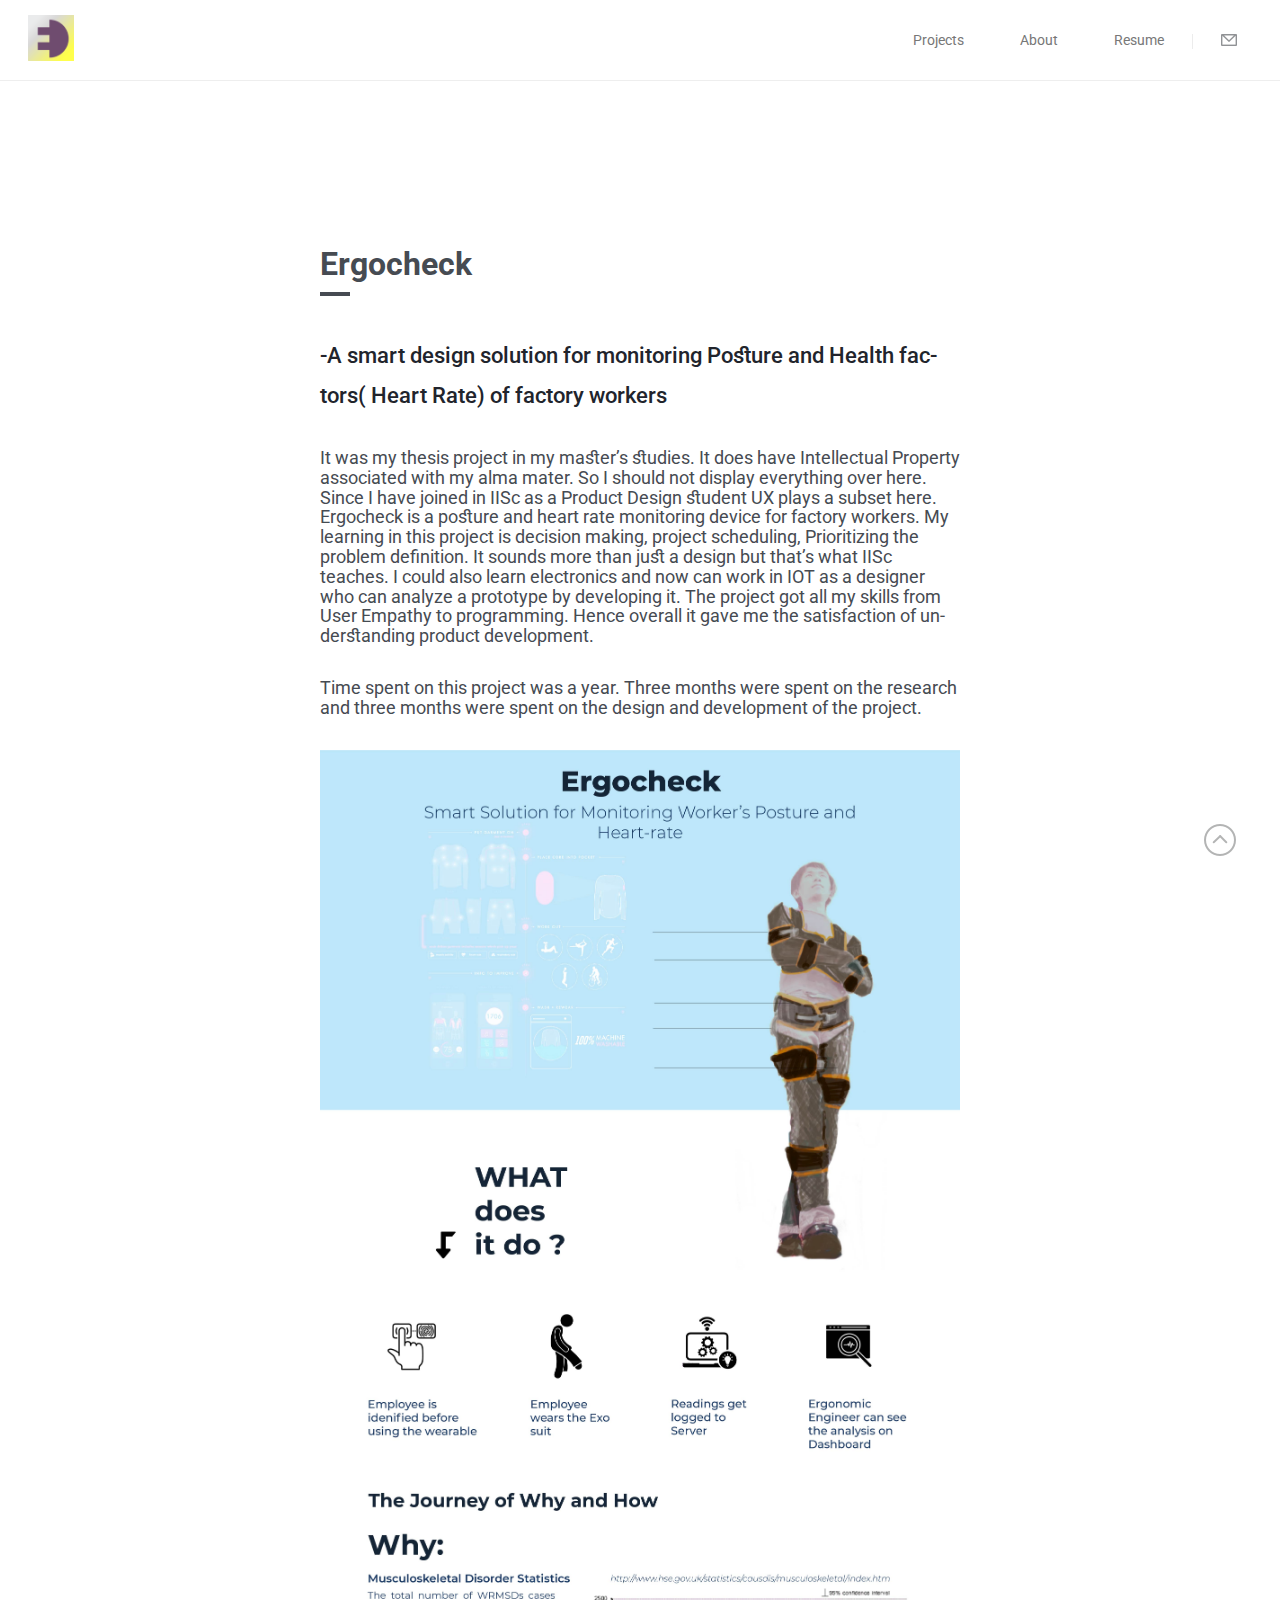
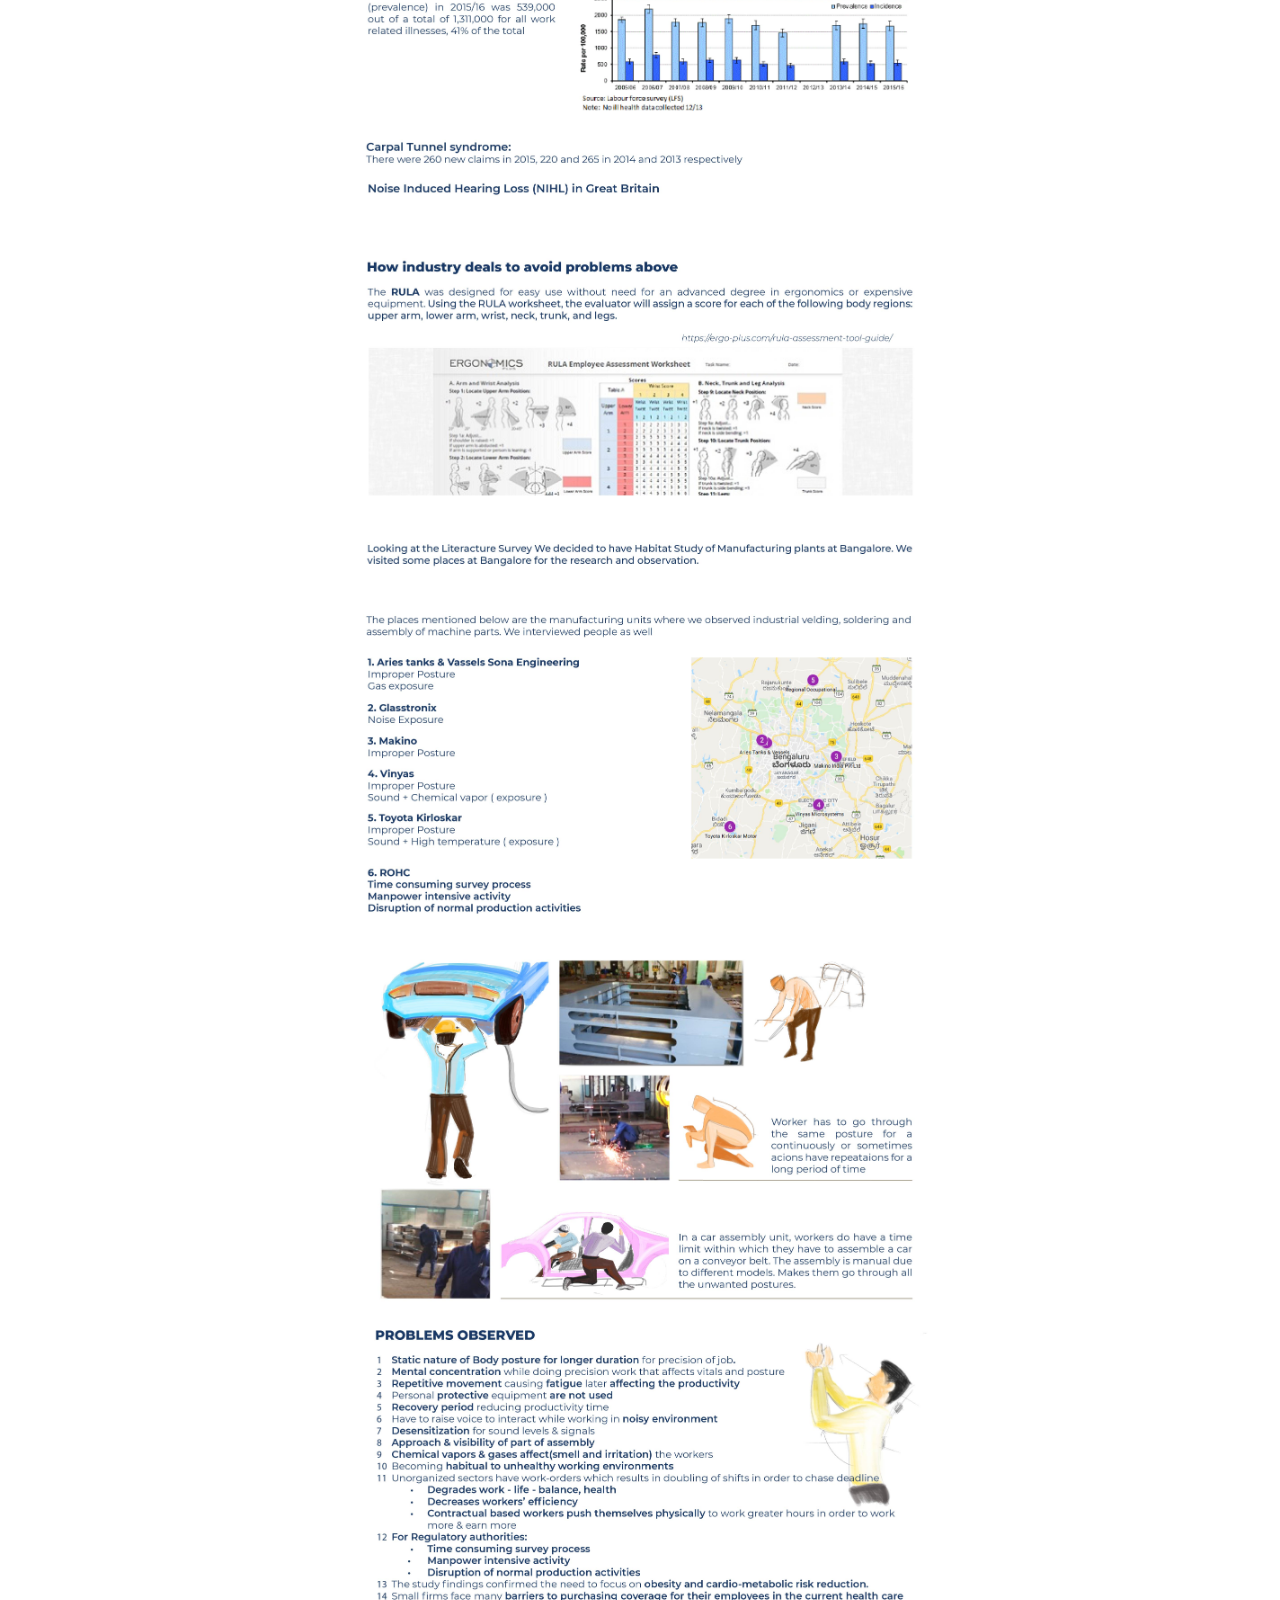
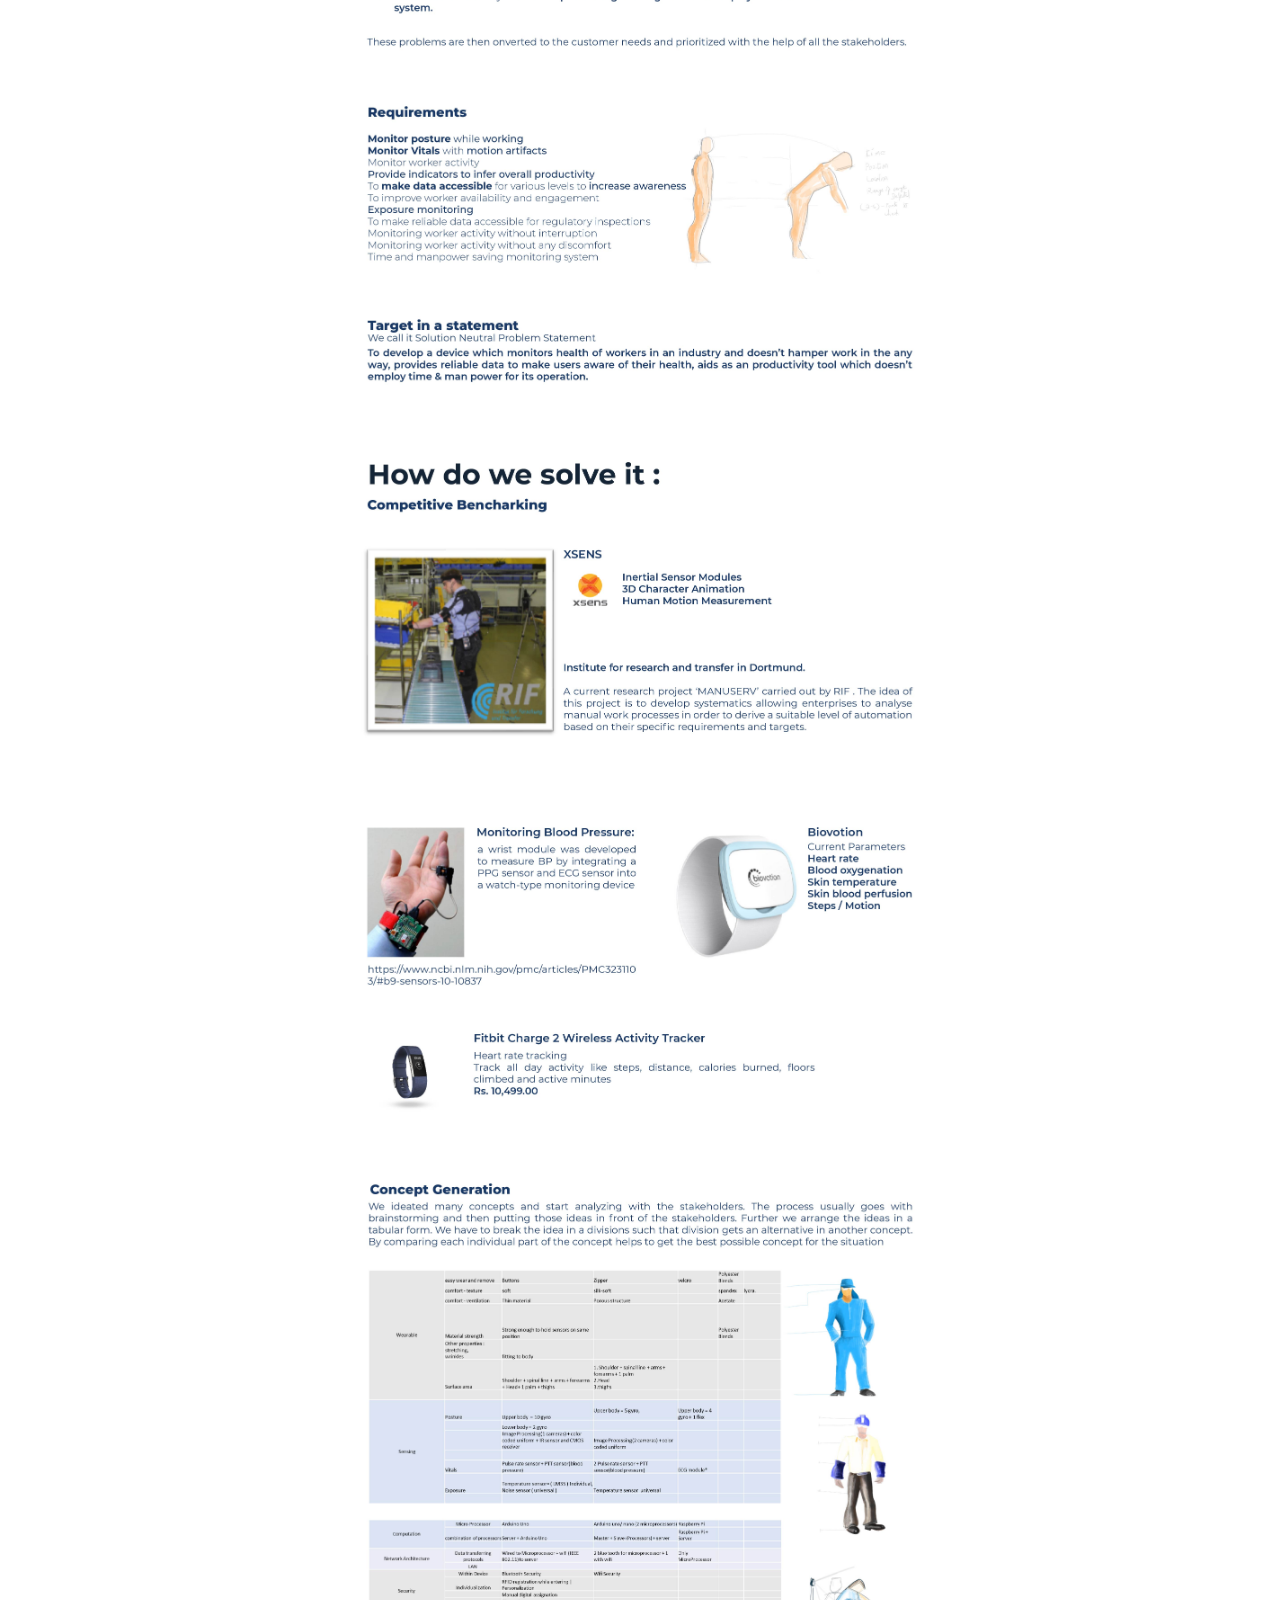
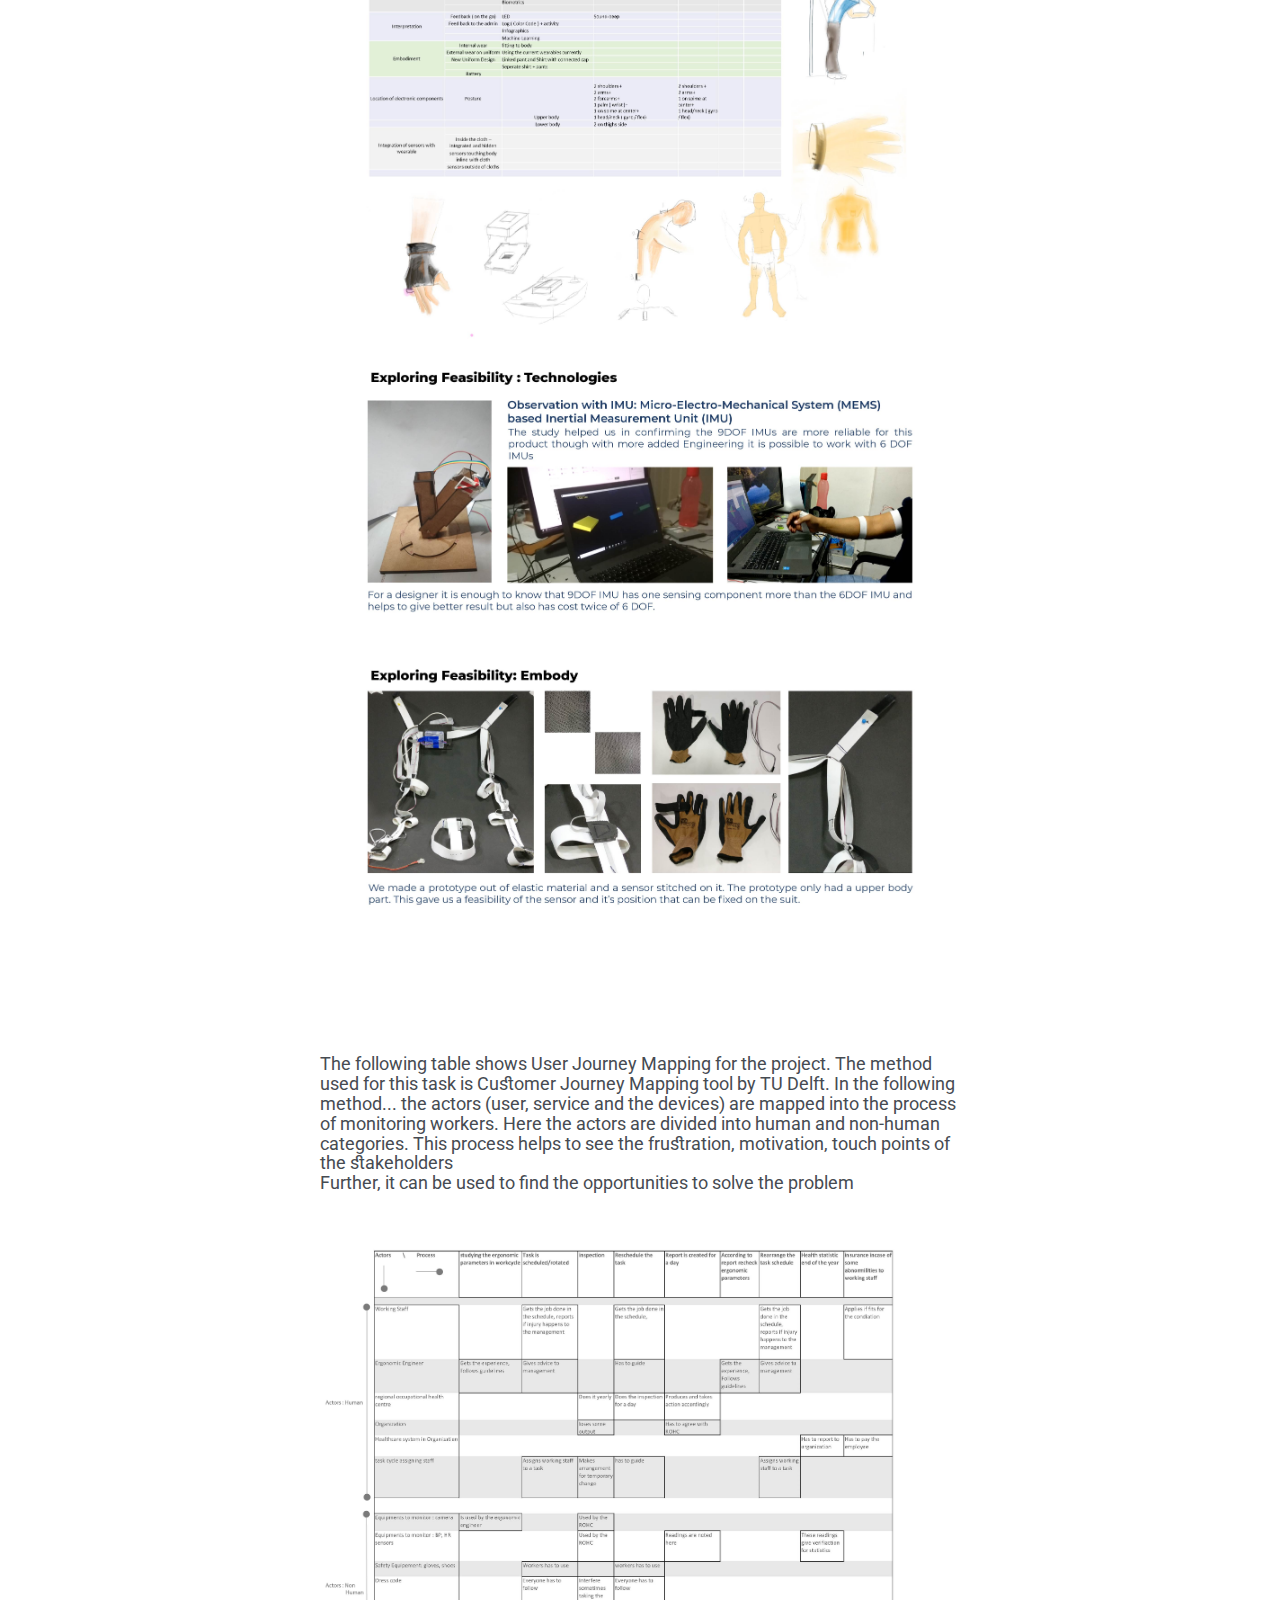
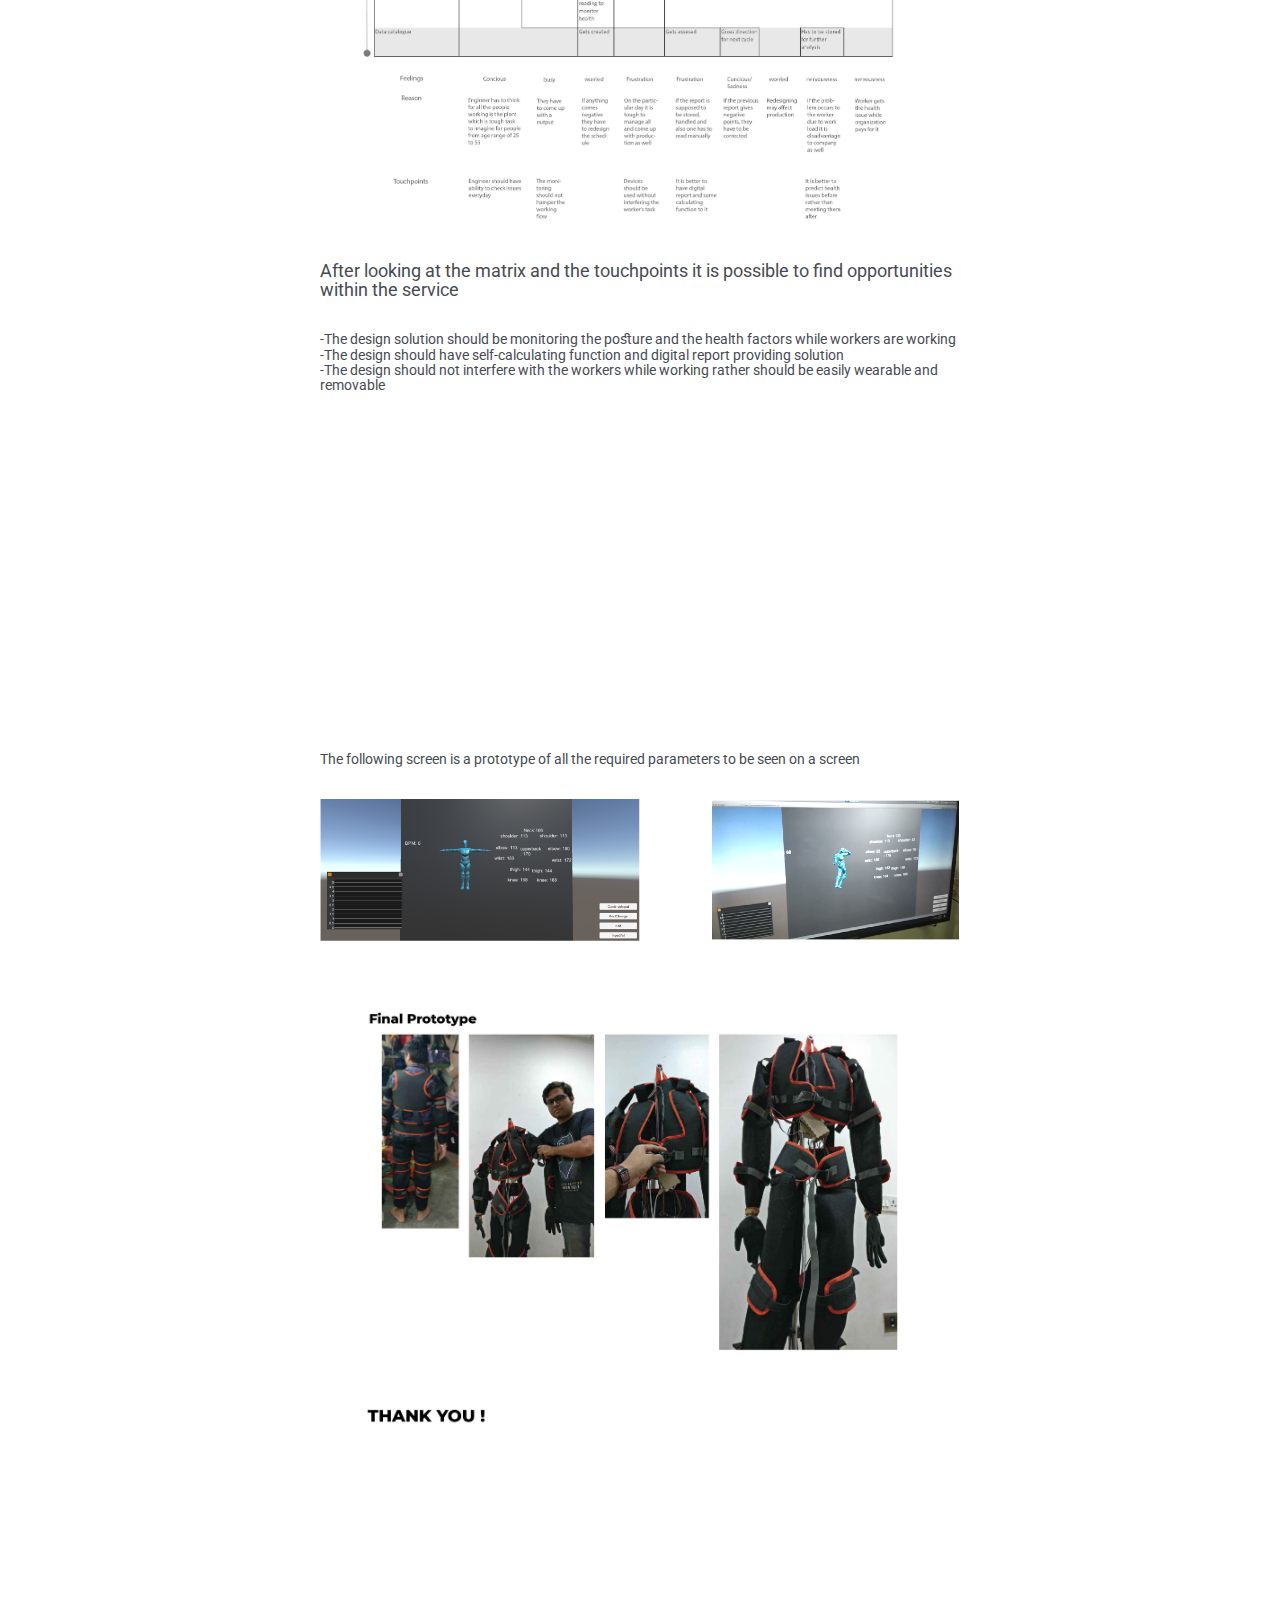
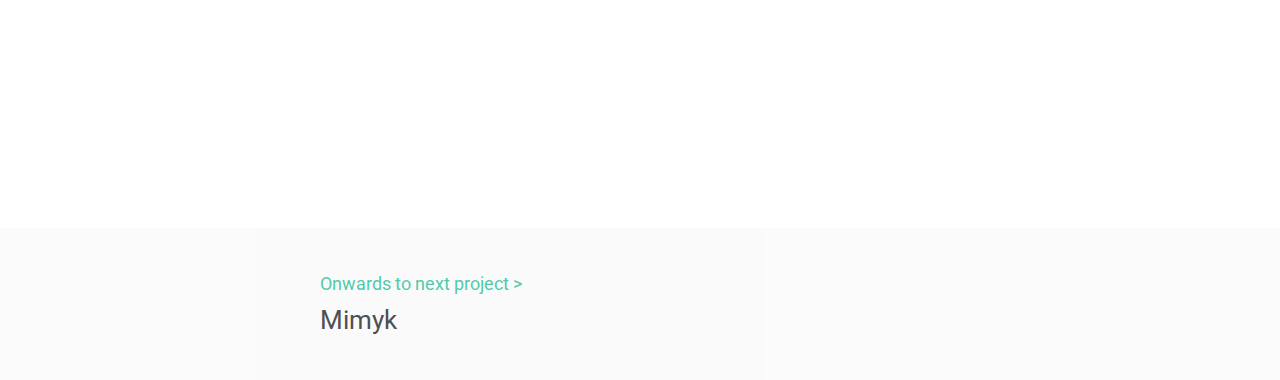
<file: acads.html>
<!DOCTYPE html>
<!--[if lt IE 7]>      
<html class="no-js lt-ie9 lt-ie8 lt-ie7">
   <![endif]-->
<!--[if IE 7]>         
   <html class="no-js lt-ie9 lt-ie8">
      <![endif]-->
<!--[if IE 8]>         
      <html class="no-js lt-ie9">
         <![endif]-->
<html lang="en">

<head>
    <meta charset="utf-8">
    <meta name="viewport" content="width=device-width, initial-scale=1">
    <meta name="description" content="">
    <meta name="author" content="">
     
    <title>Kamble Sanket· Ergocheck</title>
    <style type="text/css"> * {margin:0; padding:0; text-indent:0; }
 .s1 { color: #7C7C7C; font-family:Calibri, sans-serif; font-style: normal; font-weight: bold; text-decoration: none; font-size: 10pt; }
 .s2 { color: #7C7C7C; font-family:Calibri, sans-serif; font-style: normal; font-weight: normal; text-decoration: none; font-size: 10pt; }
</style>
    <!-- Bootstrap core CSS -->
    <link href="css/bootstrap.min.css" rel="stylesheet">
    <!-- Bootstrap core CSS -->
    <link href="css/animate.css" rel="stylesheet">
    <link href="css/flexslider.css" type="text/css" rel="stylesheet">
    <link href="css/font-awesome.min.css" rel="stylesheet">
    <link href="css/owl.carousel.css" rel="stylesheet">
    <link href="css/owl.theme.css" rel="stylesheet">
    <link href="css/magnific-popup.css" rel="stylesheet">
    <!-- Custom styles for this template -->
    <link href="css/style.css" rel="stylesheet">
    <link href="https://fonts.googleapis.com/css?family=Arvo:400,400i|Roboto:400,500,700" rel="stylesheet">
    <link rel="icon" href="images/favicon.png" type="image/png"/>
    
     <link rel="shortcut icon" type="image/png" href="images/logo.png" />
    <!--[if lt IE 9]>
               <script src="https://oss.maxcdn.com/libs/html5shiv/3.7.0/html5shiv.js"></script>
               <script src="https://oss.maxcdn.com/libs/respond.js/1.4.2/respond.min.js"></script>
               <![endif]-->


</head>

<body>
    <div class='wrapper'>

        <header id="header">
        <div class="navbar-wrap">
            <nav class="navbar navbar-default navbar-fixed-top" role="navigation">
                <div class="container">
                    <!-- Brand and toggle get grouped for better mobile display -->
                    <div class="navbar-header">
                        <button type="button" class="navbar-toggle" data-toggle="collapse" data-target="#navigation">
                            <span class="sr-only">Toggle navigation</span>
                            <span class="icon-bar"></span>
                            <span class="icon-bar"></span>
                            <span class="icon-bar"></span>
                        </button>
                    </div>
                    <!-- Collect the nav links, forms, and other content for toggling -->
                    <div class="collapse navbar-collapse" id="navigation">
                    	<div class="left-side">
                              <ul class="nav navbar-nav" id="top-nav-2">
                              
                              <li class="contact-icon email"><a href="https://psycho360.github.io/sanketux/" target="_blank"><img src="images/logo.png" alt="logo"></a></li>
                             
                            </ul>

                        </div>

                        <div class="righ-side">
                              <ul class="nav navbar-nav"><li><a href="index.html">Projects</a></li>
                                <li><a href="aboutme.html">About</a></li>  
                                <li><a href="Resume_SANKET KAMBLE.pdf" target="_blank">Resume</a></li>
                              <li class="vertical-separator"></li>
                              <li class="contact-icon email"><a href="mailto:sanketkamble@iisc.ac.in" target="_blank"><img src="images/email.png" alt="email icon"></a></li>
                              </li>
                            </ul>

                        </div>
                    </div>
                    <!-- /.navbar-collapse -->
                </div>
                <!-- /.container-fluid -->
            </nav>
        </div>

</header>        <!-- /.Navigation -->
        <div class="clearfix"></div>

        <div class="container">
            <div class="project-desc-wrap" style="padding-top:160px">
                <div class="row">
                    <div class="col-sm-8 col-sm-offset-2">
                        <h2>Ergocheck </h2>
                        <h3>-A smart design solution for monitoring Posture and Health factors( Heart Rate) of factory workers</h3><br>
                        <h4>It was my thesis project in my master’s studies. It does have Intellectual Property associated with my alma mater. So I should not display everything over here. Since I have joined in IISc as a Product Design student UX plays a subset here. Ergocheck is a posture and heart rate monitoring device for factory workers. My learning in this project is decision making, project scheduling, Prioritizing the problem definition. It sounds more than just a design but that’s what IISc teaches. I could also learn electronics and now can work in IOT as a designer who can analyze a prototype by developing it. The project got all my skills from User Empathy to programming. Hence overall it gave me the satisfaction of understanding product development.</h4><br>
                        <h4>Time spent on this project was a year. Three months were spent on the research and three months were spent on the design and development of the project.</h4><br>
                        <img src="images/ErgoPofo.jpg" alt="" class="img-responsive"><br><br>

                        <h4>The following table shows User Journey Mapping for the project. The method used for this task is Customer Journey Mapping tool by TU Delft.
                        In the following method... the actors (user, service and the devices) are mapped into the process of monitoring workers. Here the actors are divided into human and non-human categories. This process helps to see the frustration, motivation, touch points of the stakeholders</h4>
                        <h4>Further, it can be used to find the opportunities to solve the problem</h4>
                        
                        <img src="images/Book111.jpg" alt="" class="img-responsive"><br>

                        <h4> After looking at the matrix and the touchpoints it is possible to find opportunities within the service</h4><br>

                        <h5> -The design solution should be monitoring the posture and the health factors while workers are working </h5>

                        <h5> -The design should have self-calculating function and digital report providing solution</h5>

                        <h5> -The design should not interfere with the workers while working rather should be easily wearable and removable</h5>
                        <br>
                        <iframe width="560" height="315" src="https://www.youtube.com/embed/GYFceLei3kU" frameborder="0" allow="accelerometer; autoplay; encrypted-media; gyroscope; picture-in-picture" allowfullscreen></iframe>
                        <br>



                        <h5>The following screen is a prototype of all the required parameters to be seen on a screen</h5><br>
                        <img src="images/Major1.png" alt="" class="img-responsive"><br><br>
                        <img src="images/ErgoPofo2.jpg" alt="" class="img-responsive"><br><br>
                        


                        
                    </div>
                    
                </div>
            </div>
            <!-- .project description wrap -->
        </div>
        <!-- .container -->

    </div>


        <div class="footer-nav">
        <a href="#0" class="cd-top cd-is-visible cd-fade-out">Top</a>
       <!--  <div class="container" style="margin-bottom: 70px;">
            <div class="row actions">
                <div class="col-sm-offset-10 col-sm-1 prev-next" style="text-align:right; float: right;">
                    <span><a class="prev" href="">PREV</a></span>
                    /
                    <span><a class="next" href="">NEXT</a></span>
                </div>
            </div>

            <div class="row" style="border-top: 1px #DEDEDE solid; border-bottom: 1px #DEDEDE solid; padding-top: 20px; padding-bottom: 20px;">
                <a href="#0" class="cd-top cd-is-visible cd-fade-out">Top</a>
                <div class="col-sm-1">
                    <a href="myfab5.php">
                        <div class="pj-name">MYFAB5</div>
                        <div class="desc">website redesign</div>
                    </a>
                </div>
                <div class="col-sm-1">
                    <a href="whirlpool.php">
                        <div class="pj-name">WHIRLPOOL</div>
                        <div class="desc">internship</div>
                    </a>
                </div>
                <div class="col-sm-1">
                    <a href="wecollabrify.php">
                        <div class="pj-name">WECOLLABRIFY</div>
                        <div class="desc">app redesign</div>
                    </a>
                </div>
                <div class="col-sm-1">
                    <a href="daya.php">
                        <div class="pj-name">DAYA</div>
                        <div class="desc">CHI SDC</div>
                    </a>
                </div>
                <div class="col-sm-1">
                    <a href="snowferret.php">
                        <div class="pj-name">SNOWFERRET</div>
                        <div class="desc">app design</div>
                    </a>
                </div>
                <div class="col-sm-1">
                    <a href="sportspal.php">
                        <div class="pj-name">SPORTSPAL</div>
                        <div class="desc">app design</div>
                    </a>
                </div>
                <div class="col-sm-1">
                    <a href="mcrunch.php">
                        <div class="pj-name">TECH CRUNCH</div>
                        <div class="desc">info vis</div>
                    </a>
                </div>
                <div class="col-sm-1">
                    <a href="tenki.php">
                        <div class="pj-name">TENKI</div>
                        <div class="desc">ambient</div>
                    </a>
                </div>
                <div class="col-sm-1">
                    <a href="old/sns.php">
                        <div class="pj-name">RENREN.COM</div>
                        <div class="desc">user research</div>
                    </a>
                </div>
            </div>
        </div> -->
    </div>


    <!-- Js Files -->
    <script src="js/jquery.min.js"></script>
    <script src="js/bootstrap.min.js"></script>
    <script src="js/owl.carousel.min.js"></script>
    <script src="js/pace.min.js"></script>
    <script src="js/smoothscroll.js"></script>
    <script src="js/jquery.easing-1.3.pack.js"></script>
    <script src="js/isotope.min.js"></script>
    <script src="js/jquery.sticky.js"></script>
    <script src="js/jquery.nav.js"></script>
    <script src="js/jquery.scrollTo.js"></script>
    <script src="js/jquery.flexslider.js"></script>
    <script src="js/jquery.magnific-popup.min.js"></script>
    <script src="js/jquery.bootstrap-autohidingnavbar.js"></script>
    <script src="js/t-one.js"></script>   <script type="text/javascript">

    var _gaq = _gaq || [];
    _gaq.push(['_setAccount', 'UA-30961274-1']);
    _gaq.push(['_trackPageview']);

    (function() {
      var ga = document.createElement('script'); ga.type = 'text/javascript'; ga.async = true;
      ga.src = ('https:' == document.location.protocol ? 'https://ssl' : 'http://www') + '.google-analytics.com/ga.js';
      var s = document.getElementsByTagName('script')[0]; s.parentNode.insertBefore(ga, s);
    })();

  </script>    <a href="mimyk.html">
        <footer class="footer-myfab5-bg">
            <div class="container">
                <div class="row">
                    <div class="col-sm-8 col-sm-offset-2">
                    <p class="footer-myfab5-onward">Onwards to next project > </p>
                    <p class="footer-myfab5-title">Mimyk</p>
                </div>
            </div>
        </footer>
    </a>

</body>

</html>
</file>
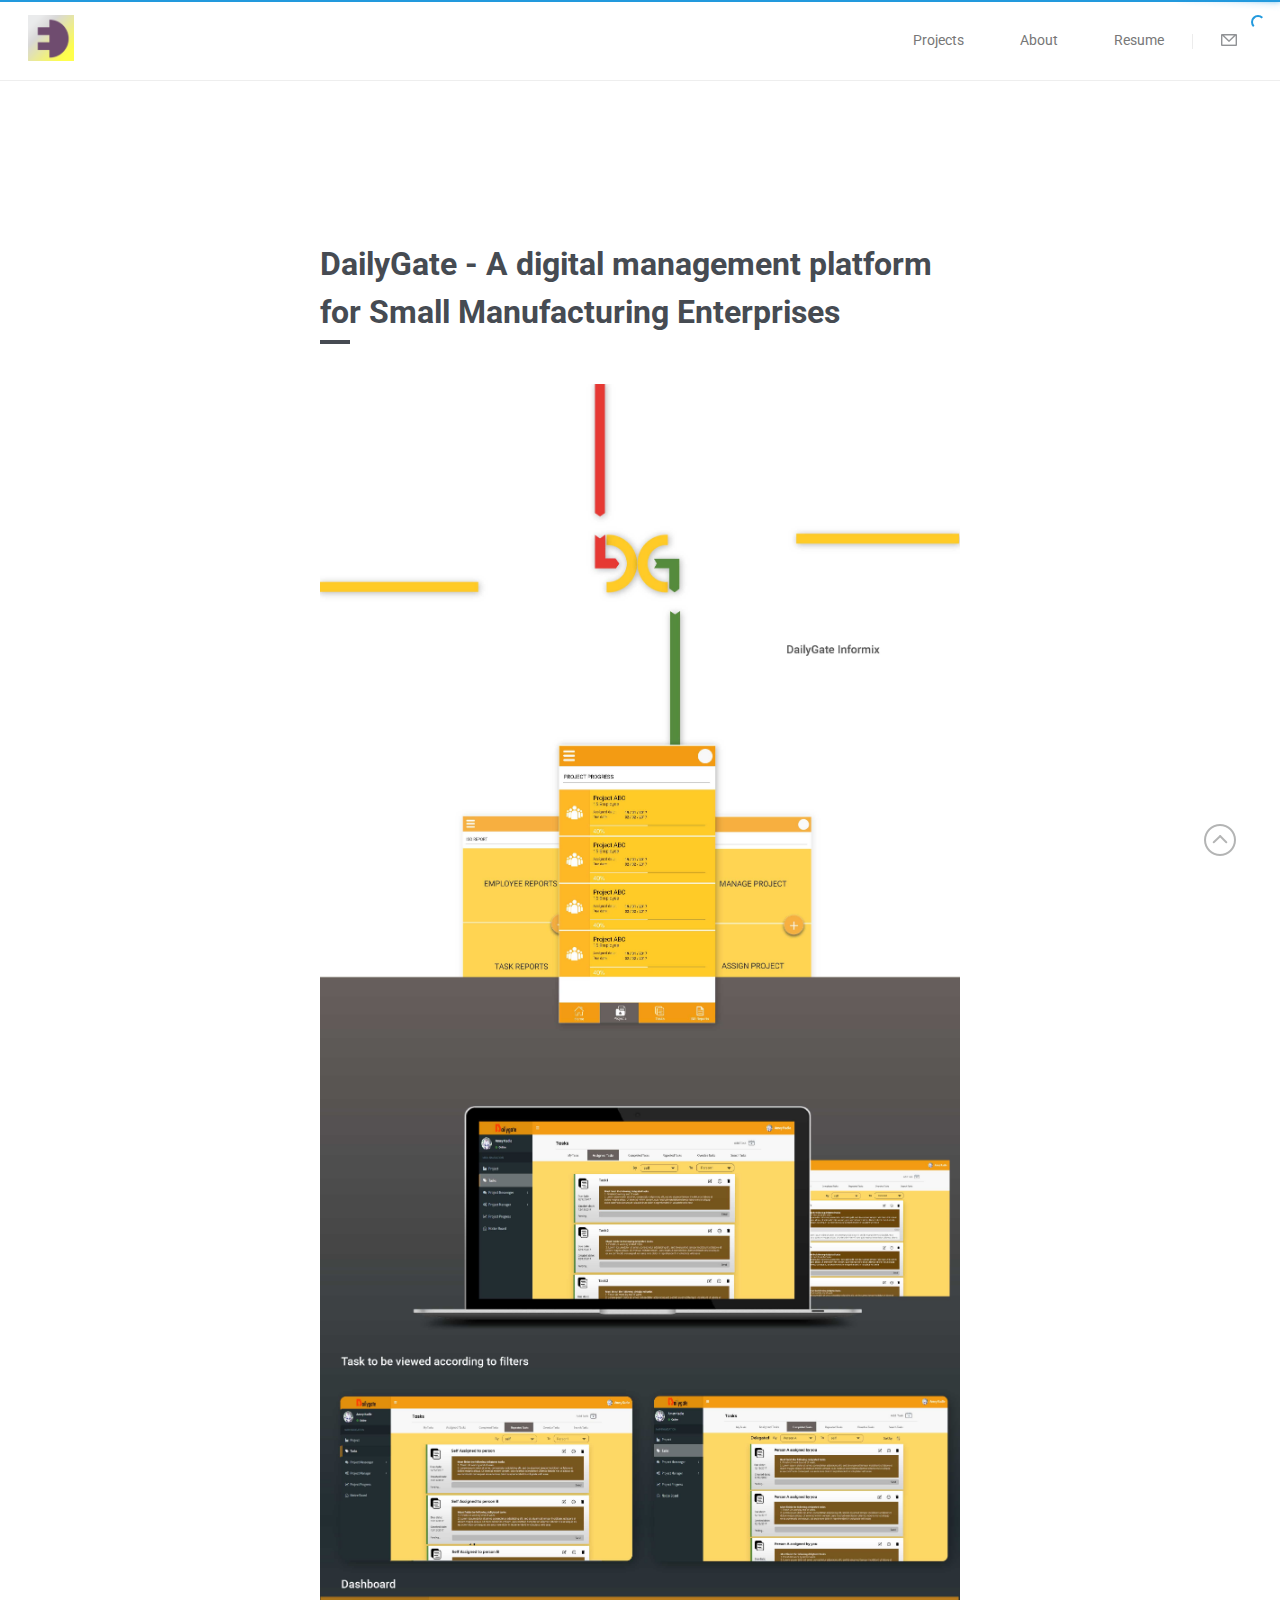
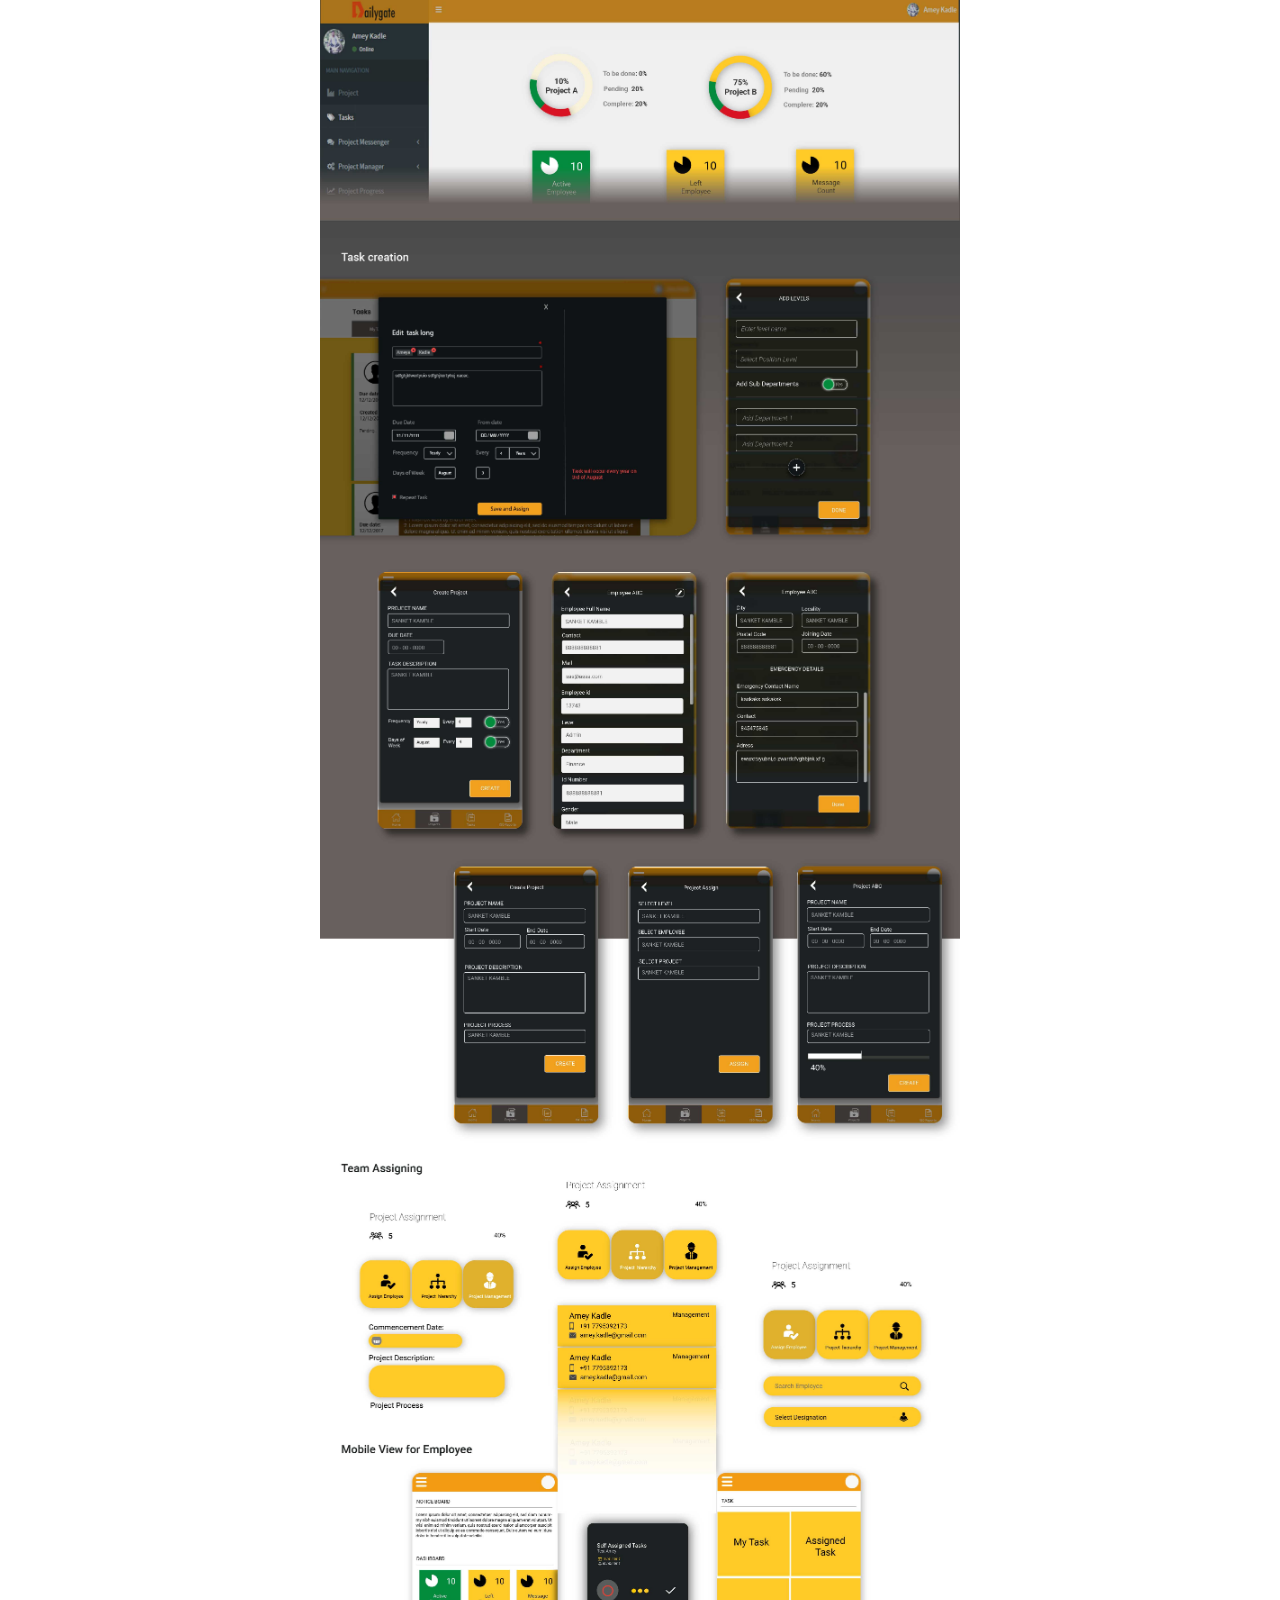
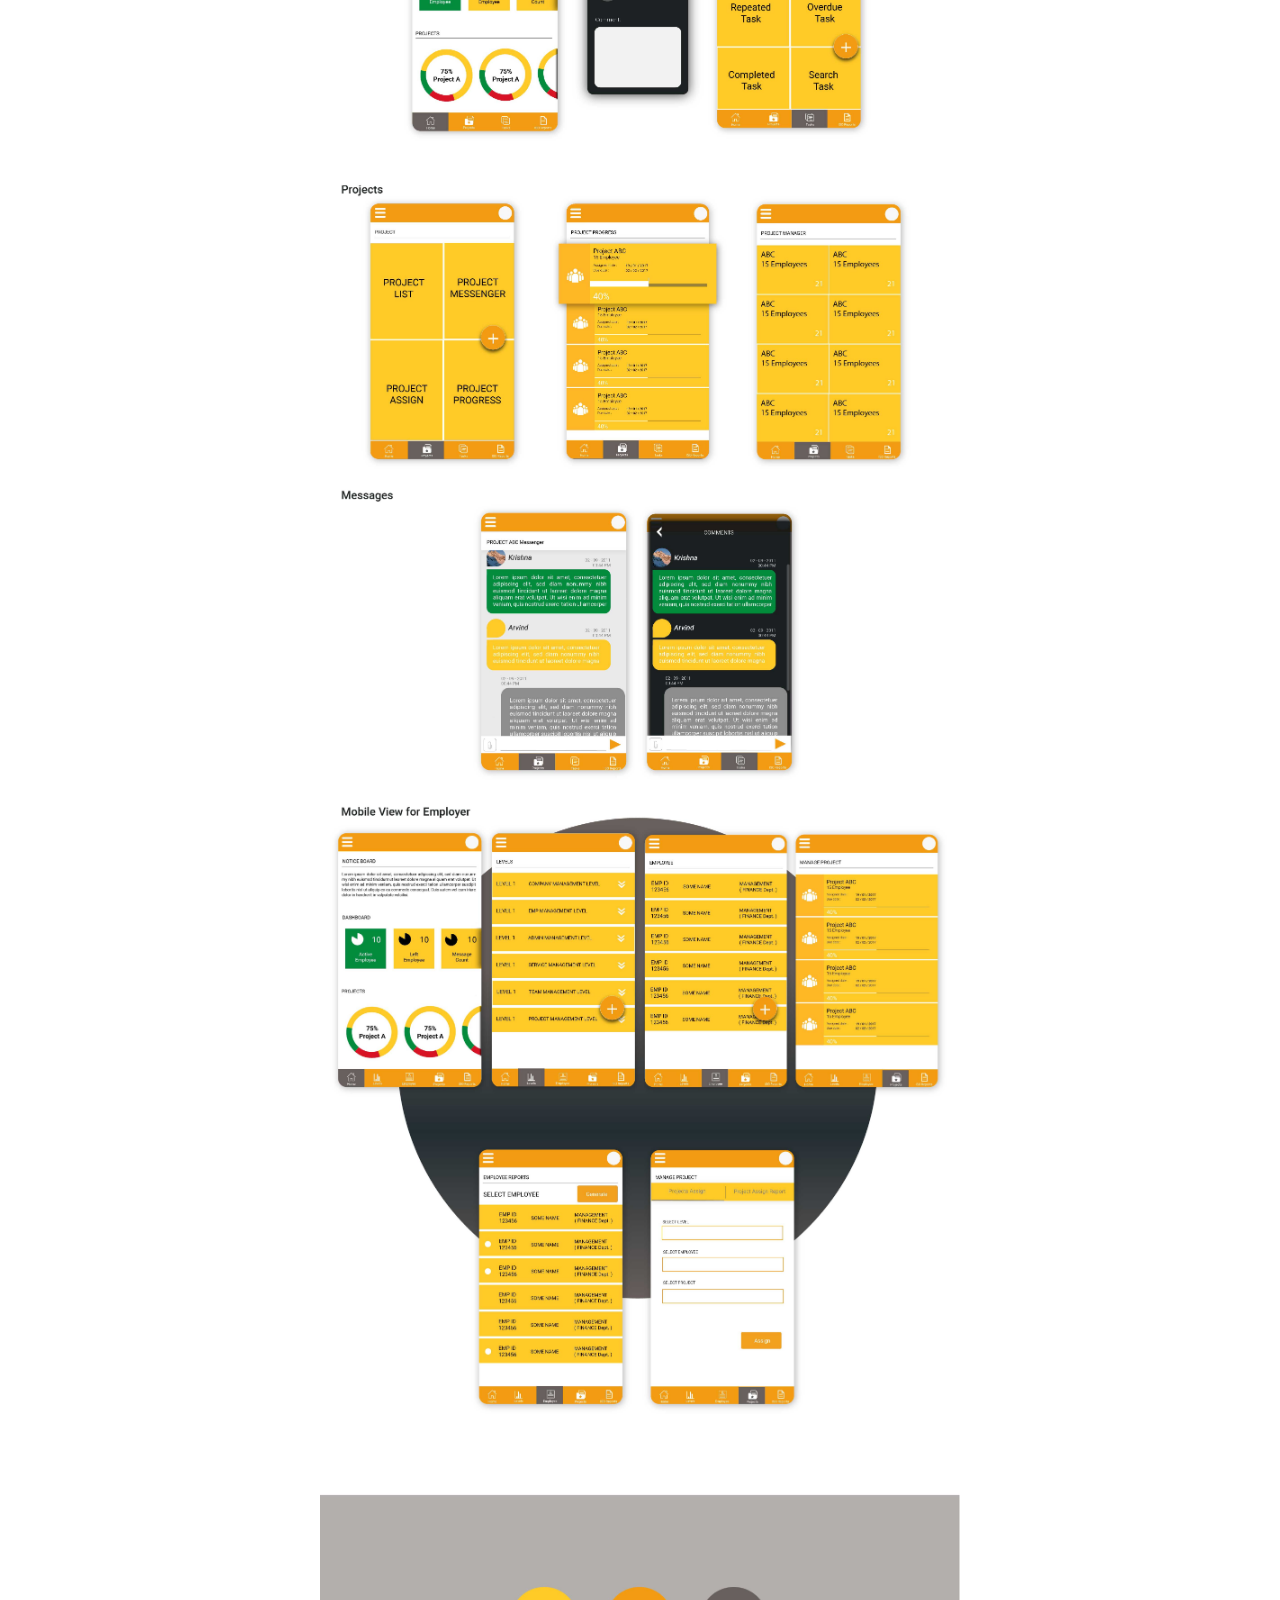
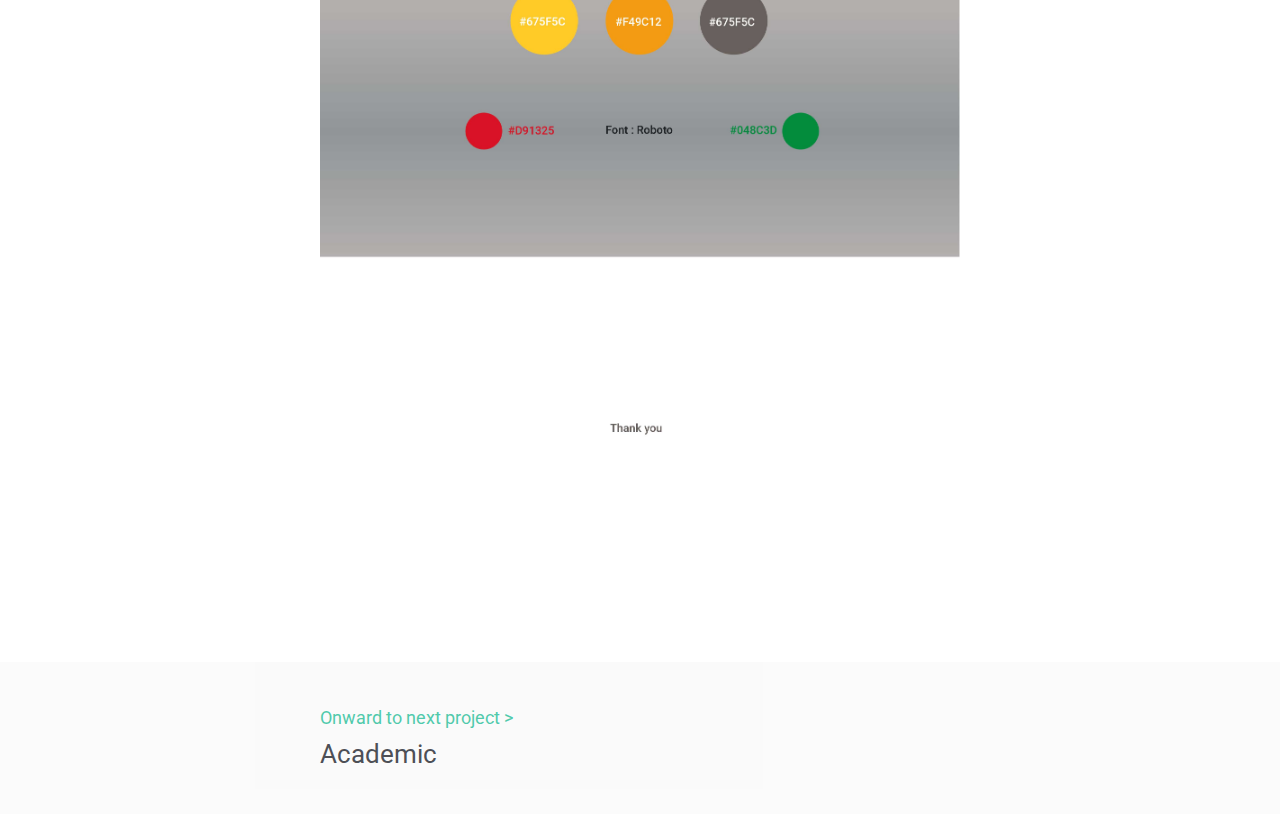
<file: dailygate.html>
<!DOCTYPE html>
<!--[if lt IE 7]>      
<html class="no-js lt-ie9 lt-ie8 lt-ie7">
   <![endif]-->
<!--[if IE 7]>         
   <html class="no-js lt-ie9 lt-ie8">
      <![endif]-->
<!--[if IE 8]>         
      <html class="no-js lt-ie9">
         <![endif]-->
<html lang="en">

<head>
    <meta charset="utf-8">
    <meta name="viewport" content="width=device-width, initial-scale=1">
    <meta name="description" content="">
    <meta name="author" content="">
     
    <title>Kamble Sanket· LegalPad</title>
    <!-- Bootstrap core CSS -->
    <link href="css/bootstrap.min.css" rel="stylesheet">
    <!-- Bootstrap core CSS -->
    <link href="css/animate.css" rel="stylesheet">
    <link href="css/flexslider.css" type="text/css" rel="stylesheet">
    <link href="css/font-awesome.min.css" rel="stylesheet">
    <link href="css/owl.carousel.css" rel="stylesheet">
    <link href="css/owl.theme.css" rel="stylesheet">
    <link href="css/magnific-popup.css" rel="stylesheet">
    <!-- Custom styles for this template -->
    <link href="css/style.css" rel="stylesheet">
    <link href="https://fonts.googleapis.com/css?family=Arvo:400,400i|Roboto:400,500,700" rel="stylesheet">
    <link rel="icon" href="images/favicon.png" type="image/png"/>
    <link rel="shortcut icon" type="image/png" href="images/logo.png" />
    <!--[if lt IE 9]>
               <script src="https://oss.maxcdn.com/libs/html5shiv/3.7.0/html5shiv.js"></script>
               <script src="https://oss.maxcdn.com/libs/respond.js/1.4.2/respond.min.js"></script>
               <![endif]-->
</head>

<body>
    <div class='wrapper'>

        <header id="header">
        <div class="navbar-wrap">
            <nav class="navbar navbar-default navbar-fixed-top" role="navigation">
                <div class="container">
                    <!-- Brand and toggle get grouped for better mobile display -->
                    <div class="navbar-header">
                        <button type="button" class="navbar-toggle" data-toggle="collapse" data-target="#navigation">
                            <span class="sr-only">Toggle navigation</span>
                            <span class="icon-bar"></span>
                            <span class="icon-bar"></span>
                            <span class="icon-bar"></span>
                        </button>
                    </div>
                    <!-- Collect the nav links, forms, and other content for toggling -->
                    <div class="collapse navbar-collapse" id="navigation">
                    	<div class="left-side">
                              <ul class="nav navbar-nav" id="top-nav-2">
                              
                              <li class="contact-icon email"><a href="https://psycho360.github.io/sanketux/" target="_blank"><img src="images/logo.png" alt="logo"></a></li>
                             
                            </ul>

                        </div>

                        <div class="righ-side">
                              <ul class="nav navbar-nav"><li><a href="index.html">Projects</a></li>
                               <li><a href="aboutme.html">About</a></li>  
                                <li><a href="Resume_SANKET KAMBLE.pdf" target="_blank">Resume</a></li>
                              <li class="vertical-separator"></li>
                              <li class="contact-icon email"><a href="mailto:sanketkamble@iisc.ac.in" target="_blank"><img src="images/email.png" alt="email icon"></a></li>
                              </li>
                            </ul>

                        </div>
                    </div>
                    <!-- /.navbar-collapse -->
                </div>
                <!-- /.container-fluid -->
            </nav>
        </div>

</header>        <!-- /.Navigation -->
        <div class="clearfix"></div>

        <div class="container">
            <div class="project-desc-wrap" style="padding-top:160px">
                <div class="row">
                    <div class="col-sm-8 col-sm-offset-2">
                        <h2>DailyGate - A digital management platform for Small Manufacturing Enterprises</h2>
                        <img src="images/DailyGate.jpg" alt="" class="img-responsive">
                        
                    </Div>
                    
                </div>
            </div>
            <!-- .project description wrap -->
        </div>
        <!-- .container -->

    </div>


        <div class="footer-nav">
        <a href="#0" class="cd-top cd-is-visible cd-fade-out">Top</a>
       <!--  <div class="container" style="margin-bottom: 70px;">
            <div class="row actions">
                <div class="col-sm-offset-10 col-sm-1 prev-next" style="text-align:right; float: right;">
                    <span><a class="prev" href="">PREV</a></span>
                    /
                    <span><a class="next" href="">NEXT</a></span>
                </div>
            </div>

            <div class="row" style="border-top: 1px #DEDEDE solid; border-bottom: 1px #DEDEDE solid; padding-top: 20px; padding-bottom: 20px;">
                <a href="#0" class="cd-top cd-is-visible cd-fade-out">Top</a>
                <div class="col-sm-1">
                    <a href="myfab5.php">
                        <div class="pj-name">MYFAB5</div>
                        <div class="desc">website redesign</div>
                    </a>
                </div>
                <div class="col-sm-1">
                    <a href="whirlpool.php">
                        <div class="pj-name">WHIRLPOOL</div>
                        <div class="desc">internship</div>
                    </a>
                </div>
                <div class="col-sm-1">
                    <a href="wecollabrify.php">
                        <div class="pj-name">WECOLLABRIFY</div>
                        <div class="desc">app redesign</div>
                    </a>
                </div>
                <div class="col-sm-1">
                    <a href="daya.php">
                        <div class="pj-name">DAYA</div>
                        <div class="desc">CHI SDC</div>
                    </a>
                </div>
                <div class="col-sm-1">
                    <a href="snowferret.php">
                        <div class="pj-name">SNOWFERRET</div>
                        <div class="desc">app design</div>
                    </a>
                </div>
                <div class="col-sm-1">
                    <a href="sportspal.php">
                        <div class="pj-name">SPORTSPAL</div>
                        <div class="desc">app design</div>
                    </a>
                </div>
                <div class="col-sm-1">
                    <a href="mcrunch.php">
                        <div class="pj-name">TECH CRUNCH</div>
                        <div class="desc">info vis</div>
                    </a>
                </div>
                <div class="col-sm-1">
                    <a href="tenki.php">
                        <div class="pj-name">TENKI</div>
                        <div class="desc">ambient</div>
                    </a>
                </div>
                <div class="col-sm-1">
                    <a href="old/sns.php">
                        <div class="pj-name">RENREN.COM</div>
                        <div class="desc">user research</div>
                    </a>
                </div>
            </div>
        </div> -->
    </div>


    <!-- Js Files -->
    <script src="js/jquery.min.js"></script>
    <script src="js/bootstrap.min.js"></script>
    <script src="js/owl.carousel.min.js"></script>
    <script src="js/pace.min.js"></script>
    <script src="js/smoothscroll.js"></script>
    <script src="js/jquery.easing-1.3.pack.js"></script>
    <script src="js/isotope.min.js"></script>
    <script src="js/jquery.sticky.js"></script>
    <script src="js/jquery.nav.js"></script>
    <script src="js/jquery.scrollTo.js"></script>
    <script src="js/jquery.flexslider.js"></script>
    <script src="js/jquery.magnific-popup.min.js"></script>
    <script src="js/jquery.bootstrap-autohidingnavbar.js"></script>
    <script src="js/t-one.js"></script>   <script type="text/javascript">

    var _gaq = _gaq || [];
    _gaq.push(['_setAccount', 'UA-30961274-1']);
    _gaq.push(['_trackPageview']);

    (function() {
      var ga = document.createElement('script'); ga.type = 'text/javascript'; ga.async = true;
      ga.src = ('https:' == document.location.protocol ? 'https://ssl' : 'http://www') + '.google-analytics.com/ga.js';
      var s = document.getElementsByTagName('script')[0]; s.parentNode.insertBefore(ga, s);
    })();

  </script>    <a href="folio.html">
        <footer class="footer-myfab5-bg">
            <div class="container">
                <div class="row">
                    <div class="col-sm-8 col-sm-offset-2">
                    <p class="footer-myfab5-onward">Onward to next project > </p>
                    <p class="footer-myfab5-title">Academic</p>
                </div>
            </div>
        </footer>
    </a>

</body>

</html>
</file>
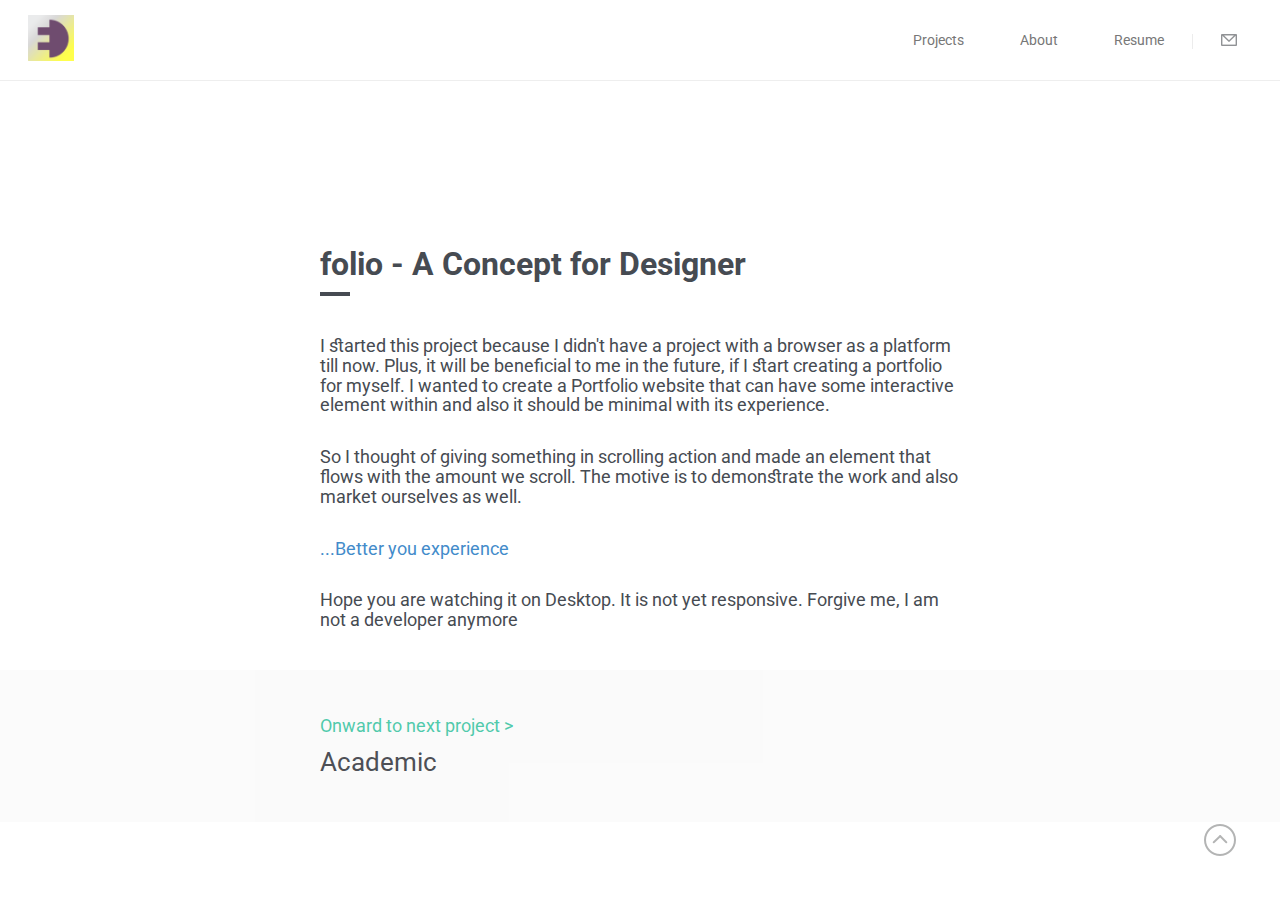
<file: folio.html>
<!DOCTYPE html>
<!--[if lt IE 7]>      
<html class="no-js lt-ie9 lt-ie8 lt-ie7">
   <![endif]-->
<!--[if IE 7]>         
   <html class="no-js lt-ie9 lt-ie8">
      <![endif]-->
<!--[if IE 8]>         
      <html class="no-js lt-ie9">
         <![endif]-->
<html lang="en">

<head>
    <meta charset="utf-8">
    <meta name="viewport" content="width=device-width, initial-scale=1">
    <meta name="description" content="">
    <meta name="author" content="">
     
    <title>Kamble Sanket· folio</title>
    <!-- Bootstrap core CSS -->
    <link href="css/bootstrap.min.css" rel="stylesheet">
    <!-- Bootstrap core CSS -->
    <link href="css/animate.css" rel="stylesheet">
    <link href="css/flexslider.css" type="text/css" rel="stylesheet">
    <link href="css/font-awesome.min.css" rel="stylesheet">
    <link href="css/owl.carousel.css" rel="stylesheet">
    <link href="css/owl.theme.css" rel="stylesheet">
    <link href="css/magnific-popup.css" rel="stylesheet">
    <!-- Custom styles for this template -->
    <link href="css/style.css" rel="stylesheet">
    <link href="https://fonts.googleapis.com/css?family=Arvo:400,400i|Roboto:400,500,700" rel="stylesheet">
    <link rel="icon" href="images/favicon.png" type="image/png"/>
    <link rel="shortcut icon" type="image/png" href="images/logo.png" />
    <!--[if lt IE 9]>
               <script src="https://oss.maxcdn.com/libs/html5shiv/3.7.0/html5shiv.js"></script>
               <script src="https://oss.maxcdn.com/libs/respond.js/1.4.2/respond.min.js"></script>
               <![endif]-->
</head>

<body>
    <div class='wrapper'>

        <header id="header">
        <div class="navbar-wrap">
            <nav class="navbar navbar-default navbar-fixed-top" role="navigation">
                <div class="container">
                    <!-- Brand and toggle get grouped for better mobile display -->
                    <div class="navbar-header">
                        <button type="button" class="navbar-toggle" data-toggle="collapse" data-target="#navigation">
                            <span class="sr-only">Toggle navigation</span>
                            <span class="icon-bar"></span>
                            <span class="icon-bar"></span>
                            <span class="icon-bar"></span>
                        </button>
                    </div>
                    <!-- Collect the nav links, forms, and other content for toggling -->
                    <div class="collapse navbar-collapse" id="navigation">
                    	<div class="left-side">
                              <ul class="nav navbar-nav" id="top-nav-2">
                              
                              <li class="contact-icon email"><a href="https://psycho360.github.io/sanketux/" target="_blank"><img src="images/logo.png" alt="logo"></a></li>
                             
                            </ul>

                        </div>

                        <div class="righ-side">
                              <ul class="nav navbar-nav"><li><a href="index.html">Projects</a></li>
                                <li><a href="aboutme.html">About</a></li>  
                                <li><a href="Resume_SANKET KAMBLE.pdf" target="_blank">Resume</a></li>
                              <li class="vertical-separator"></li>
                              <li class="contact-icon email"><a href="mailto:sanketkamble@iisc.ac.in" target="_blank"><img src="images/email.png" alt="email icon"></a></li>
                              </li>
                            </ul>

                        </div>
                    </div>
                    <!-- /.navbar-collapse -->
                </div>
                <!-- /.container-fluid -->
            </nav>
        </div>

</header>        <!-- /.Navigation -->
        <div class="clearfix"></div>

        <div class="container">
            <div class="project-desc-wrap" style="padding-top:160px">
                <div class="row">
                    <div class="col-sm-8 col-sm-offset-2">
                        <h2>folio - A Concept for Designer</h2>
                        <h4>I started this project because I didn't have a project with a browser as a platform till now. Plus, it will be beneficial to me in the future, if I start creating a portfolio for myself. I wanted to create a Portfolio website that can have some interactive element within and also it should be minimal with its experience.</h4><br>
                        <h4>So I thought of giving something in scrolling action and made an element that flows with the amount we scroll. The motive is to demonstrate the work and also market ourselves as well.</h4><br>
                        <h4><a href="https://psycho360.github.io/experimentfoilio/" target="_blank">...Better you experience</a></h4><br>
                        <h4>Hope you are watching it on Desktop. It is not yet responsive. Forgive me, I am not a developer anymore</a></h4
                    </div>
                    
                </div>
            </div>
            <!-- .project description wrap -->
        </div>
        <!-- .container -->

    </div>


        <div class="footer-nav">
        <a href="#0" class="cd-top cd-is-visible cd-fade-out">Top</a>
       <!--  <div class="container" style="margin-bottom: 70px;">
            <div class="row actions">
                <div class="col-sm-offset-10 col-sm-1 prev-next" style="text-align:right; float: right;">
                    <span><a class="prev" href="">PREV</a></span>
                    /
                    <span><a class="next" href="">NEXT</a></span>
                </div>
            </div>

            <div class="row" style="border-top: 1px #DEDEDE solid; border-bottom: 1px #DEDEDE solid; padding-top: 20px; padding-bottom: 20px;">
                <a href="#0" class="cd-top cd-is-visible cd-fade-out">Top</a>
                <div class="col-sm-1">
                    <a href="myfab5.php">
                        <div class="pj-name">MYFAB5</div>
                        <div class="desc">website redesign</div>
                    </a>
                </div>
                <div class="col-sm-1">
                    <a href="whirlpool.php">
                        <div class="pj-name">WHIRLPOOL</div>
                        <div class="desc">internship</div>
                    </a>
                </div>
                <div class="col-sm-1">
                    <a href="wecollabrify.php">
                        <div class="pj-name">WECOLLABRIFY</div>
                        <div class="desc">app redesign</div>
                    </a>
                </div>
                <div class="col-sm-1">
                    <a href="daya.php">
                        <div class="pj-name">DAYA</div>
                        <div class="desc">CHI SDC</div>
                    </a>
                </div>
                <div class="col-sm-1">
                    <a href="snowferret.php">
                        <div class="pj-name">SNOWFERRET</div>
                        <div class="desc">app design</div>
                    </a>
                </div>
                <div class="col-sm-1">
                    <a href="sportspal.php">
                        <div class="pj-name">SPORTSPAL</div>
                        <div class="desc">app design</div>
                    </a>
                </div>
                <div class="col-sm-1">
                    <a href="mcrunch.php">
                        <div class="pj-name">TECH CRUNCH</div>
                        <div class="desc">info vis</div>
                    </a>
                </div>
                <div class="col-sm-1">
                    <a href="tenki.php">
                        <div class="pj-name">TENKI</div>
                        <div class="desc">ambient</div>
                    </a>
                </div>
                <div class="col-sm-1">
                    <a href="old/sns.php">
                        <div class="pj-name">RENREN.COM</div>
                        <div class="desc">user research</div>
                    </a>
                </div>
            </div>
        </div> -->
    </div>


    <!-- Js Files -->
    <script src="js/jquery.min.js"></script>
    <script src="js/bootstrap.min.js"></script>
    <script src="js/owl.carousel.min.js"></script>
    <script src="js/pace.min.js"></script>
    <script src="js/smoothscroll.js"></script>
    <script src="js/jquery.easing-1.3.pack.js"></script>
    <script src="js/isotope.min.js"></script>
    <script src="js/jquery.sticky.js"></script>
    <script src="js/jquery.nav.js"></script>
    <script src="js/jquery.scrollTo.js"></script>
    <script src="js/jquery.flexslider.js"></script>
    <script src="js/jquery.magnific-popup.min.js"></script>
    <script src="js/jquery.bootstrap-autohidingnavbar.js"></script>
    <script src="js/t-one.js"></script>   <script type="text/javascript">

    var _gaq = _gaq || [];
    _gaq.push(['_setAccount', 'UA-30961274-1']);
    _gaq.push(['_trackPageview']);

    (function() {
      var ga = document.createElement('script'); ga.type = 'text/javascript'; ga.async = true;
      ga.src = ('https:' == document.location.protocol ? 'https://ssl' : 'http://www') + '.google-analytics.com/ga.js';
      var s = document.getElementsByTagName('script')[0]; s.parentNode.insertBefore(ga, s);
    })();

  </script>    <a href="acads.html">
        <footer class="footer-myfab5-bg">
            <div class="container">
                <div class="row">
                    <div class="col-sm-8 col-sm-offset-2">
                    <p class="footer-myfab5-onward">Onward to next project > </p>
                    <p class="footer-myfab5-title">Academic</p>
                </div>
            </div>
        </footer>
    </a>

</body>

</html>
</file>
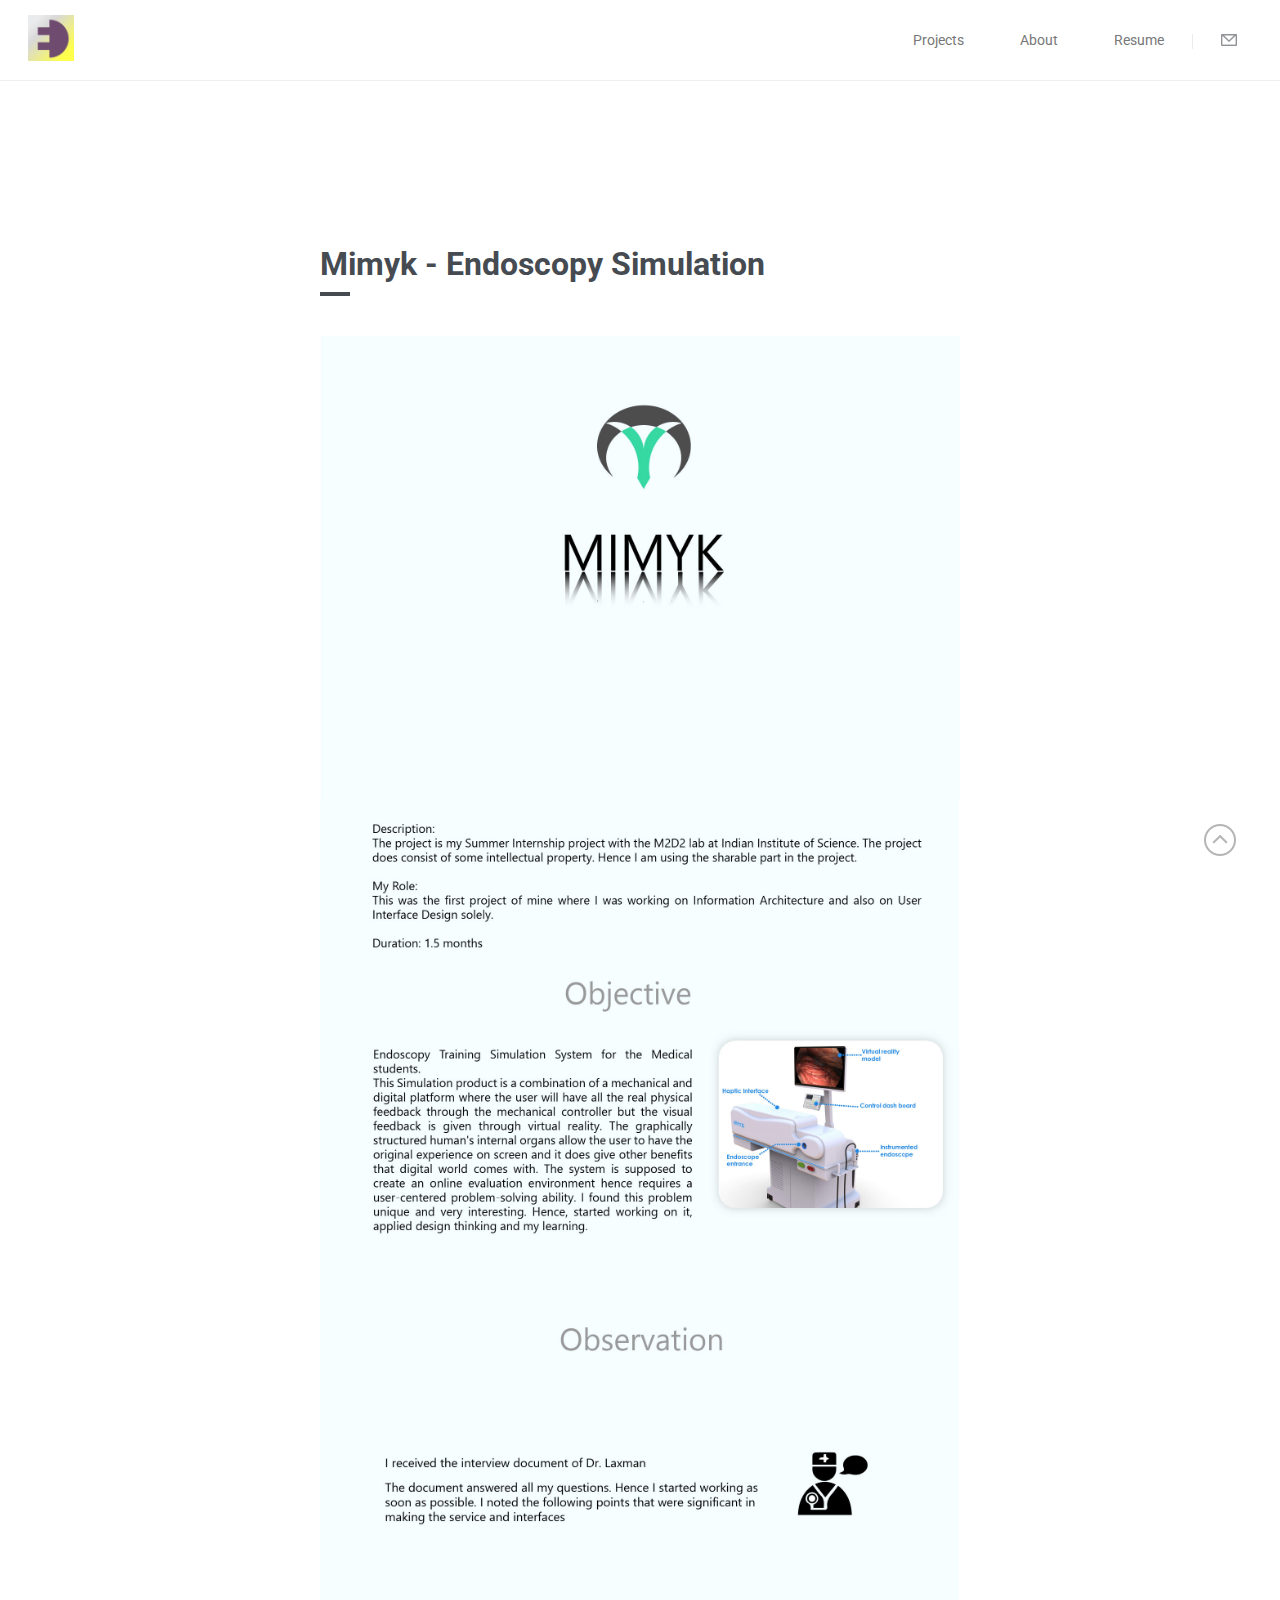
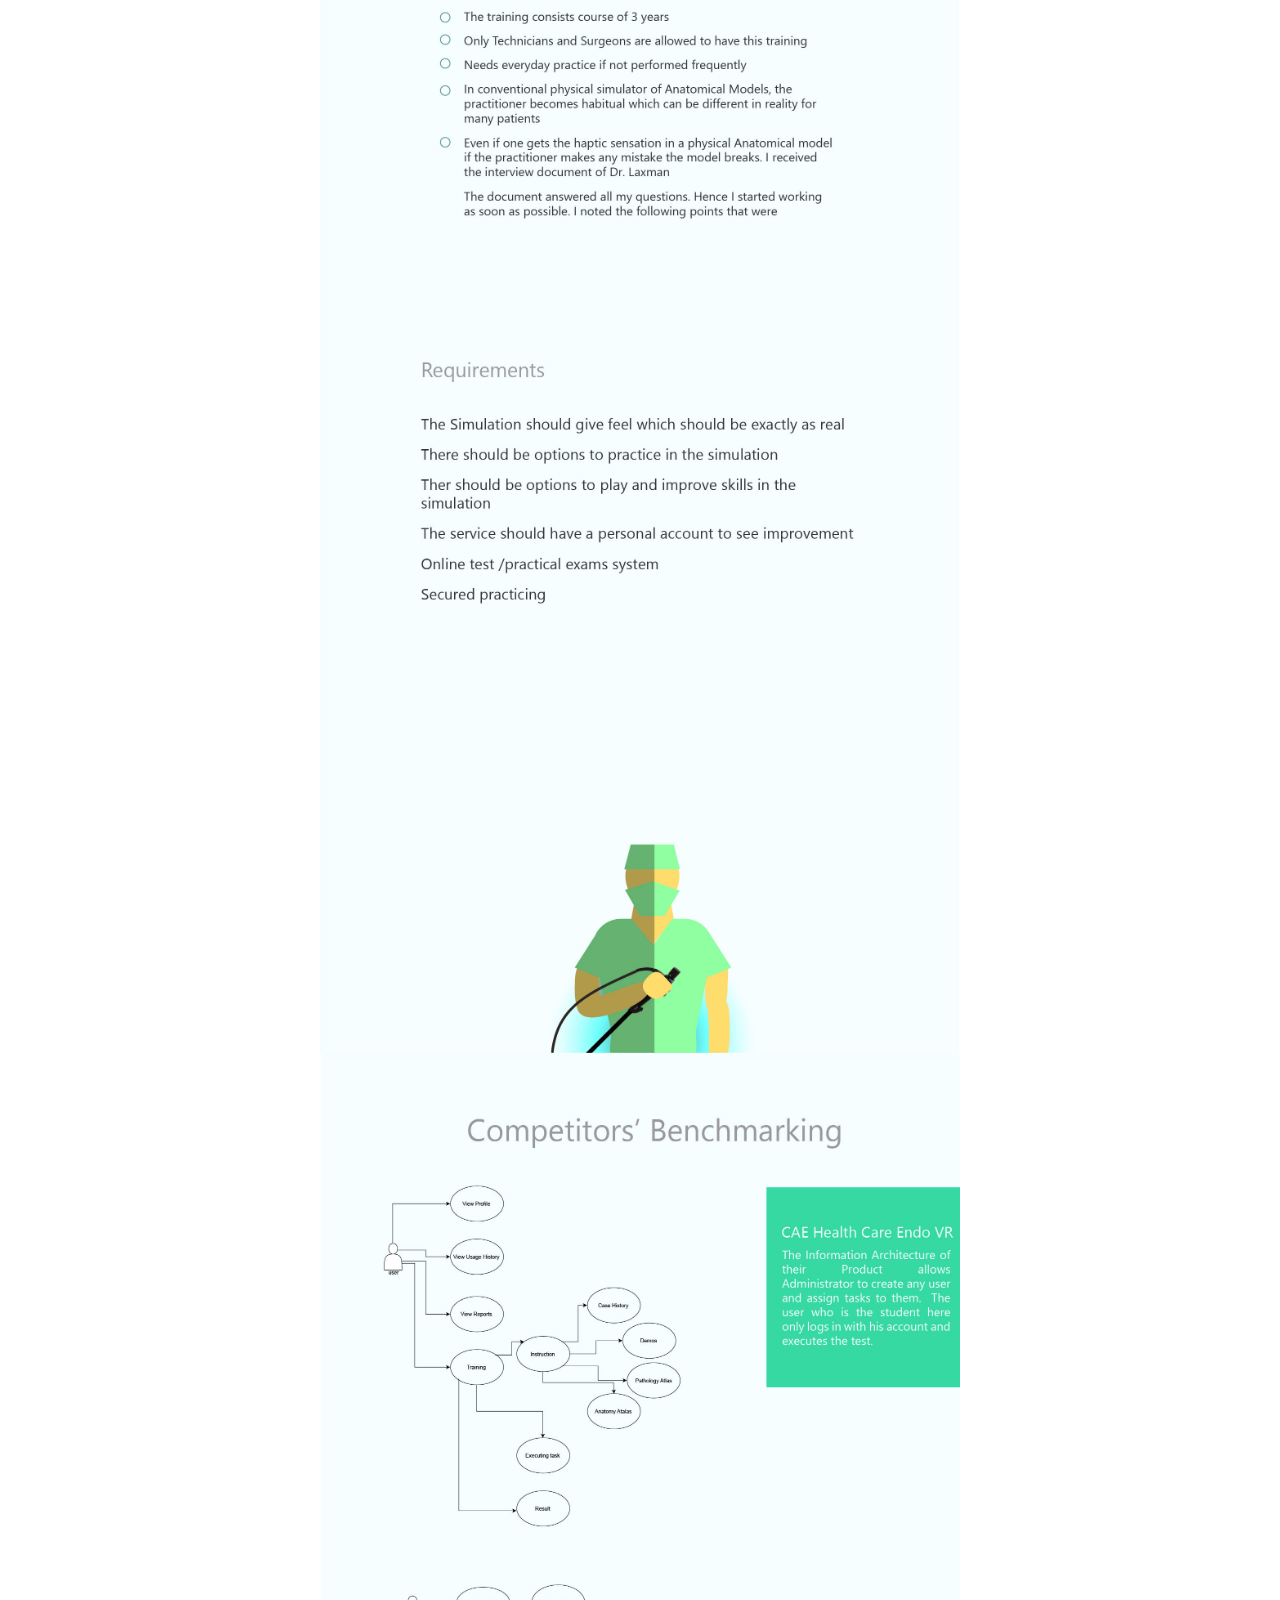
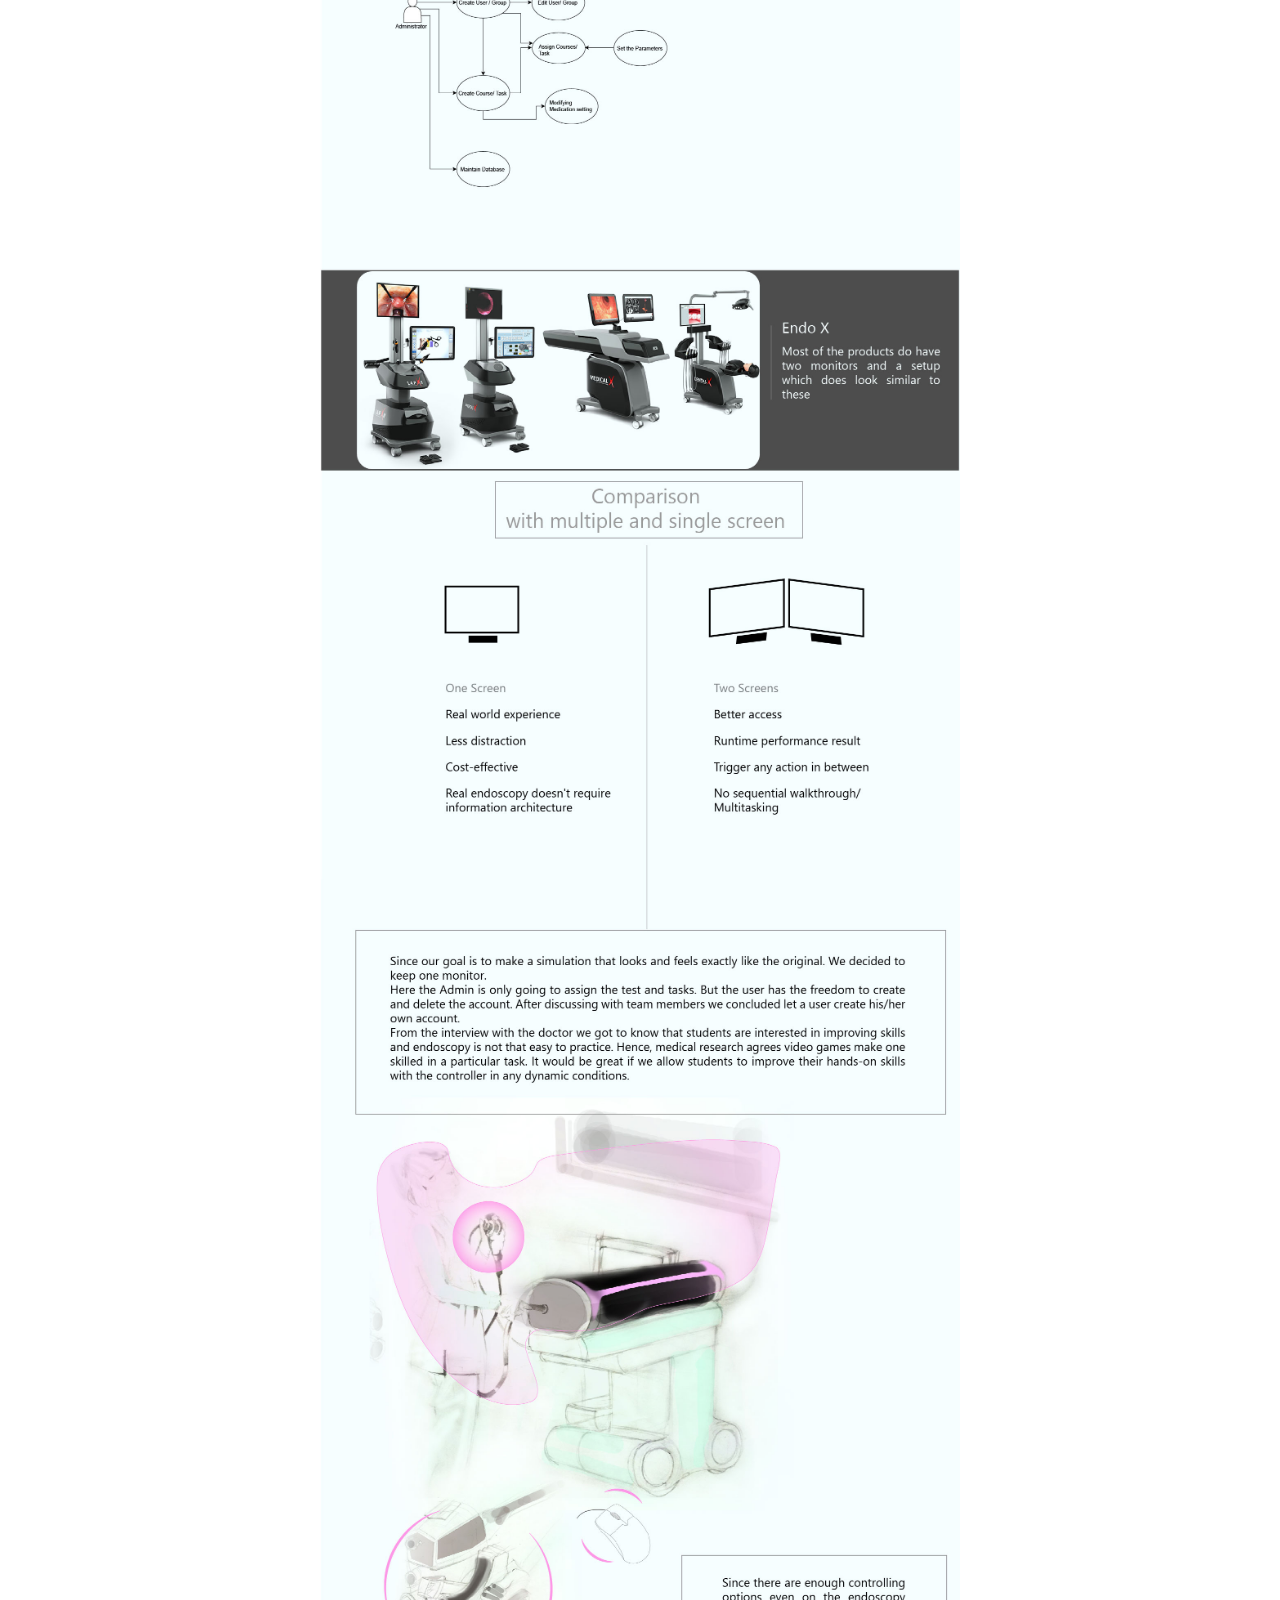
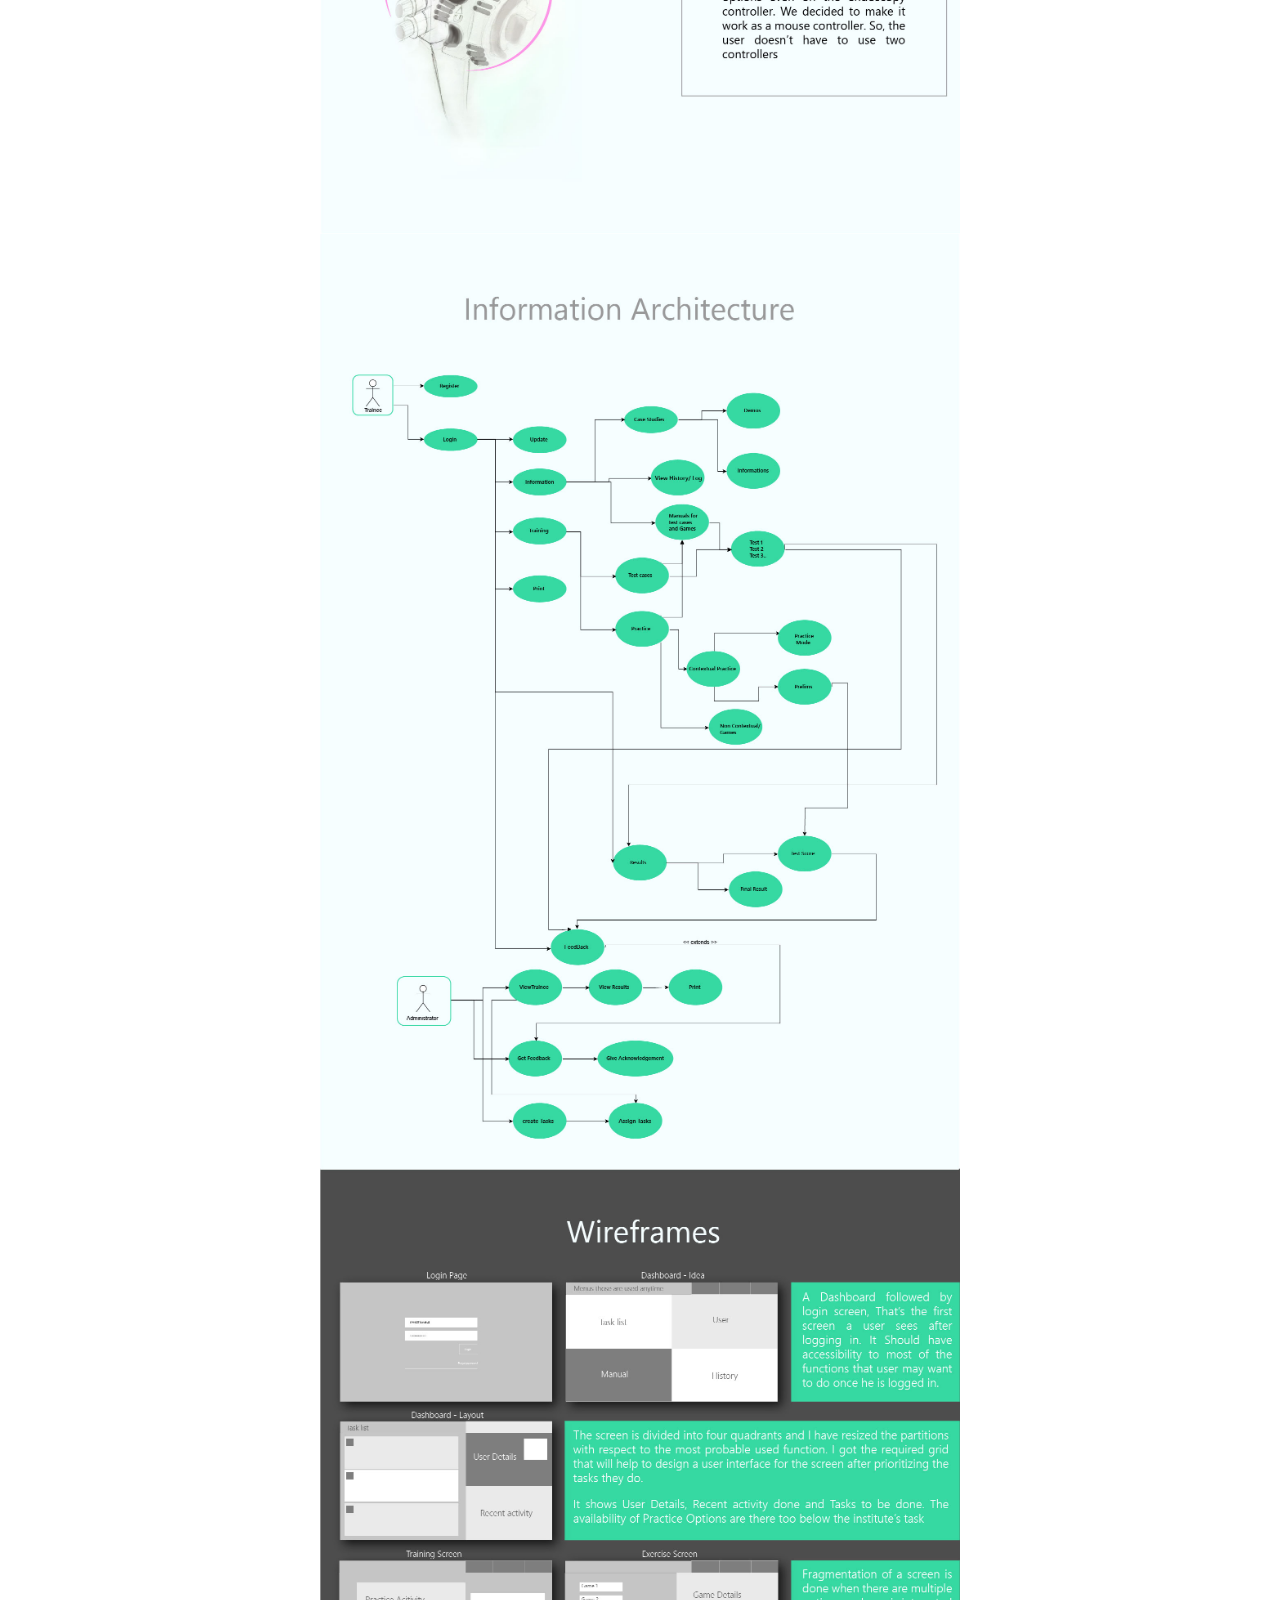
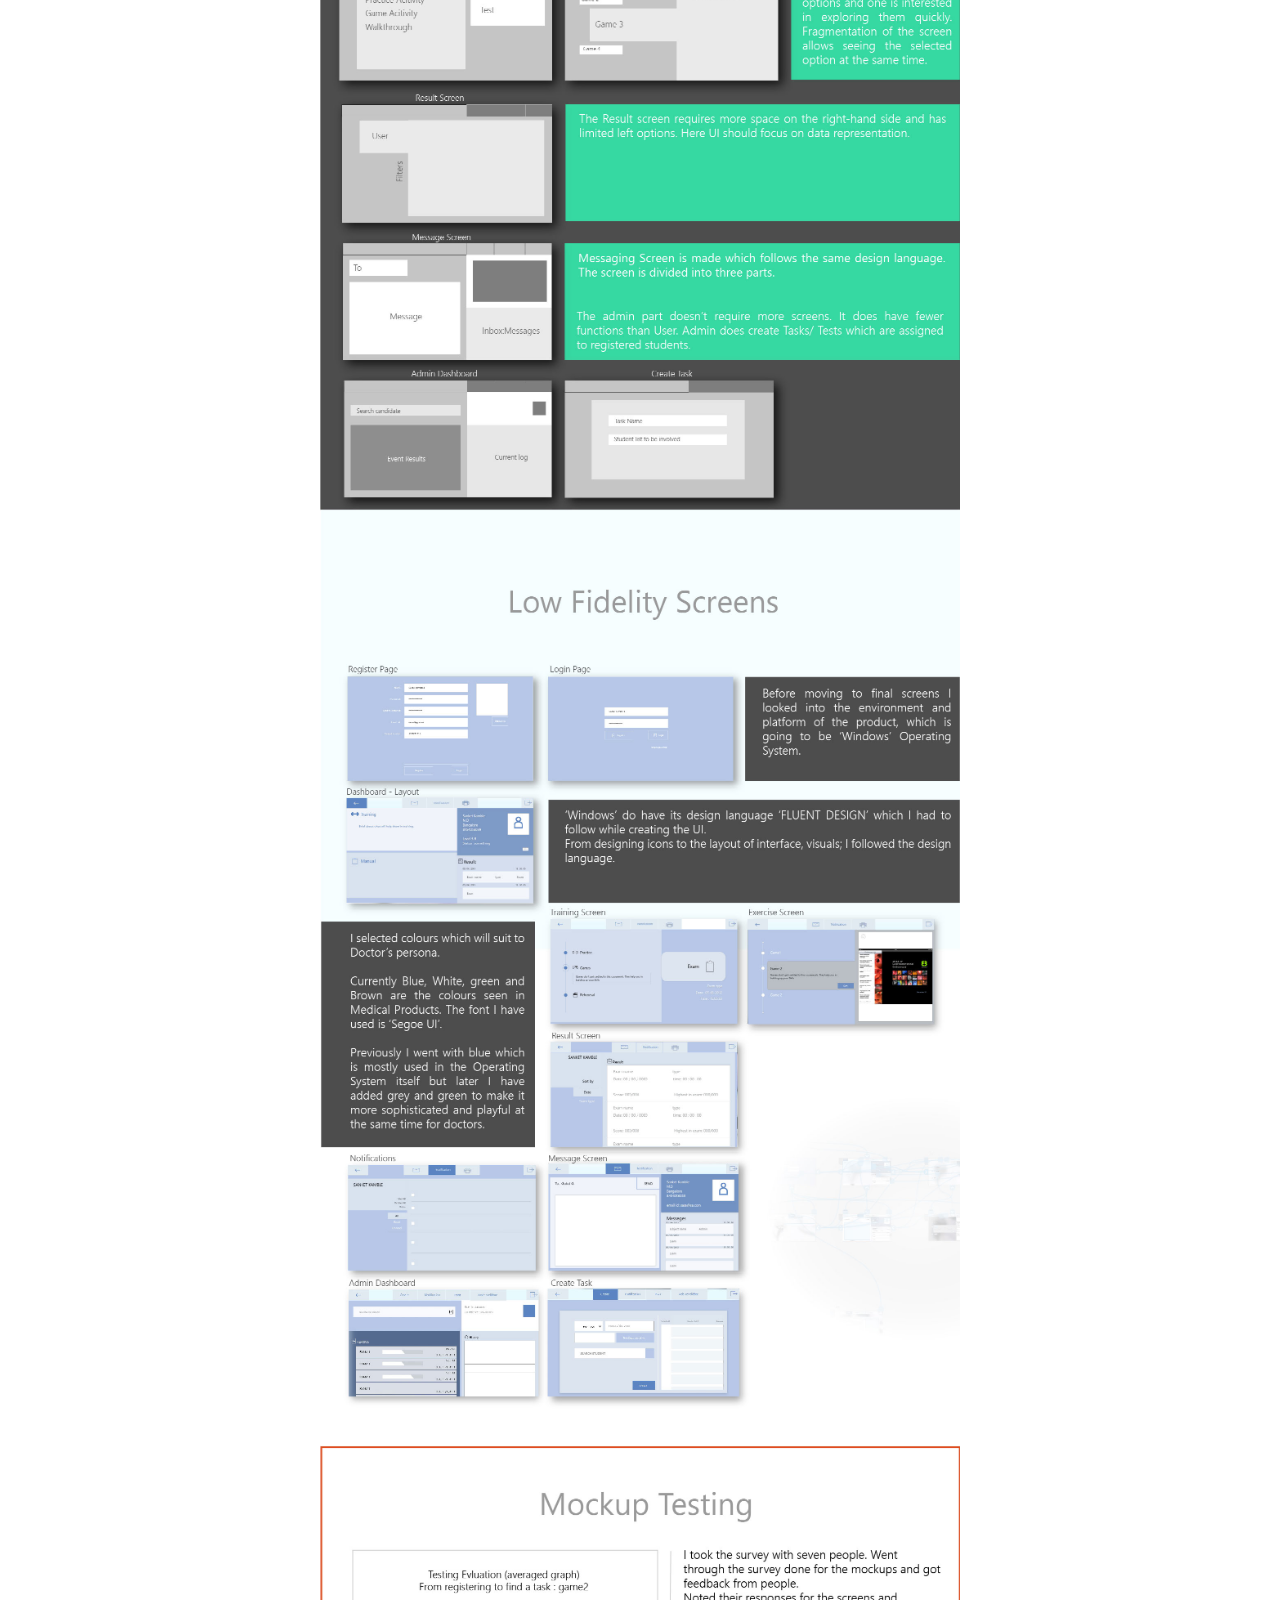
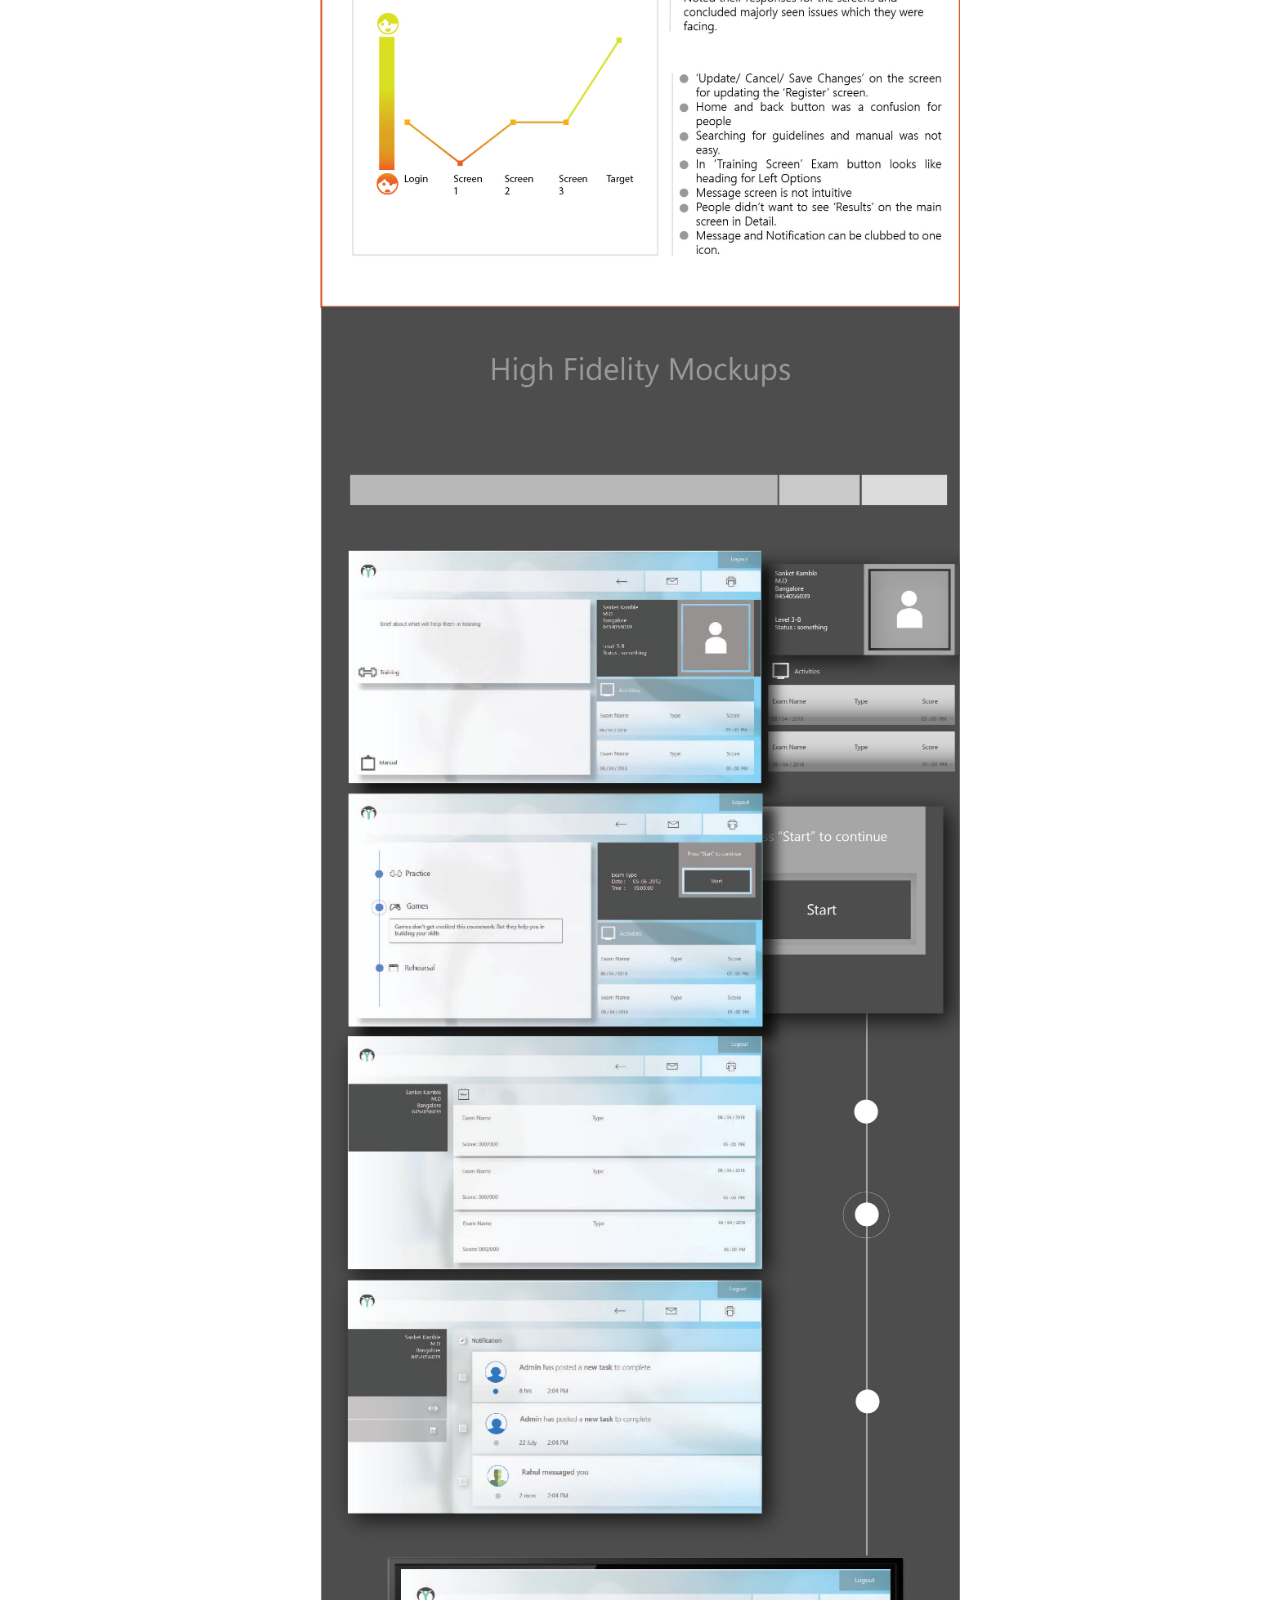
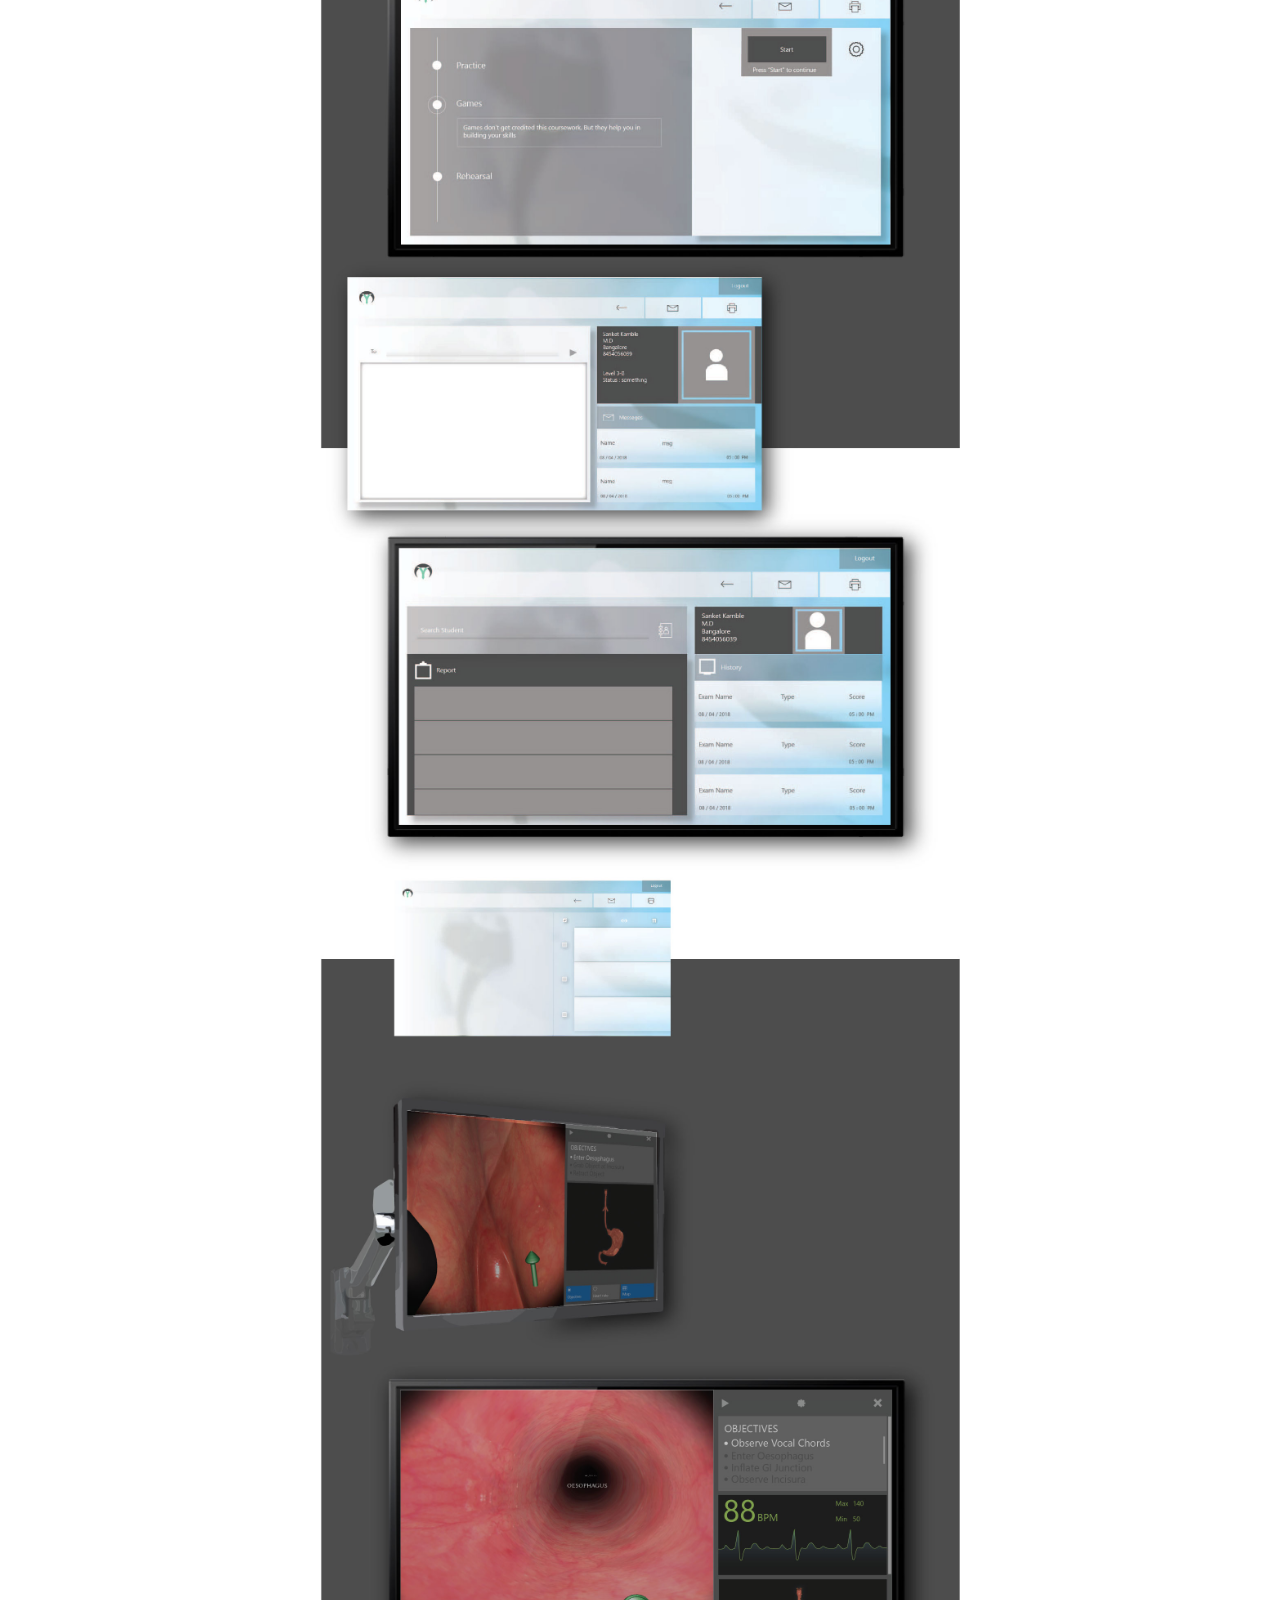
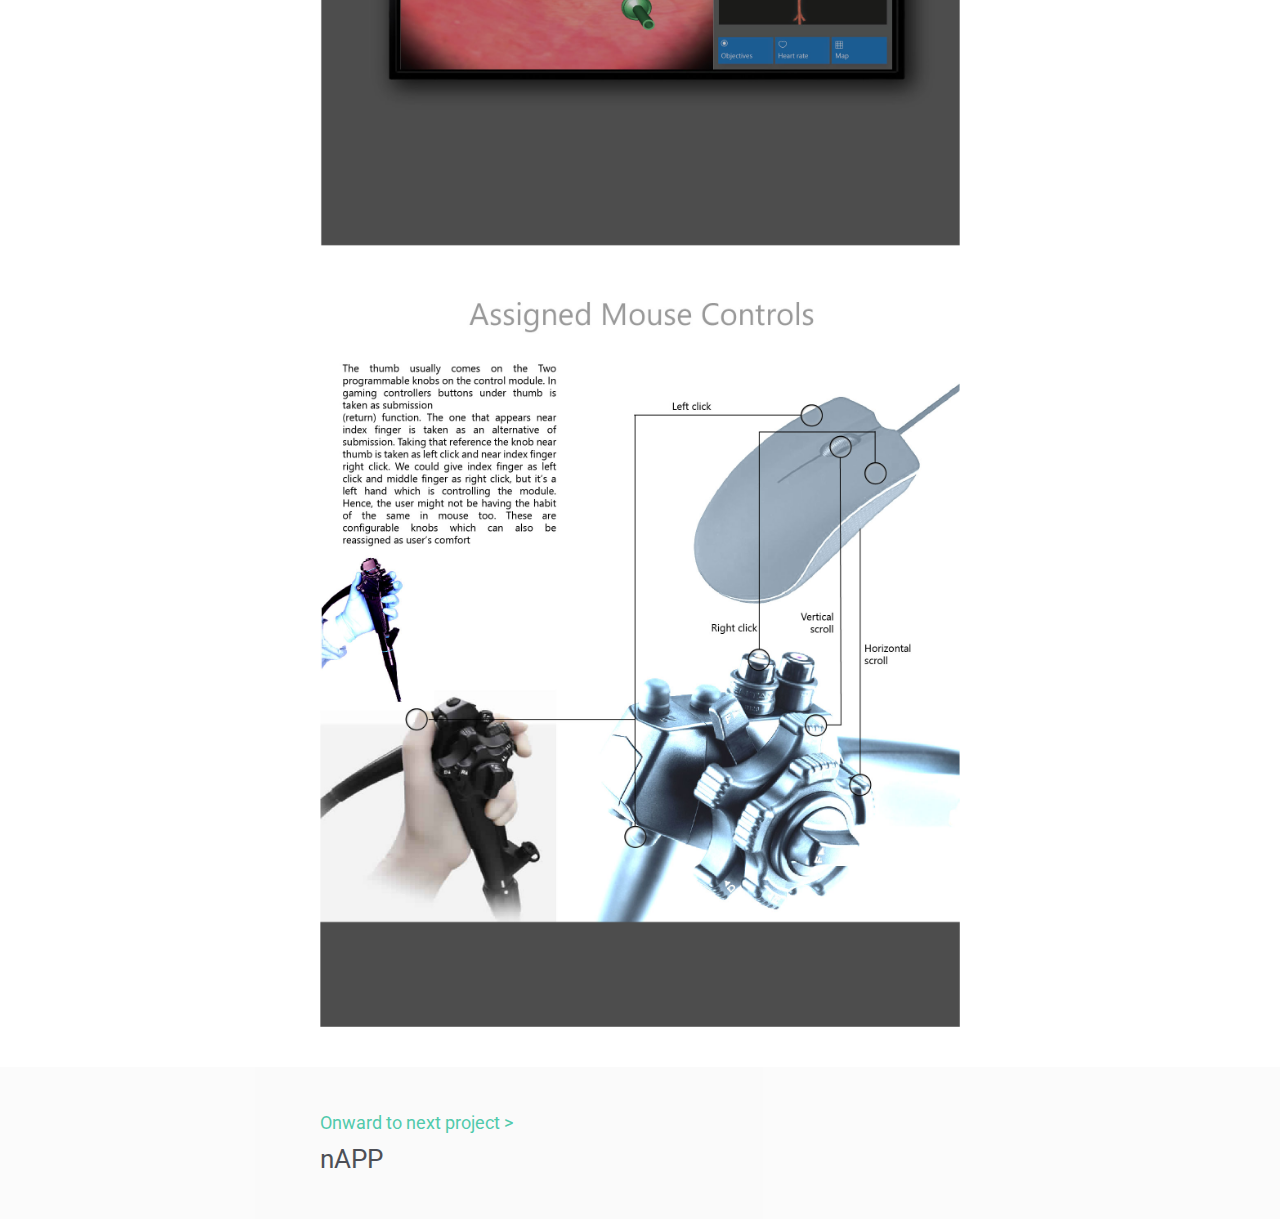
<file: mimyk.html>
<!DOCTYPE html>
<!--[if lt IE 7]>      
<html class="no-js lt-ie9 lt-ie8 lt-ie7">
   <![endif]-->
<!--[if IE 7]>         
   <html class="no-js lt-ie9 lt-ie8">
      <![endif]-->
<!--[if IE 8]>         
      <html class="no-js lt-ie9">
         <![endif]-->
<html lang="en">

<head>
    <meta charset="utf-8">
    <meta name="viewport" content="width=device-width, initial-scale=1">
    <meta name="description" content="">
    <meta name="author" content="">
    <title>Kamble Sanket· Mimyk</title>
    <!-- Bootstrap core CSS -->
    <link href="css/bootstrap.min.css" rel="stylesheet">
    <!-- Bootstrap core CSS -->
    <link href="css/animate.css" rel="stylesheet">
    <link href="css/flexslider.css" type="text/css" rel="stylesheet">
    <link href="css/font-awesome.min.css" rel="stylesheet">
    <link href="css/owl.carousel.css" rel="stylesheet">
    <link href="css/owl.theme.css" rel="stylesheet">
    <link href="css/magnific-popup.css" rel="stylesheet">
    <!-- Custom styles for this template -->
    <link href="css/style.css" rel="stylesheet">
    <link href="https://fonts.googleapis.com/css?family=Arvo:400,400i|Roboto:400,500,700" rel="stylesheet">
    <link rel="icon" href="images/favicon.png" type="image/png"/><link rel="shortcut icon" type="image/png" href="images/logo.png" />
    <!--[if lt IE 9]>
               <script src="https://oss.maxcdn.com/libs/html5shiv/3.7.0/html5shiv.js"></script>
               <script src="https://oss.maxcdn.com/libs/respond.js/1.4.2/respond.min.js"></script>
               <![endif]-->
</head>

<body>
    <div class='wrapper'>

        <header id="header">
        <div class="navbar-wrap">
            <nav class="navbar navbar-default navbar-fixed-top" role="navigation">
                <div class="container">
                    <!-- Brand and toggle get grouped for better mobile display -->
                    <div class="navbar-header">
                        <button type="button" class="navbar-toggle" data-toggle="collapse" data-target="#navigation">
                            <span class="sr-only">Toggle navigation</span>
                            <span class="icon-bar"></span>
                            <span class="icon-bar"></span>
                            <span class="icon-bar"></span>
                        </button>
                    </div>
                    <!-- Collect the nav links, forms, and other content for toggling -->
                    <div class="collapse navbar-collapse" id="navigation">
                    	<div class="left-side">
                              <ul class="nav navbar-nav" id="top-nav-2">
                              
                              <li class="contact-icon email"><a href="https://psycho360.github.io/sanketux/" target="_blank"><img src="images/logo.png" alt="logo"></a></li>
                             
                            </ul>

                        </div>

                        <div class="righ-side">
                              <ul class="nav navbar-nav"><li><a href="index.html">Projects</a></li>
                                <li><a href="aboutme.html">About</a></li>  
                                <li><a href="Resume_SANKET KAMBLE.pdf" target="_blank">Resume</a></li>
                              <li class="vertical-separator"></li>
                              <li class="contact-icon email"><a href="mailto:sanketkamble@iisc.ac.in" target="_blank"><img src="images/email.png" alt="email icon"></a></li>
                              </li>
                            </ul>

                        </div>
                    </div>
                    <!-- /.navbar-collapse -->
                </div>
                <!-- /.container-fluid -->
            </nav>
        </div>

</header>        <!-- /.Navigation -->
        <div class="clearfix"></div>

        <div class="container">
            <div class="project-desc-wrap" style="padding-top:160px">
                <div class="row">
                    <div class="col-sm-8 col-sm-offset-2">
                        <h2>Mimyk - Endoscopy Simulation</h2>
                        <img src="images/mymic port.jpg" alt="" class="img-responsive">
                        
                    </div>
                    
                </div>
            </div>
            <!-- .project description wrap -->
        </div>
        <!-- .container -->

    </div>


        <div class="footer-nav">
        <a href="#0" class="cd-top cd-is-visible cd-fade-out">Top</a>
       <!--  <div class="container" style="margin-bottom: 70px;">
            <div class="row actions">
                <div class="col-sm-offset-10 col-sm-1 prev-next" style="text-align:right; float: right;">
                    <span><a class="prev" href="">PREV</a></span>
                    /
                    <span><a class="next" href="">NEXT</a></span>
                </div>
            </div>

            <div class="row" style="border-top: 1px #DEDEDE solid; border-bottom: 1px #DEDEDE solid; padding-top: 20px; padding-bottom: 20px;">
                <a href="#0" class="cd-top cd-is-visible cd-fade-out">Top</a>
                <div class="col-sm-1">
                    <a href="myfab5.php">
                        <div class="pj-name">MYFAB5</div>
                        <div class="desc">website redesign</div>
                    </a>
                </div>
                <div class="col-sm-1">
                    <a href="whirlpool.php">
                        <div class="pj-name">WHIRLPOOL</div>
                        <div class="desc">internship</div>
                    </a>
                </div>
                <div class="col-sm-1">
                    <a href="wecollabrify.php">
                        <div class="pj-name">WECOLLABRIFY</div>
                        <div class="desc">app redesign</div>
                    </a>
                </div>
                <div class="col-sm-1">
                    <a href="daya.php">
                        <div class="pj-name">DAYA</div>
                        <div class="desc">CHI SDC</div>
                    </a>
                </div>
                <div class="col-sm-1">
                    <a href="snowferret.php">
                        <div class="pj-name">SNOWFERRET</div>
                        <div class="desc">app design</div>
                    </a>
                </div>
                <div class="col-sm-1">
                    <a href="sportspal.php">
                        <div class="pj-name">SPORTSPAL</div>
                        <div class="desc">app design</div>
                    </a>
                </div>
                <div class="col-sm-1">
                    <a href="mcrunch.php">
                        <div class="pj-name">TECH CRUNCH</div>
                        <div class="desc">info vis</div>
                    </a>
                </div>
                <div class="col-sm-1">
                    <a href="tenki.php">
                        <div class="pj-name">TENKI</div>
                        <div class="desc">ambient</div>
                    </a>
                </div>
                <div class="col-sm-1">
                    <a href="old/sns.php">
                        <div class="pj-name">RENREN.COM</div>
                        <div class="desc">user research</div>
                    </a>
                </div>
            </div>
        </div> -->
    </div>


    <!-- Js Files -->
    <script src="js/jquery.min.js"></script>
    <script src="js/bootstrap.min.js"></script>
    <script src="js/owl.carousel.min.js"></script>
    <script src="js/pace.min.js"></script>
    <script src="js/smoothscroll.js"></script>
    <script src="js/jquery.easing-1.3.pack.js"></script>
    <script src="js/isotope.min.js"></script>
    <script src="js/jquery.sticky.js"></script>
    <script src="js/jquery.nav.js"></script>
    <script src="js/jquery.scrollTo.js"></script>
    <script src="js/jquery.flexslider.js"></script>
    <script src="js/jquery.magnific-popup.min.js"></script>
    <script src="js/jquery.bootstrap-autohidingnavbar.js"></script>
    <script src="js/t-one.js"></script>   <script type="text/javascript">

    var _gaq = _gaq || [];
    _gaq.push(['_setAccount', 'UA-30961274-1']);
    _gaq.push(['_trackPageview']);

    (function() {
      var ga = document.createElement('script'); ga.type = 'text/javascript'; ga.async = true;
      ga.src = ('https:' == document.location.protocol ? 'https://ssl' : 'http://www') + '.google-analytics.com/ga.js';
      var s = document.getElementsByTagName('script')[0]; s.parentNode.insertBefore(ga, s);
    })();

  </script>    <a href="sleepapp.html">
        <footer class="footer-myfab5-bg">
            <div class="container">
                <div class="row">
                    <div class="col-sm-8 col-sm-offset-2">
                    <p class="footer-myfab5-onward">Onward to next project > </p>
                    <p class="footer-myfab5-title">nAPP</p>
                </div>
            </div>
        </footer>
    </a>

</body>

</html>
</file>
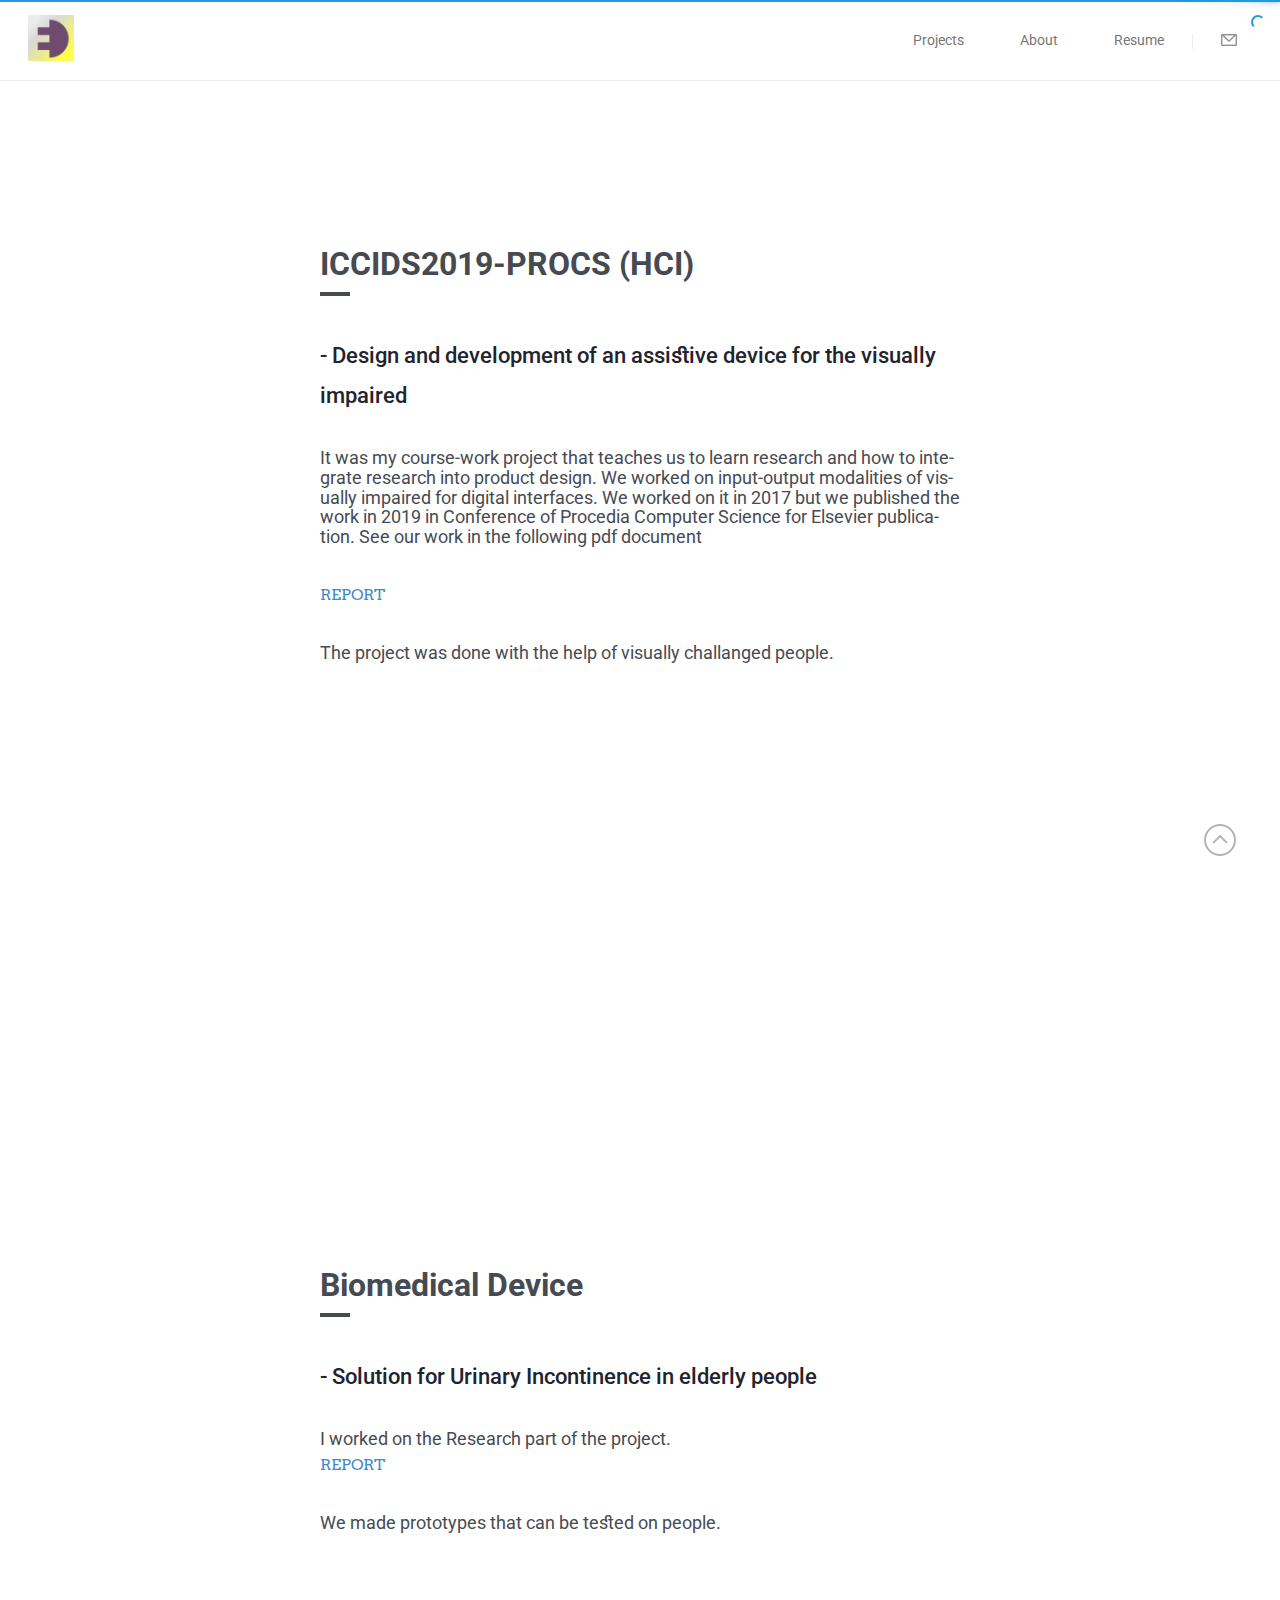
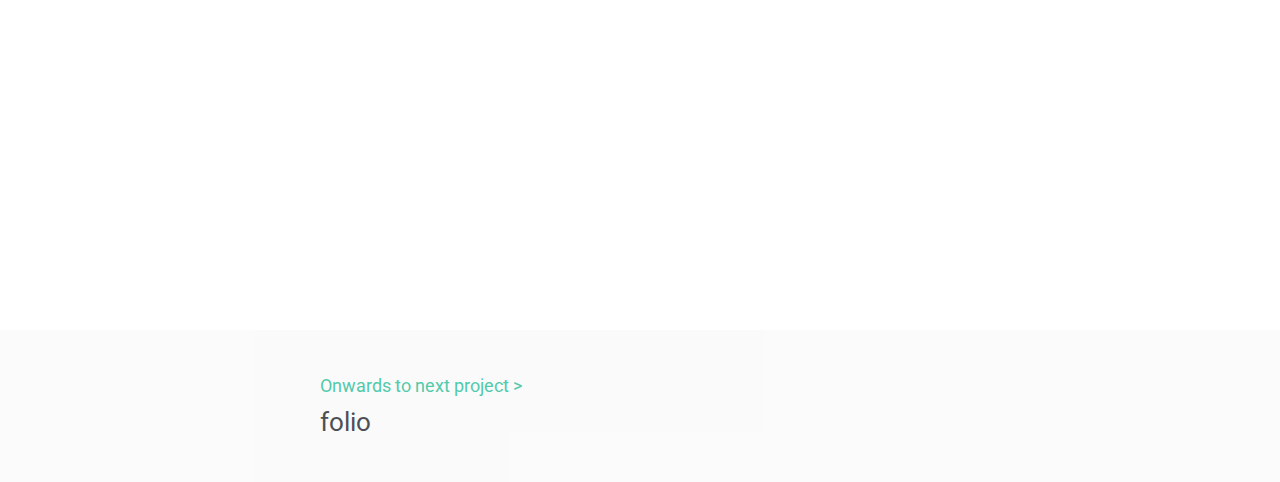
<file: miscacadsr.html>
<!DOCTYPE html>
<!--[if lt IE 7]>      
<html class="no-js lt-ie9 lt-ie8 lt-ie7">
   <![endif]-->
<!--[if IE 7]>         
   <html class="no-js lt-ie9 lt-ie8">
      <![endif]-->
<!--[if IE 8]>         
      <html class="no-js lt-ie9">
         <![endif]-->
<html lang="en">

<head>
    <meta charset="utf-8">
    <meta name="viewport" content="width=device-width, initial-scale=1">
    <meta name="description" content="">
    <meta name="author" content="">
     
    <title>Kamble Sanket· Research</title>
    <style type="text/css"> * {margin:0; padding:0; text-indent:0; }
 .s1 { color: #7C7C7C; font-family:Calibri, sans-serif; font-style: normal; font-weight: bold; text-decoration: none; font-size: 10pt; }
 .s2 { color: #7C7C7C; font-family:Calibri, sans-serif; font-style: normal; font-weight: normal; text-decoration: none; font-size: 10pt; }
</style>
    <!-- Bootstrap core CSS -->
    <link href="css/bootstrap.min.css" rel="stylesheet">
    <!-- Bootstrap core CSS -->
    <link href="css/animate.css" rel="stylesheet">
    <link href="css/flexslider.css" type="text/css" rel="stylesheet">
    <link href="css/font-awesome.min.css" rel="stylesheet">
    <link href="css/owl.carousel.css" rel="stylesheet">
    <link href="css/owl.theme.css" rel="stylesheet">
    <link href="css/magnific-popup.css" rel="stylesheet">
    <!-- Custom styles for this template -->
    <link href="css/style.css" rel="stylesheet">
    <link href="https://fonts.googleapis.com/css?family=Arvo:400,400i|Roboto:400,500,700" rel="stylesheet">
    <link rel="icon" href="images/favicon.png" type="image/png"/>
    
     <link rel="shortcut icon" type="image/png" href="images/logo.png" />
    <!--[if lt IE 9]>
               <script src="https://oss.maxcdn.com/libs/html5shiv/3.7.0/html5shiv.js"></script>
               <script src="https://oss.maxcdn.com/libs/respond.js/1.4.2/respond.min.js"></script>
               <![endif]-->


</head>

<body>
    <div class='wrapper'>

        <header id="header">
        <div class="navbar-wrap">
            <nav class="navbar navbar-default navbar-fixed-top" role="navigation">
                <div class="container">
                    <!-- Brand and toggle get grouped for better mobile display -->
                    <div class="navbar-header">
                        <button type="button" class="navbar-toggle" data-toggle="collapse" data-target="#navigation">
                            <span class="sr-only">Toggle navigation</span>
                            <span class="icon-bar"></span>
                            <span class="icon-bar"></span>
                            <span class="icon-bar"></span>
                        </button>
                    </div>
                    <!-- Collect the nav links, forms, and other content for toggling -->
                    <div class="collapse navbar-collapse" id="navigation">
                    	<div class="left-side">
                              <ul class="nav navbar-nav" id="top-nav-2">
                              
                              <li class="contact-icon email"><a href="https://psycho360.github.io/sanketux/" target="_blank"><img src="images/logo.png" alt="logo"></a></li>
                             
                            </ul>

                        </div>

                        <div class="righ-side">
                              <ul class="nav navbar-nav"><li><a href="index.html">Projects</a></li>
                                <li><a href="aboutme.html">About</a></li>  
                                <li><a href="Resume_SANKET KAMBLE.pdf" target="_blank">Resume</a></li>
                              <li class="vertical-separator"></li>
                              <li class="contact-icon email"><a href="mailto:sanketkamble@iisc.ac.in" target="_blank"><img src="images/email.png" alt="email icon"></a></li>
                              </li>
                            </ul>

                        </div>
                    </div>
                    <!-- /.navbar-collapse -->
                </div>
                <!-- /.container-fluid -->
            </nav>
        </div>

</header>        <!-- /.Navigation -->
        <div class="clearfix"></div>

        <div class="container">
            <div class="project-desc-wrap" style="padding-top:160px">
                <div class="row">
                    <div class="col-sm-8 col-sm-offset-2">
                        <h2>ICCIDS2019-PROCS (HCI)</h2>
                        <h3>- Design and development of an assistive device for the visually impaired </h3><br>
                        <h4>It was my course-work project that teaches us to learn research and how to integrate research into product design. We worked on input-output modalities of visually impaired for digital interfaces. We worked on it in 2017 but we published the work in 2019 in Conference of Procedia Computer Science for Elsevier publication. See our work in the following pdf document </h4><br>
                        
                        <a href="FinalMinidesin.pdf" target="_blank">REPORT</a><br><br>
                        <h4>The project was done with the help of visually challanged people.</h4><br>
                        
                        <iframe width="560" height="315" src="https://www.youtube.com/embed/Vq5w8xV2oBM" frameborder="0" allow="accelerometer; autoplay; encrypted-media; gyroscope; picture-in-picture" allowfullscreen></iframe>


                        <br><br><br><br><br><br>

                        <h2>Biomedical Device</h2>
                        <h3>- Solution for Urinary Incontinence in elderly people</h3><br>
                        <h4>I worked on the Research part of the project.</h4>
                        <a href="BMD.pdf" target="_blank">REPORT</a><br><br>
                        <h4>We made prototypes that can be tested on people.</h4><br>

                        <iframe width="560" height="315" src="https://www.youtube.com/embed/lfn-YX6uEEA" frameborder="0" allow="accelerometer; autoplay; encrypted-media; gyroscope; picture-in-picture" allowfullscreen></iframe>
                    </div>
                    
                </div>
            </div>
            <!-- .project description wrap -->
        </div>
        <!-- .container -->

    </div>


        <div class="footer-nav">
        <a href="#0" class="cd-top cd-is-visible cd-fade-out">Top</a>
       <!--  <div class="container" style="margin-bottom: 70px;">
            <div class="row actions">
                <div class="col-sm-offset-10 col-sm-1 prev-next" style="text-align:right; float: right;">
                    <span><a class="prev" href="">PREV</a></span>
                    /
                    <span><a class="next" href="">NEXT</a></span>
                </div>
            </div>

            <div class="row" style="border-top: 1px #DEDEDE solid; border-bottom: 1px #DEDEDE solid; padding-top: 20px; padding-bottom: 20px;">
                <a href="#0" class="cd-top cd-is-visible cd-fade-out">Top</a>
                <div class="col-sm-1">
                    <a href="myfab5.php">
                        <div class="pj-name">MYFAB5</div>
                        <div class="desc">website redesign</div>
                    </a>
                </div>
                <div class="col-sm-1">
                    <a href="whirlpool.php">
                        <div class="pj-name">WHIRLPOOL</div>
                        <div class="desc">internship</div>
                    </a>
                </div>
                <div class="col-sm-1">
                    <a href="wecollabrify.php">
                        <div class="pj-name">WECOLLABRIFY</div>
                        <div class="desc">app redesign</div>
                    </a>
                </div>
                <div class="col-sm-1">
                    <a href="daya.php">
                        <div class="pj-name">DAYA</div>
                        <div class="desc">CHI SDC</div>
                    </a>
                </div>
                <div class="col-sm-1">
                    <a href="snowferret.php">
                        <div class="pj-name">SNOWFERRET</div>
                        <div class="desc">app design</div>
                    </a>
                </div>
                <div class="col-sm-1">
                    <a href="sportspal.php">
                        <div class="pj-name">SPORTSPAL</div>
                        <div class="desc">app design</div>
                    </a>
                </div>
                <div class="col-sm-1">
                    <a href="mcrunch.php">
                        <div class="pj-name">TECH CRUNCH</div>
                        <div class="desc">info vis</div>
                    </a>
                </div>
                <div class="col-sm-1">
                    <a href="tenki.php">
                        <div class="pj-name">TENKI</div>
                        <div class="desc">ambient</div>
                    </a>
                </div>
                <div class="col-sm-1">
                    <a href="old/sns.php">
                        <div class="pj-name">RENREN.COM</div>
                        <div class="desc">user research</div>
                    </a>
                </div>
            </div>
        </div> -->
    </div>


    <!-- Js Files -->
    <script src="js/jquery.min.js"></script>
    <script src="js/bootstrap.min.js"></script>
    <script src="js/owl.carousel.min.js"></script>
    <script src="js/pace.min.js"></script>
    <script src="js/smoothscroll.js"></script>
    <script src="js/jquery.easing-1.3.pack.js"></script>
    <script src="js/isotope.min.js"></script>
    <script src="js/jquery.sticky.js"></script>
    <script src="js/jquery.nav.js"></script>
    <script src="js/jquery.scrollTo.js"></script>
    <script src="js/jquery.flexslider.js"></script>
    <script src="js/jquery.magnific-popup.min.js"></script>
    <script src="js/jquery.bootstrap-autohidingnavbar.js"></script>
    <script src="js/t-one.js"></script>   <script type="text/javascript">

    var _gaq = _gaq || [];
    _gaq.push(['_setAccount', 'UA-30961274-1']);
    _gaq.push(['_trackPageview']);

    (function() {
      var ga = document.createElement('script'); ga.type = 'text/javascript'; ga.async = true;
      ga.src = ('https:' == document.location.protocol ? 'https://ssl' : 'http://www') + '.google-analytics.com/ga.js';
      var s = document.getElementsByTagName('script')[0]; s.parentNode.insertBefore(ga, s);
    })();

  </script>    <a href="folio.html">
        <footer class="footer-myfab5-bg">
            <div class="container">
                <div class="row">
                    <div class="col-sm-8 col-sm-offset-2">
                    <p class="footer-myfab5-onward">Onwards to next project > </p>
                    <p class="footer-myfab5-title">folio</p>
                </div>
            </div>
        </footer>
    </a>

</body>

</html>
</file>
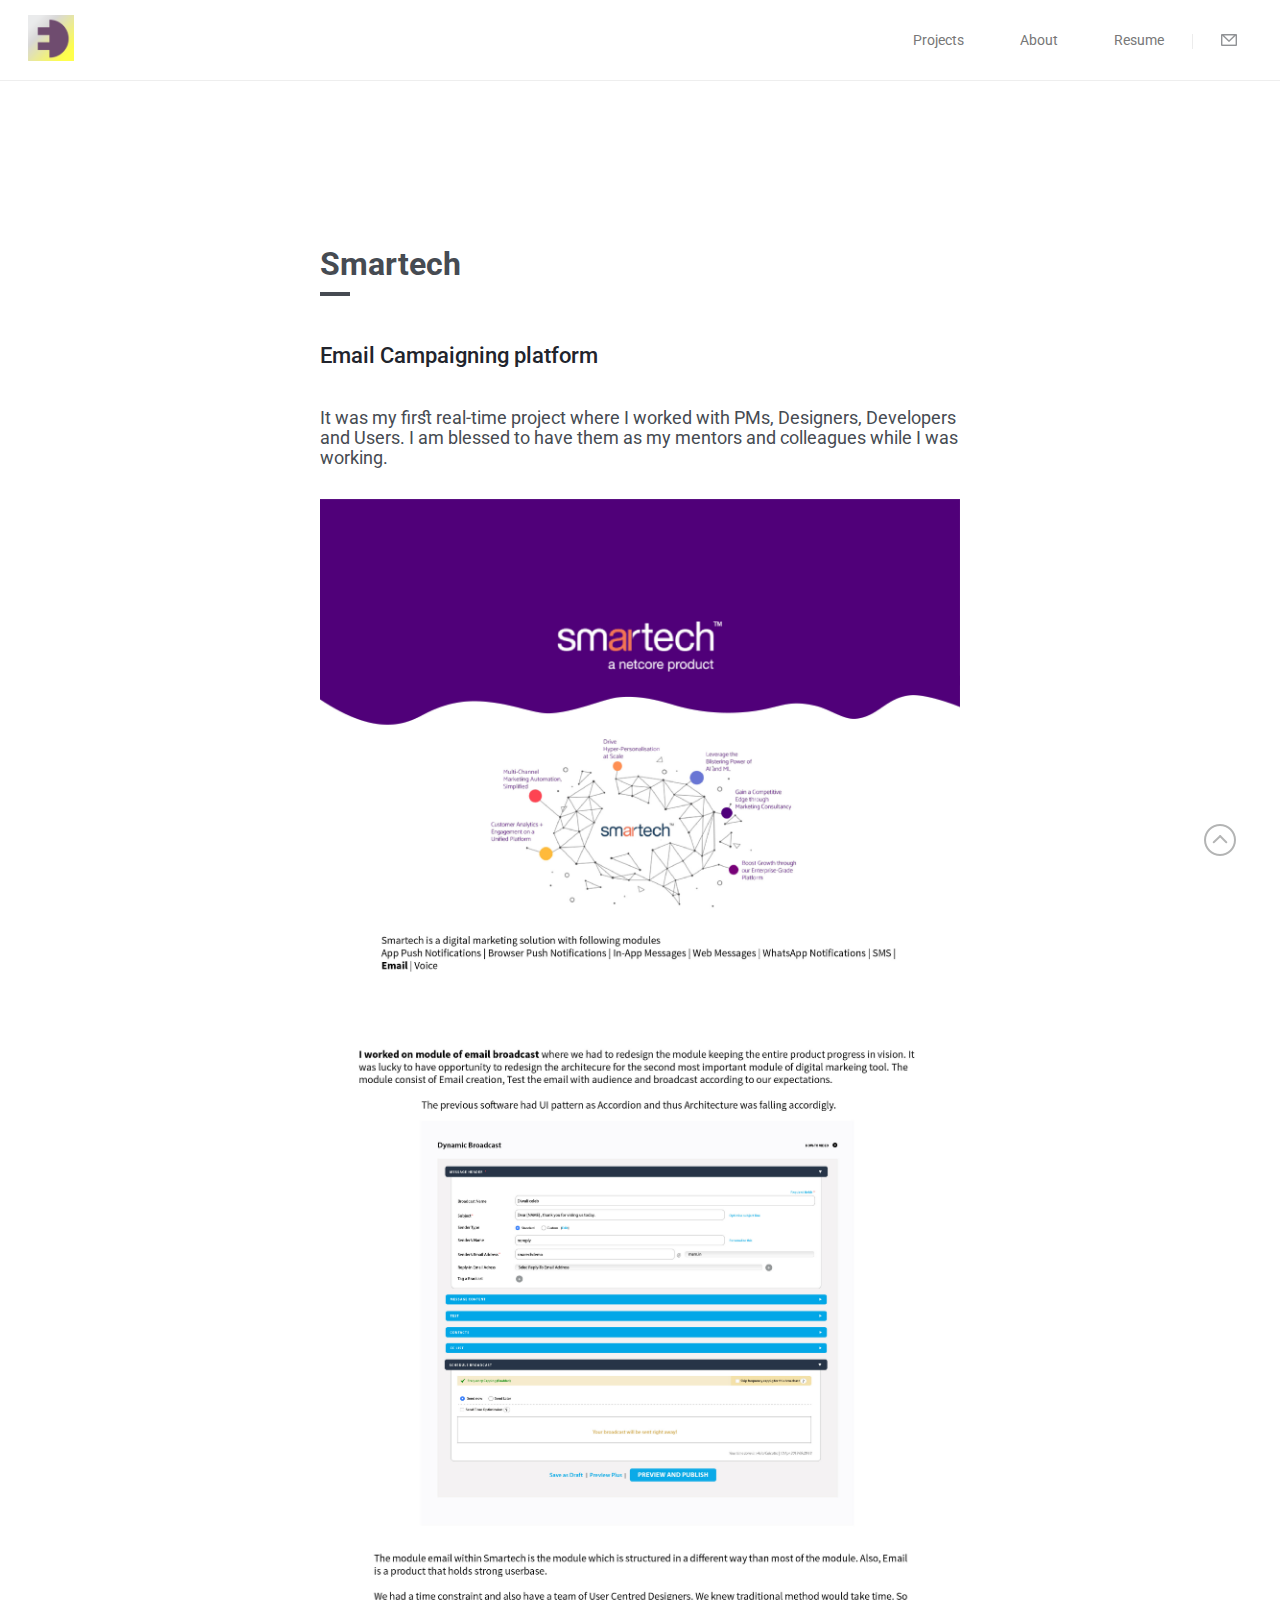
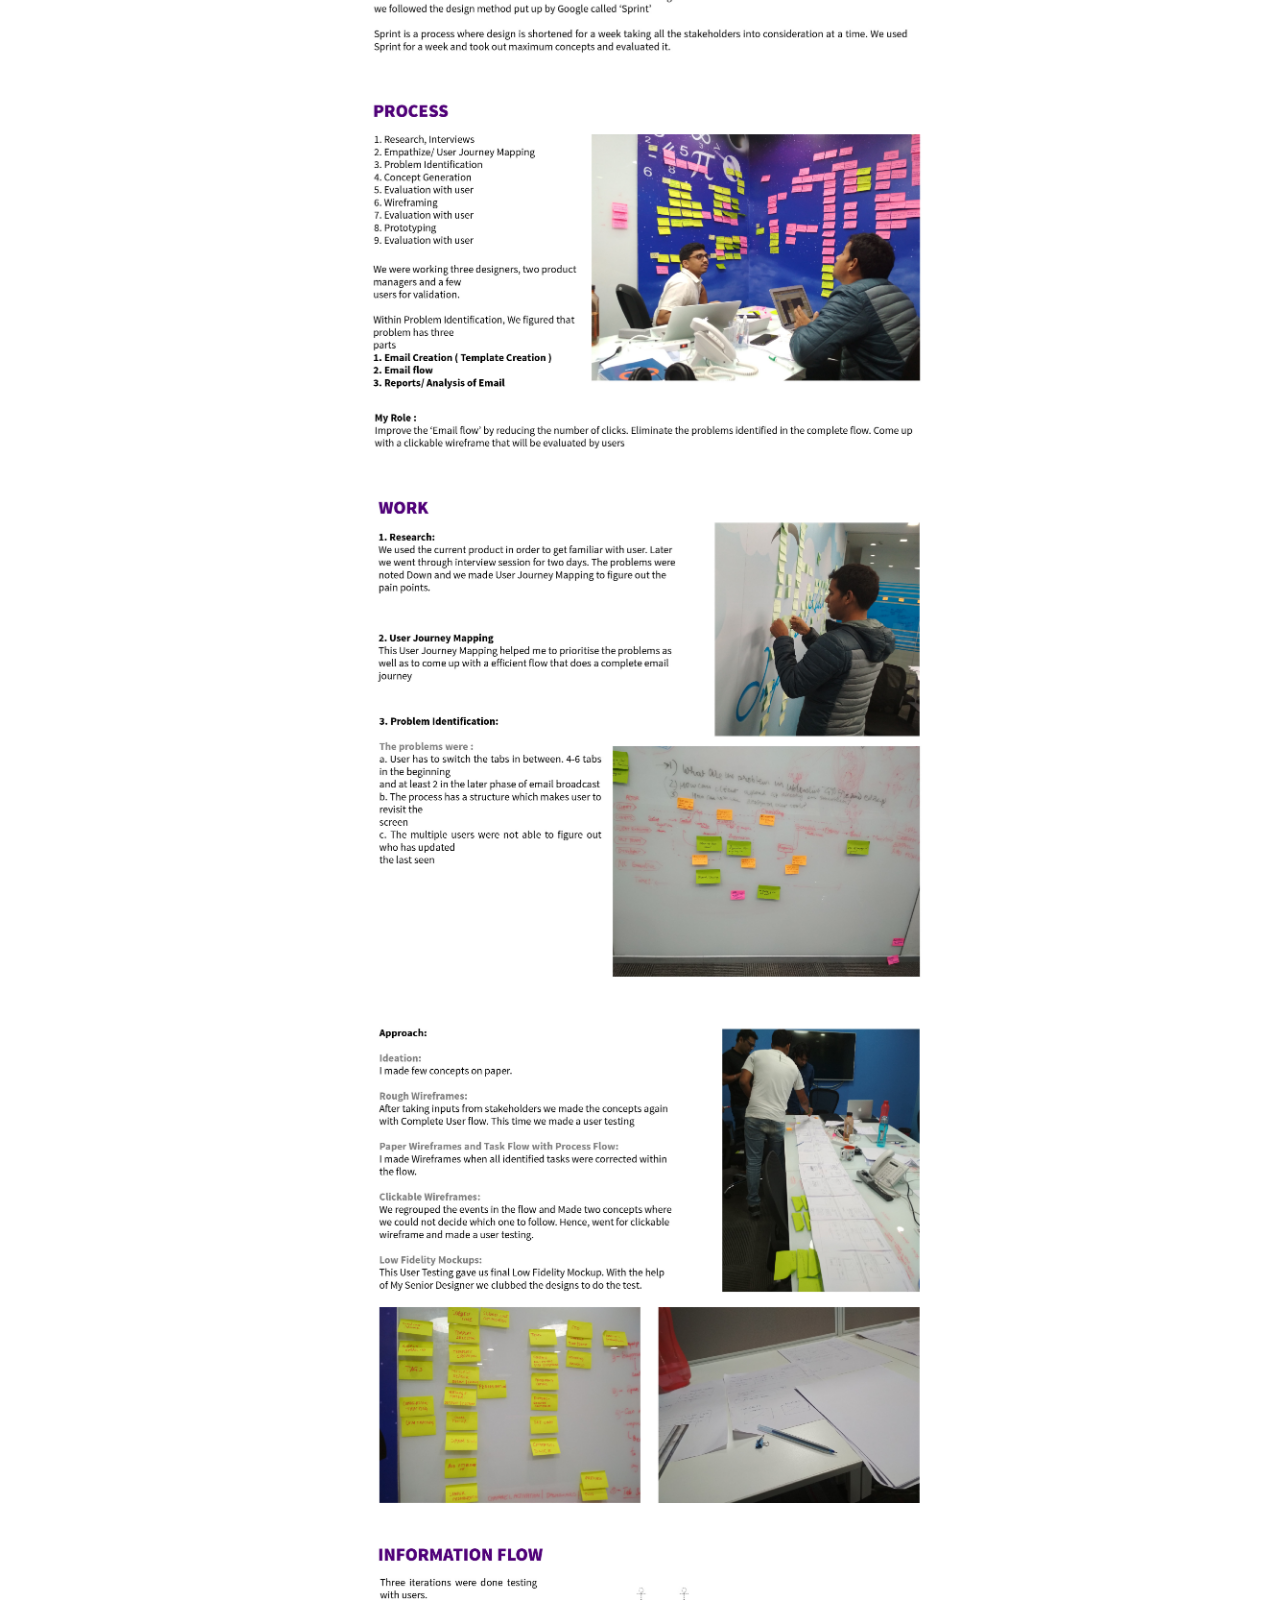
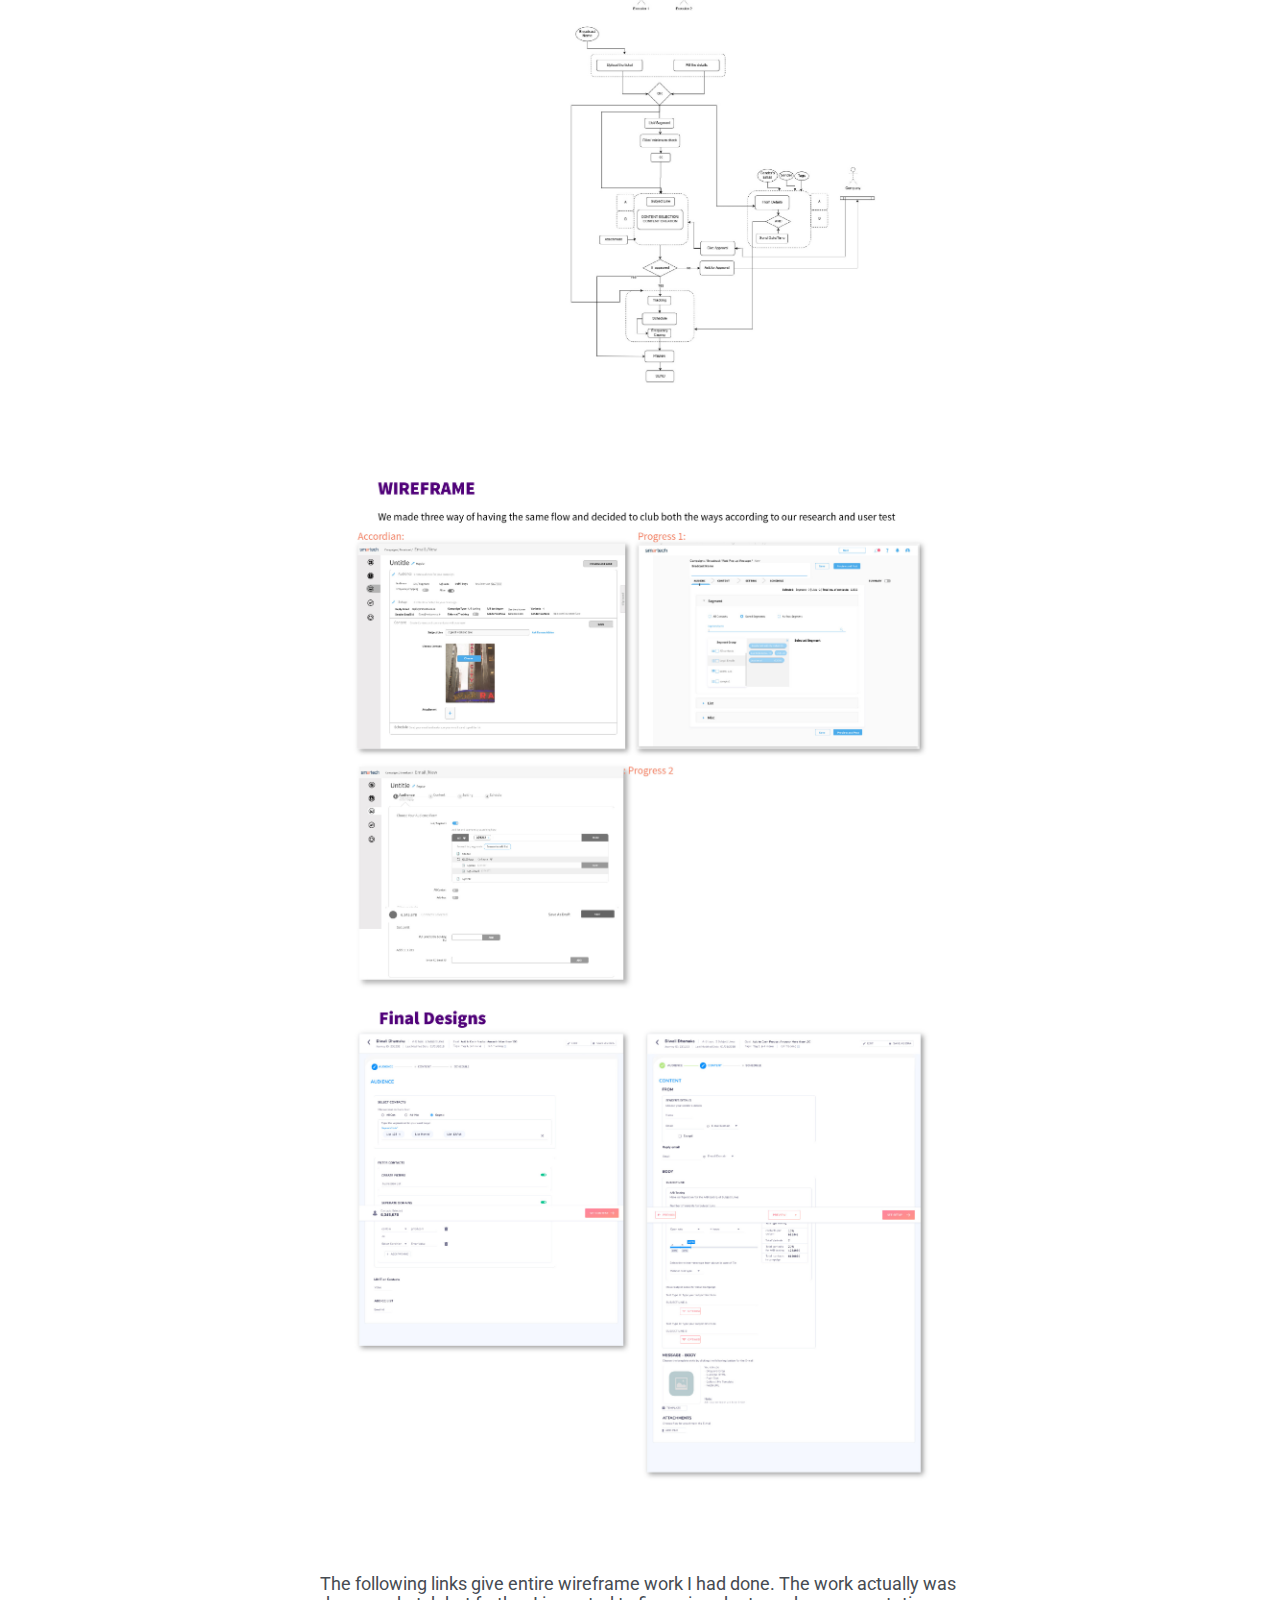
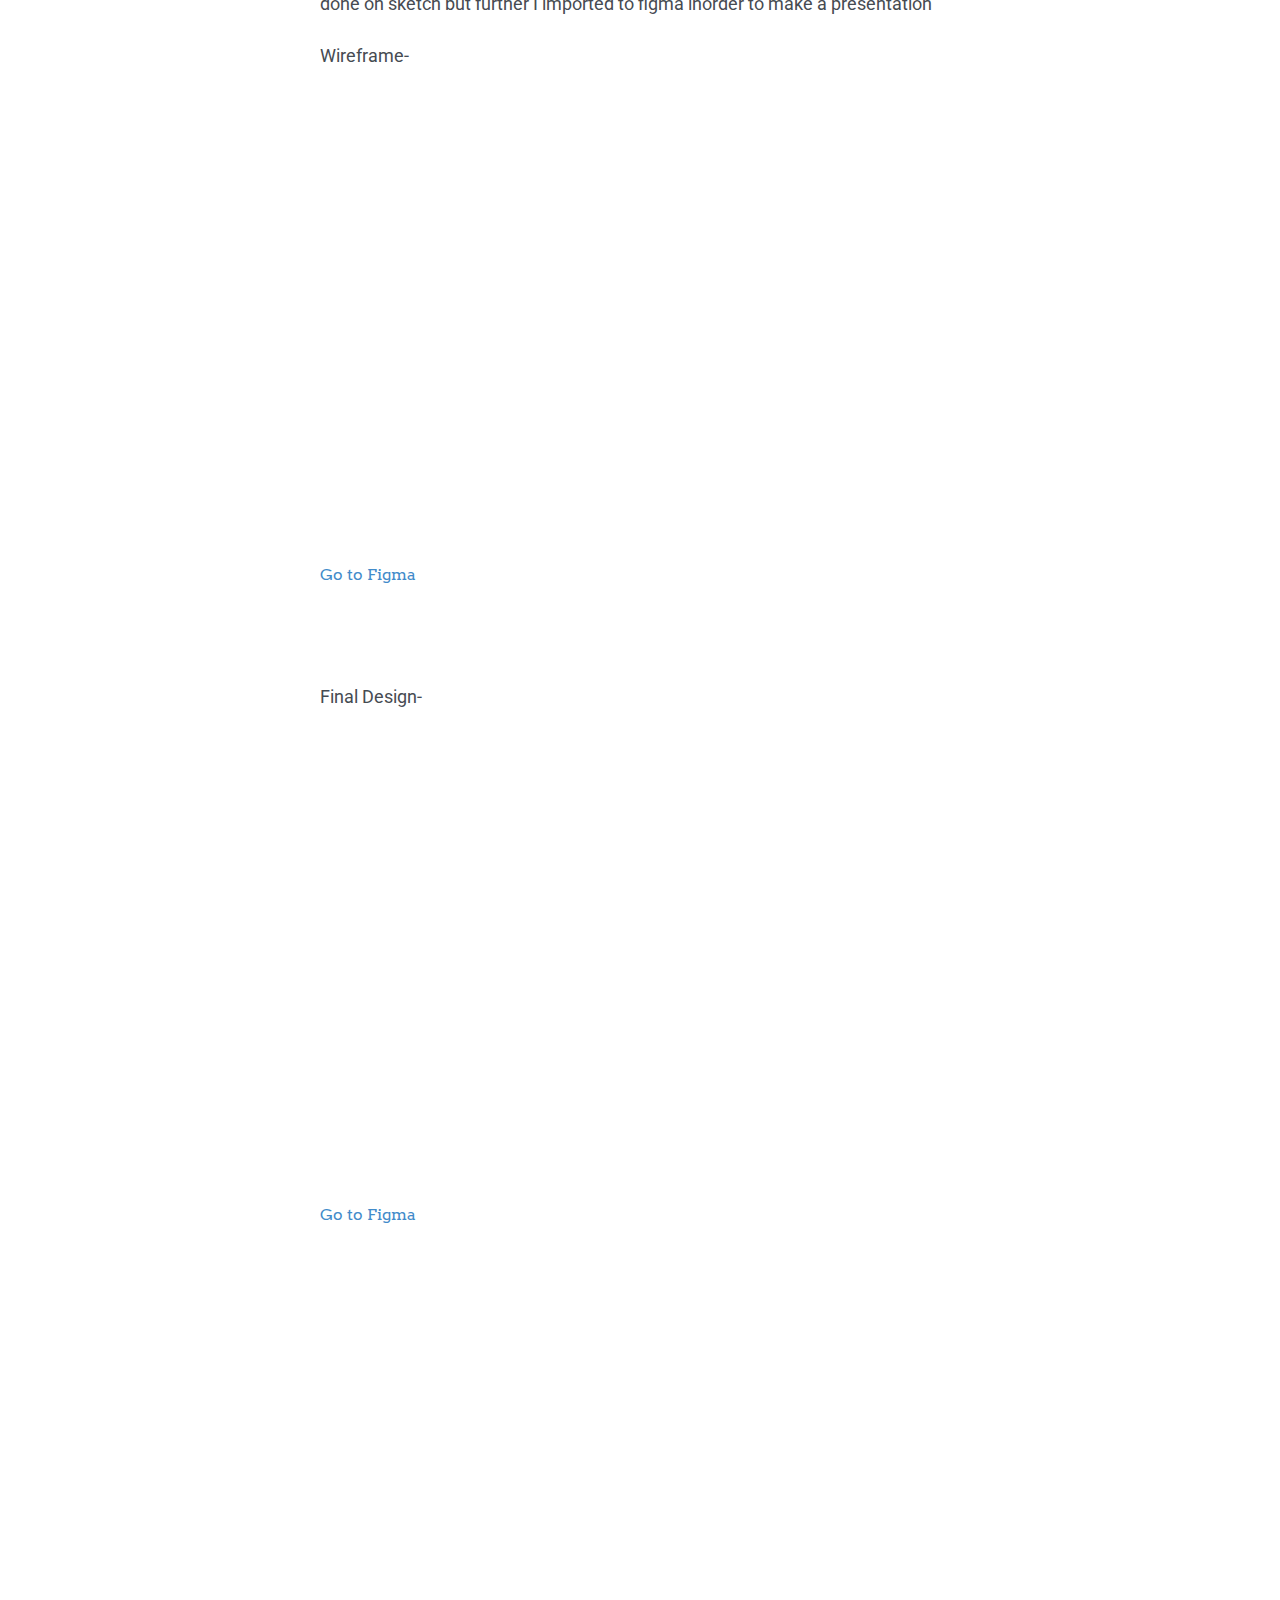
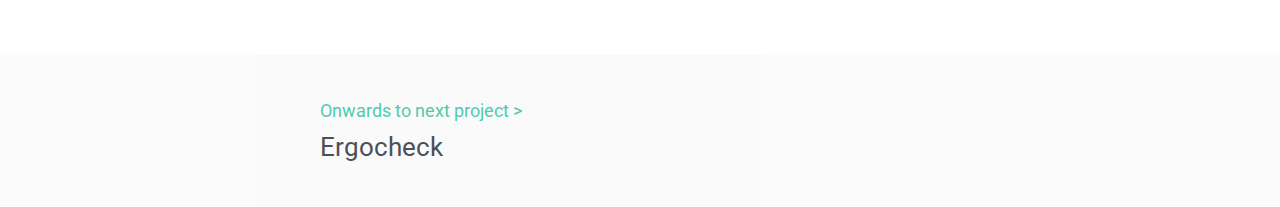
<file: NetcoreEmail.html>
<!DOCTYPE html>
<!--[if lt IE 7]>      
<html class="no-js lt-ie9 lt-ie8 lt-ie7">
   <![endif]-->
<!--[if IE 7]>         
   <html class="no-js lt-ie9 lt-ie8">
      <![endif]-->
<!--[if IE 8]>         
      <html class="no-js lt-ie9">
         <![endif]-->
<html lang="en">

<head>
    <meta charset="utf-8">
    <meta name="viewport" content="width=device-width, initial-scale=1">
    <meta name="description" content="">
    <meta name="author" content="">
     
    <title>Kamble Sanket· Netcore</title>
    <style type="text/css"> * {margin:0; padding:0; text-indent:0; }
 .s1 { color: #7C7C7C; font-family:Calibri, sans-serif; font-style: normal; font-weight: bold; text-decoration: none; font-size: 10pt; }
 .s2 { color: #7C7C7C; font-family:Calibri, sans-serif; font-style: normal; font-weight: normal; text-decoration: none; font-size: 10pt; }
</style>
    <!-- Bootstrap core CSS -->
    <link href="css/bootstrap.min.css" rel="stylesheet">
    <!-- Bootstrap core CSS -->
    <link href="css/animate.css" rel="stylesheet">
    <link href="css/flexslider.css" type="text/css" rel="stylesheet">
    <link href="css/font-awesome.min.css" rel="stylesheet">
    <link href="css/owl.carousel.css" rel="stylesheet">
    <link href="css/owl.theme.css" rel="stylesheet">
    <link href="css/magnific-popup.css" rel="stylesheet">
    <!-- Custom styles for this template -->
    <link href="css/style.css" rel="stylesheet">
    <link href="https://fonts.googleapis.com/css?family=Arvo:400,400i|Roboto:400,500,700" rel="stylesheet">
    <link rel="icon" href="images/favicon.png" type="image/png"/>
    
     <link rel="shortcut icon" type="image/png" href="images/logo.png" />
    <!--[if lt IE 9]>
               <script src="https://oss.maxcdn.com/libs/html5shiv/3.7.0/html5shiv.js"></script>
               <script src="https://oss.maxcdn.com/libs/respond.js/1.4.2/respond.min.js"></script>
               <![endif]-->


</head>

<body>
    <div class='wrapper'>

        <header id="header">
        <div class="navbar-wrap">
            <nav class="navbar navbar-default navbar-fixed-top" role="navigation">
                <div class="container">
                    <!-- Brand and toggle get grouped for better mobile display -->
                    <div class="navbar-header">
                        <button type="button" class="navbar-toggle" data-toggle="collapse" data-target="#navigation">
                            <span class="sr-only">Toggle navigation</span>
                            <span class="icon-bar"></span>
                            <span class="icon-bar"></span>
                            <span class="icon-bar"></span>
                        </button>
                    </div>
                    <!-- Collect the nav links, forms, and other content for toggling -->
                    <div class="collapse navbar-collapse" id="navigation">
                    	<div class="left-side">
                              <ul class="nav navbar-nav" id="top-nav-2">
                              
                              <li class="contact-icon email"><a href="https://psycho360.github.io/sanketux/" target="_blank"><img src="images/logo.png" alt="logo"></a></li>
                             
                            </ul>

                        </div>

                        <div class="righ-side">
                              <ul class="nav navbar-nav"><li><a href="index.html">Projects</a></li>
                                <li><a href="aboutme.html">About</a></li>  
                                <li><a href="Resume_SANKET KAMBLE.pdf" target="_blank">Resume</a></li>
                              <li class="vertical-separator"></li>
                              <li class="contact-icon email"><a href="mailto:sanketkamble@iisc.ac.in" target="_blank"><img src="images/email.png" alt="email icon"></a></li>
                              </li>
                            </ul>

                        </div>
                    </div>
                    <!-- /.navbar-collapse -->
                </div>
                <!-- /.container-fluid -->
            </nav>
        </div>

</header>        <!-- /.Navigation -->
        <div class="clearfix"></div>

        <div class="container">
            <div class="project-desc-wrap" style="padding-top:160px">
                <div class="row">
                    <div class="col-sm-8 col-sm-offset-2">
                        <h2>Smartech </h2>
                        <h3>Email Campaigning platform</h3><br>
                        <h4>It was my first real-time project where I worked with PMs, Designers, Developers and Users. I am blessed to have them as my mentors and colleagues while I was working.</h4><br>
                        <img src="images/NetcoreEmail.jpg" alt="" class="img-responsive"><br><br>

                        <h4>The following links give entire wireframe work I had done. The work actually was done on sketch but further I imported to figma inorder to make a presentation</h4><br>

                        <h4>Wireframe- </h4><br>
                         <iframe style="border: none;" width="800" height="450" src="https://www.figma.com/embed?embed_host=share&url=https%3A%2F%2Fwww.figma.com%2Ffile%2FPjU0bqgdmpAhmzFQLiFrub%2FNew-Email-Flow-3%3Fnode-id%3D0%253A7047" ></iframe><br>

                         <div class="learn-more"><a href="https://www.figma.com/file/PjU0bqgdmpAhmzFQLiFrub/New-Email-Flow-3?node-id=0%3A7047" >Go to Figma</a></div>

                        <br><br><br>
                        <h4>Final Design- </h4><br>
                        <iframe style="border: none;" width="800" height="450" src="https://www.figma.com/embed?embed_host=share&url=https%3A%2F%2Fwww.figma.com%2Ffile%2FuMKRdDeSGjjypeDX4aLW4W%2FEmail-Wireframe-5.1-2%3Fnode-id%3D0%253A4091" allowfullscreen></iframe><br>

                         <div class="learn-more"><a href="https://www.figma.com/file/uMKRdDeSGjjypeDX4aLW4W/Email-Wireframe-5.1-2?node-id=0%3A4091" >Go to Figma</a></div>

                         <br><br><br>
                         <br><br><br>
                         <br><br><br>
                         <br><br><br>   
                    

                        
                    </div>
                    
                </div>
            </div>
            <!-- .project description wrap -->
        </div>
        <!-- .container -->

    </div>


        <div class="footer-nav">
        <a href="#0" class="cd-top cd-is-visible cd-fade-out">Top</a>
       <!--  <div class="container" style="margin-bottom: 70px;">
            <div class="row actions">
                <div class="col-sm-offset-10 col-sm-1 prev-next" style="text-align:right; float: right;">
                    <span><a class="prev" href="">PREV</a></span>
                    /
                    <span><a class="next" href="">NEXT</a></span>
                </div>
            </div>

            <div class="row" style="border-top: 1px #DEDEDE solid; border-bottom: 1px #DEDEDE solid; padding-top: 20px; padding-bottom: 20px;">
                <a href="#0" class="cd-top cd-is-visible cd-fade-out">Top</a>
                <div class="col-sm-1">
                    <a href="myfab5.php">
                        <div class="pj-name">MYFAB5</div>
                        <div class="desc">website redesign</div>
                    </a>
                </div>
                <div class="col-sm-1">
                    <a href="whirlpool.php">
                        <div class="pj-name">WHIRLPOOL</div>
                        <div class="desc">internship</div>
                    </a>
                </div>
                <div class="col-sm-1">
                    <a href="wecollabrify.php">
                        <div class="pj-name">WECOLLABRIFY</div>
                        <div class="desc">app redesign</div>
                    </a>
                </div>
                <div class="col-sm-1">
                    <a href="daya.php">
                        <div class="pj-name">DAYA</div>
                        <div class="desc">CHI SDC</div>
                    </a>
                </div>
                <div class="col-sm-1">
                    <a href="snowferret.php">
                        <div class="pj-name">SNOWFERRET</div>
                        <div class="desc">app design</div>
                    </a>
                </div>
                <div class="col-sm-1">
                    <a href="sportspal.php">
                        <div class="pj-name">SPORTSPAL</div>
                        <div class="desc">app design</div>
                    </a>
                </div>
                <div class="col-sm-1">
                    <a href="mcrunch.php">
                        <div class="pj-name">TECH CRUNCH</div>
                        <div class="desc">info vis</div>
                    </a>
                </div>
                <div class="col-sm-1">
                    <a href="tenki.php">
                        <div class="pj-name">TENKI</div>
                        <div class="desc">ambient</div>
                    </a>
                </div>
                <div class="col-sm-1">
                    <a href="old/sns.php">
                        <div class="pj-name">RENREN.COM</div>
                        <div class="desc">user research</div>
                    </a>
                </div>
            </div>
        </div> -->
    </div>


    <!-- Js Files -->
    <script src="js/jquery.min.js"></script>
    <script src="js/bootstrap.min.js"></script>
    <script src="js/owl.carousel.min.js"></script>
    <script src="js/pace.min.js"></script>
    <script src="js/smoothscroll.js"></script>
    <script src="js/jquery.easing-1.3.pack.js"></script>
    <script src="js/isotope.min.js"></script>
    <script src="js/jquery.sticky.js"></script>
    <script src="js/jquery.nav.js"></script>
    <script src="js/jquery.scrollTo.js"></script>
    <script src="js/jquery.flexslider.js"></script>
    <script src="js/jquery.magnific-popup.min.js"></script>
    <script src="js/jquery.bootstrap-autohidingnavbar.js"></script>
    <script src="js/t-one.js"></script>   <script type="text/javascript">

    var _gaq = _gaq || [];
    _gaq.push(['_setAccount', 'UA-30961274-1']);
    _gaq.push(['_trackPageview']);

    (function() {
      var ga = document.createElement('script'); ga.type = 'text/javascript'; ga.async = true;
      ga.src = ('https:' == document.location.protocol ? 'https://ssl' : 'http://www') + '.google-analytics.com/ga.js';
      var s = document.getElementsByTagName('script')[0]; s.parentNode.insertBefore(ga, s);
    })();

  </script>    <a href="acads.html">
        <footer class="footer-myfab5-bg">
            <div class="container">
                <div class="row">
                    <div class="col-sm-8 col-sm-offset-2">
                    <p class="footer-myfab5-onward">Onwards to next project > </p>
                    <p class="footer-myfab5-title">Ergocheck</p>
                </div>
            </div>
        </footer>
    </a>

</body>

</html>
</file>
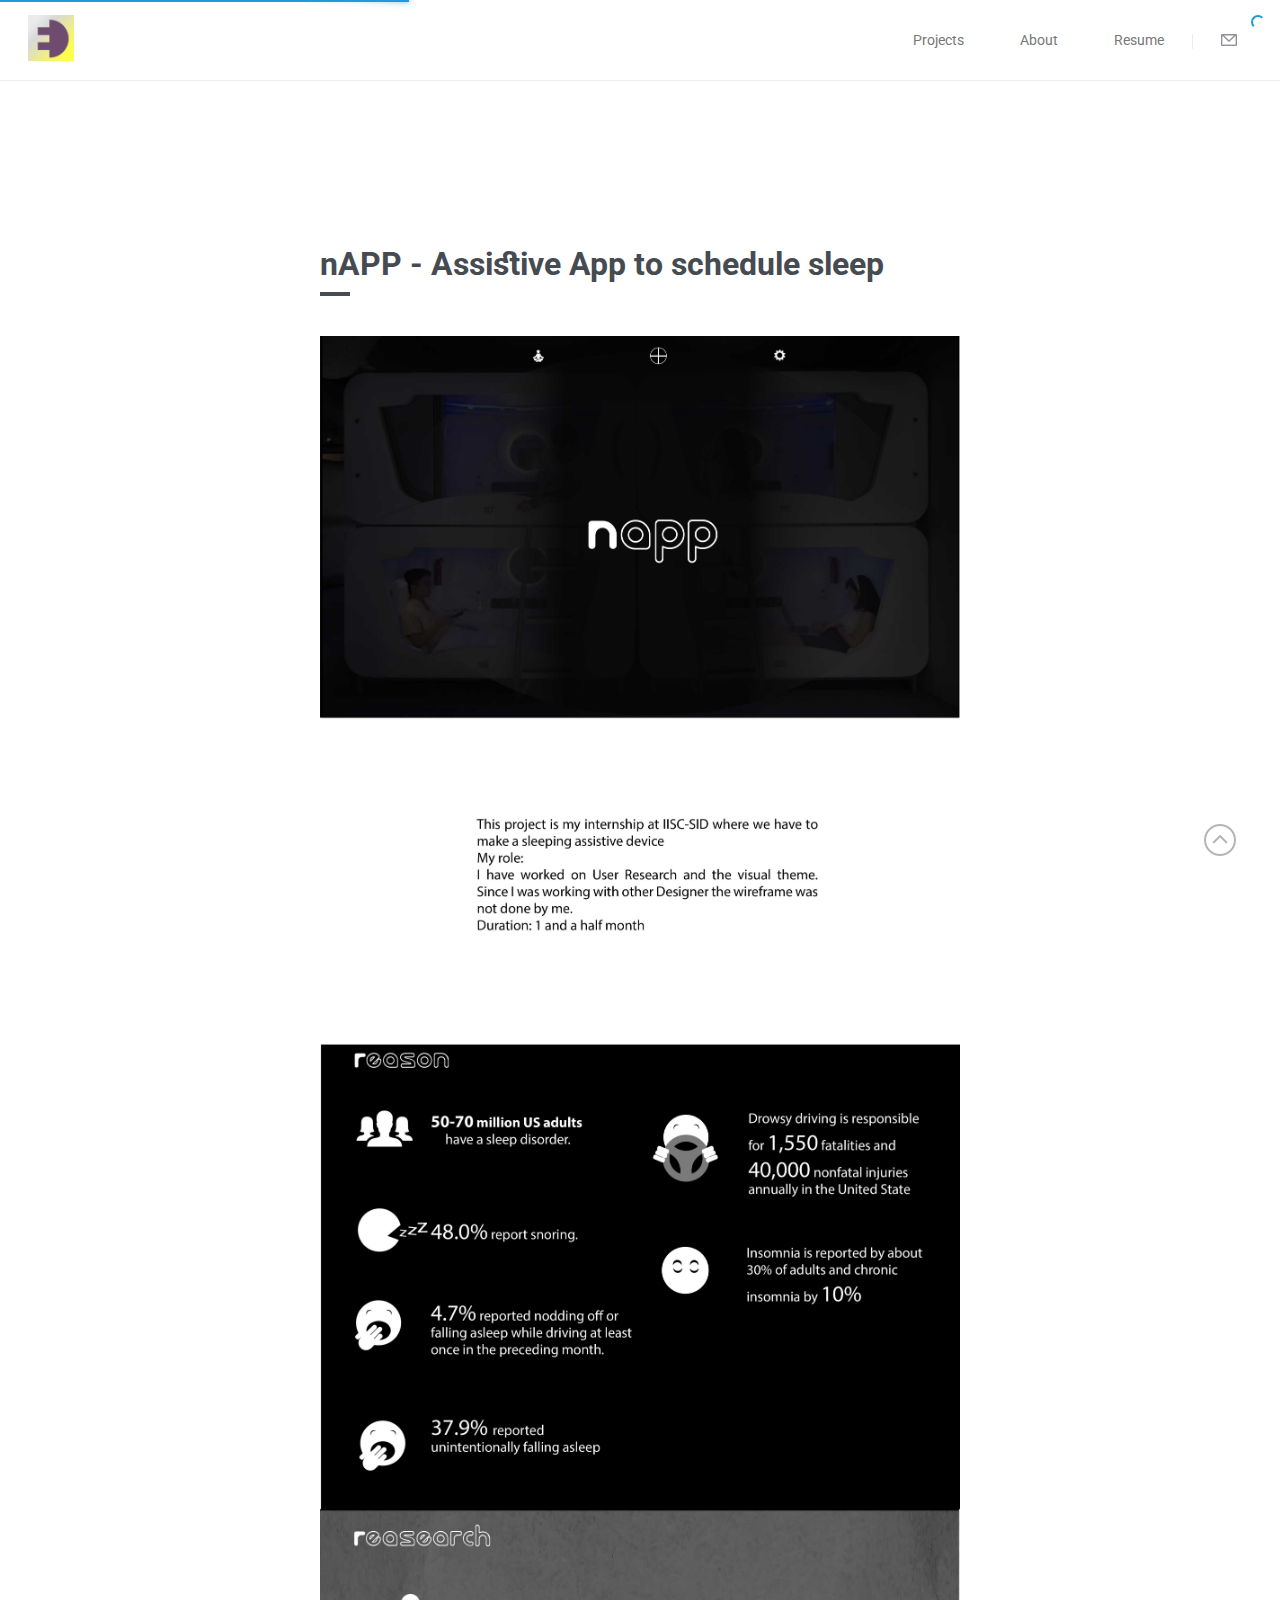
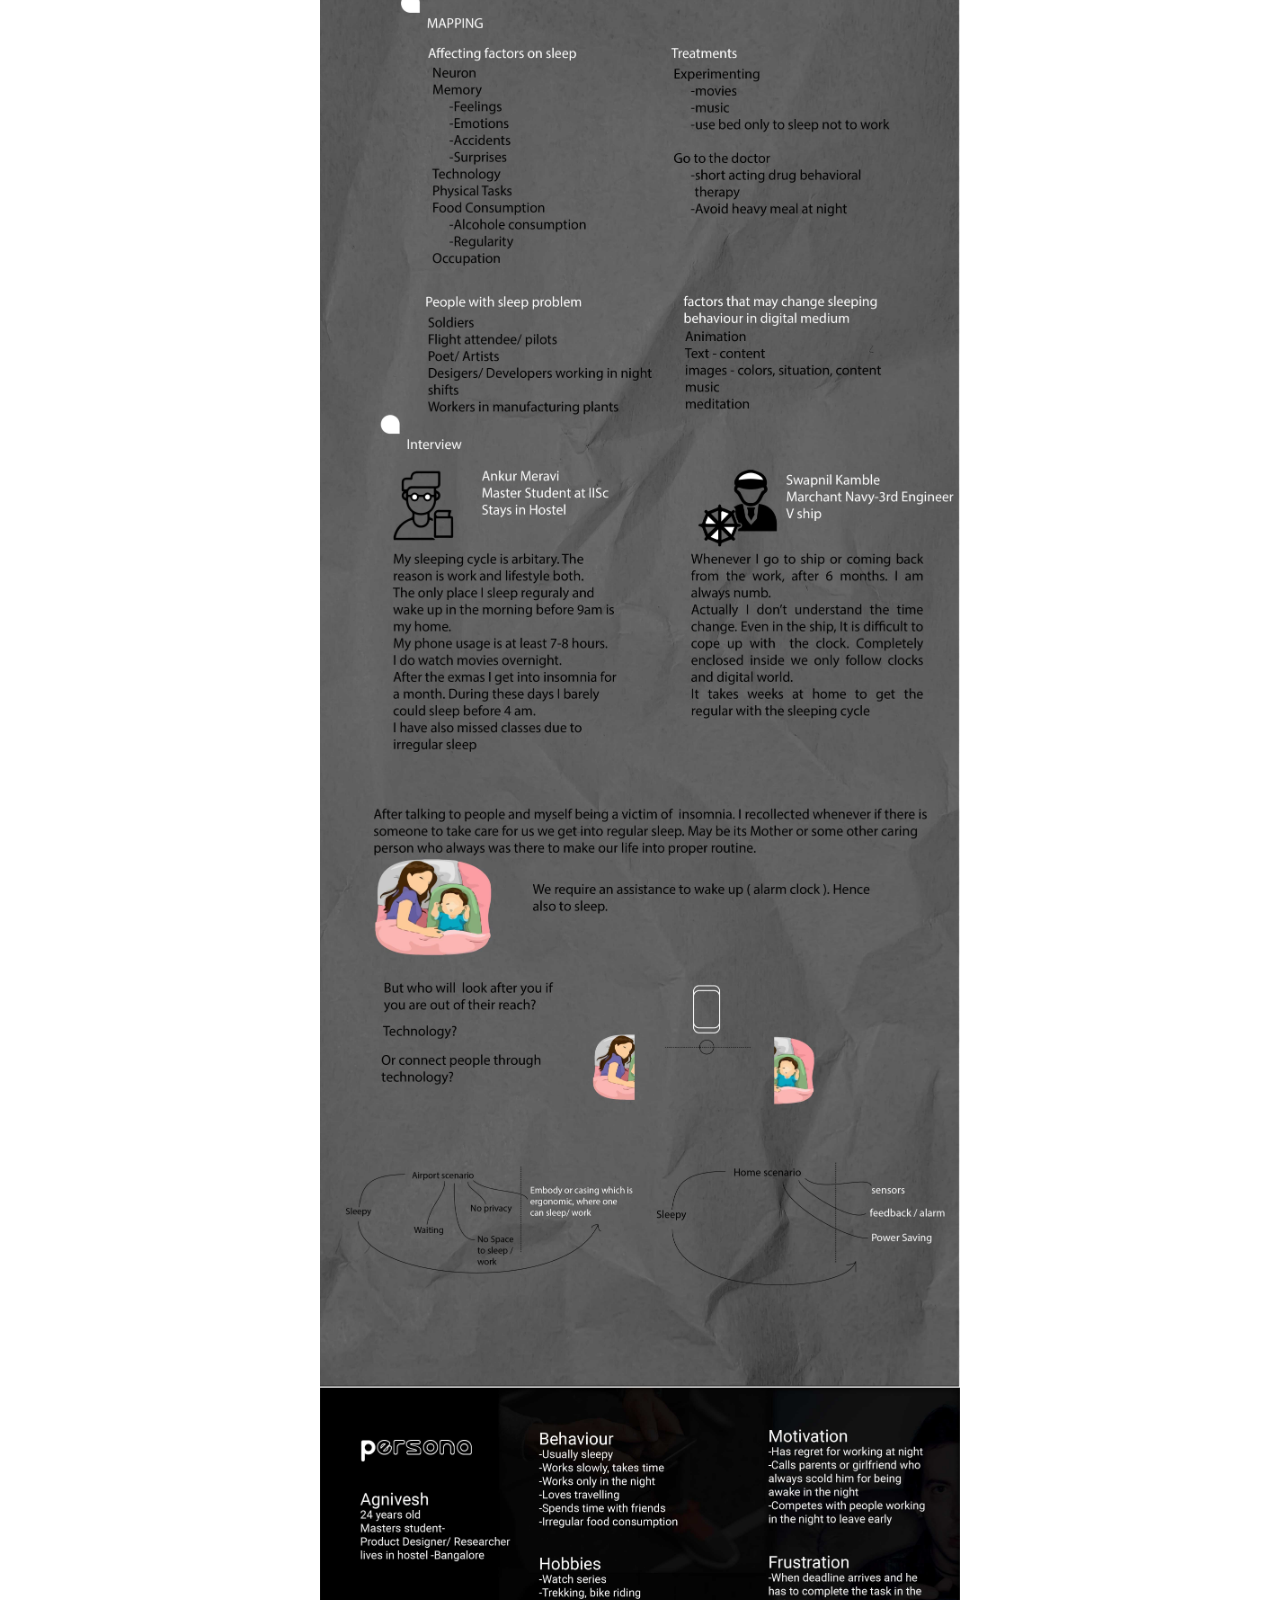
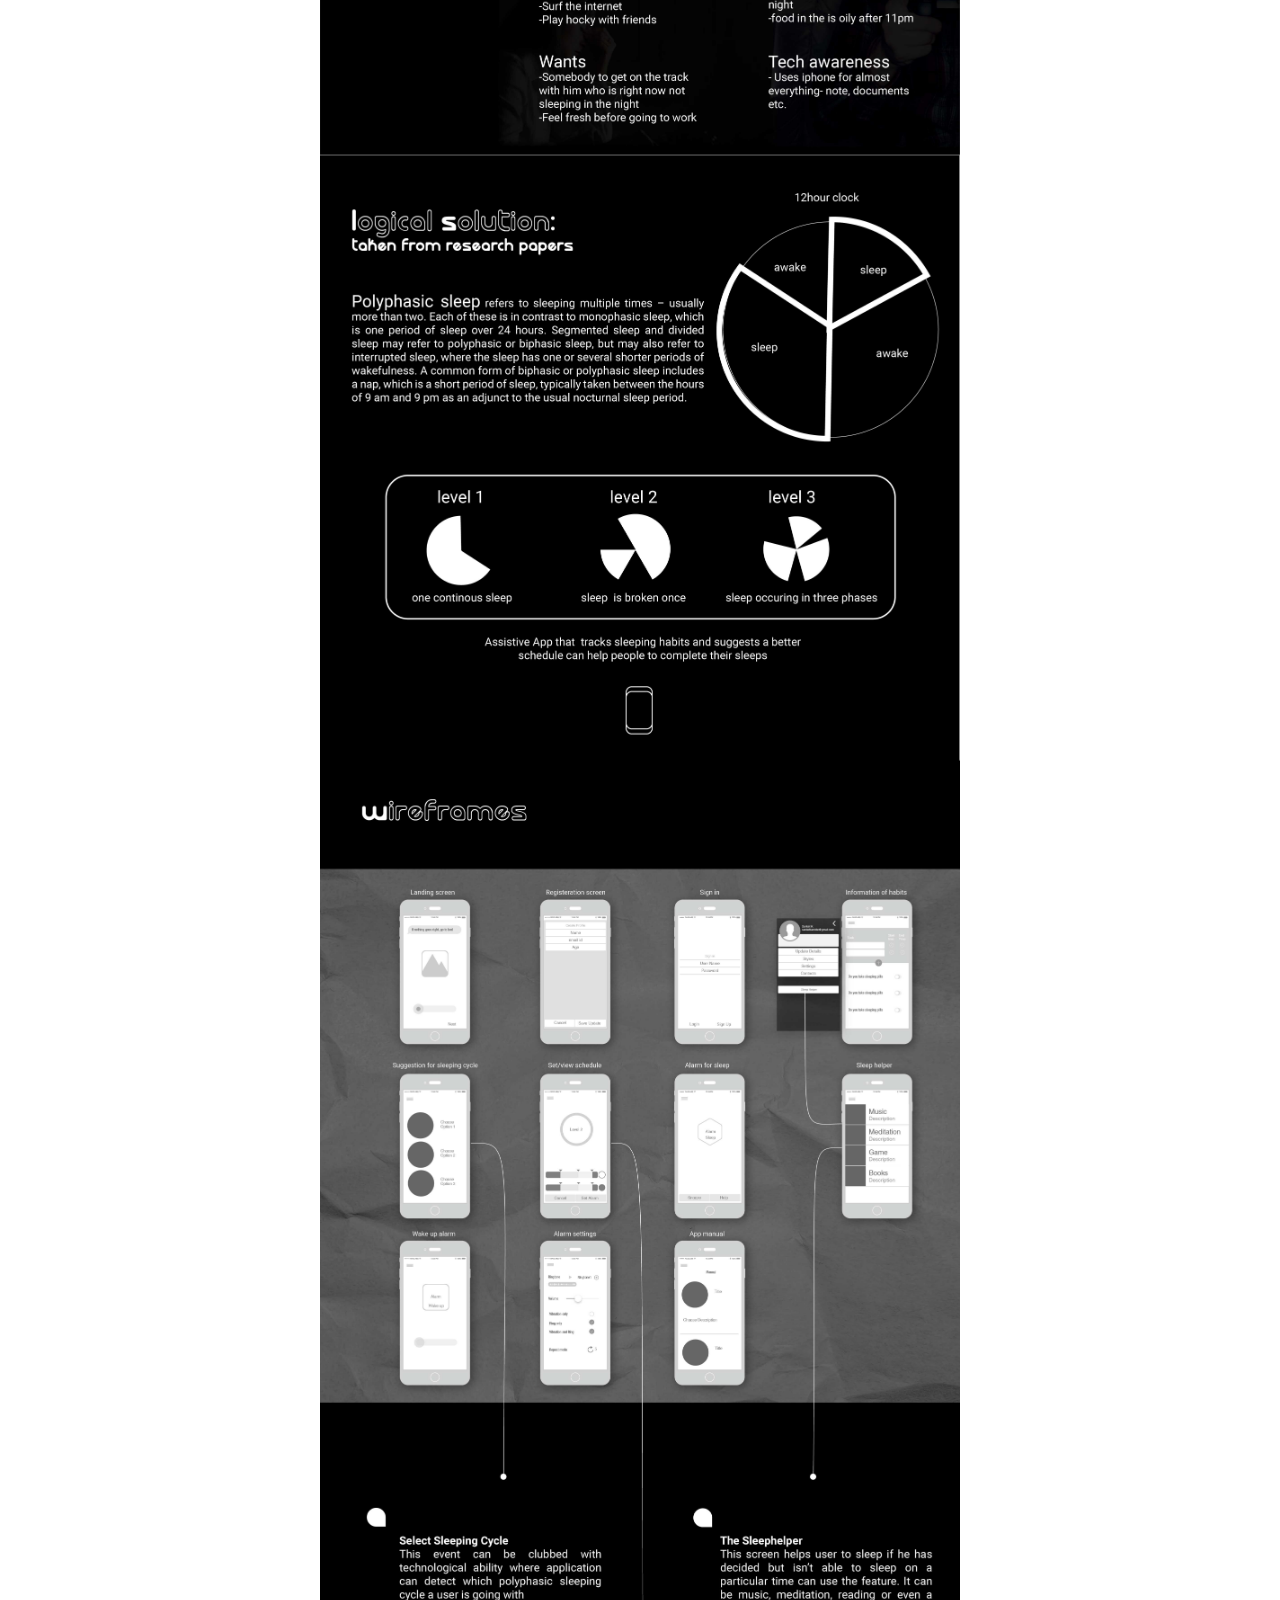
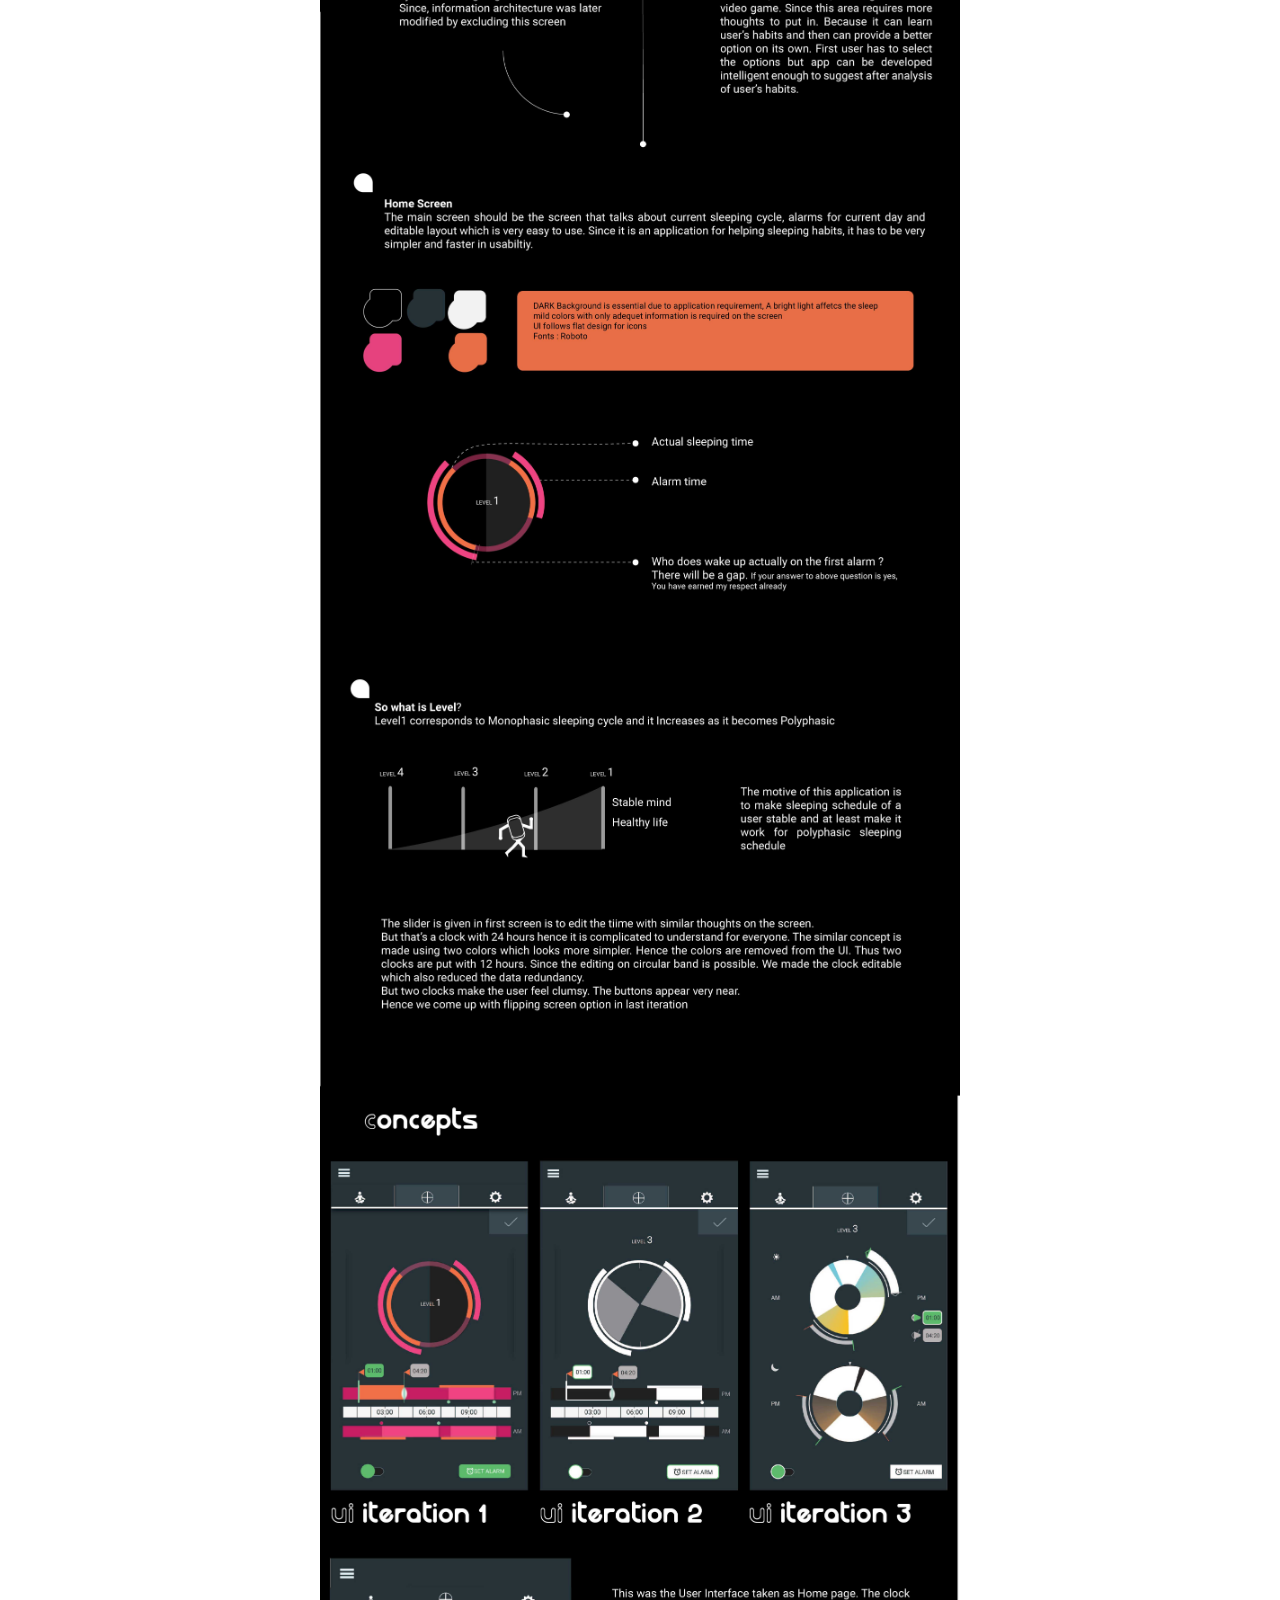
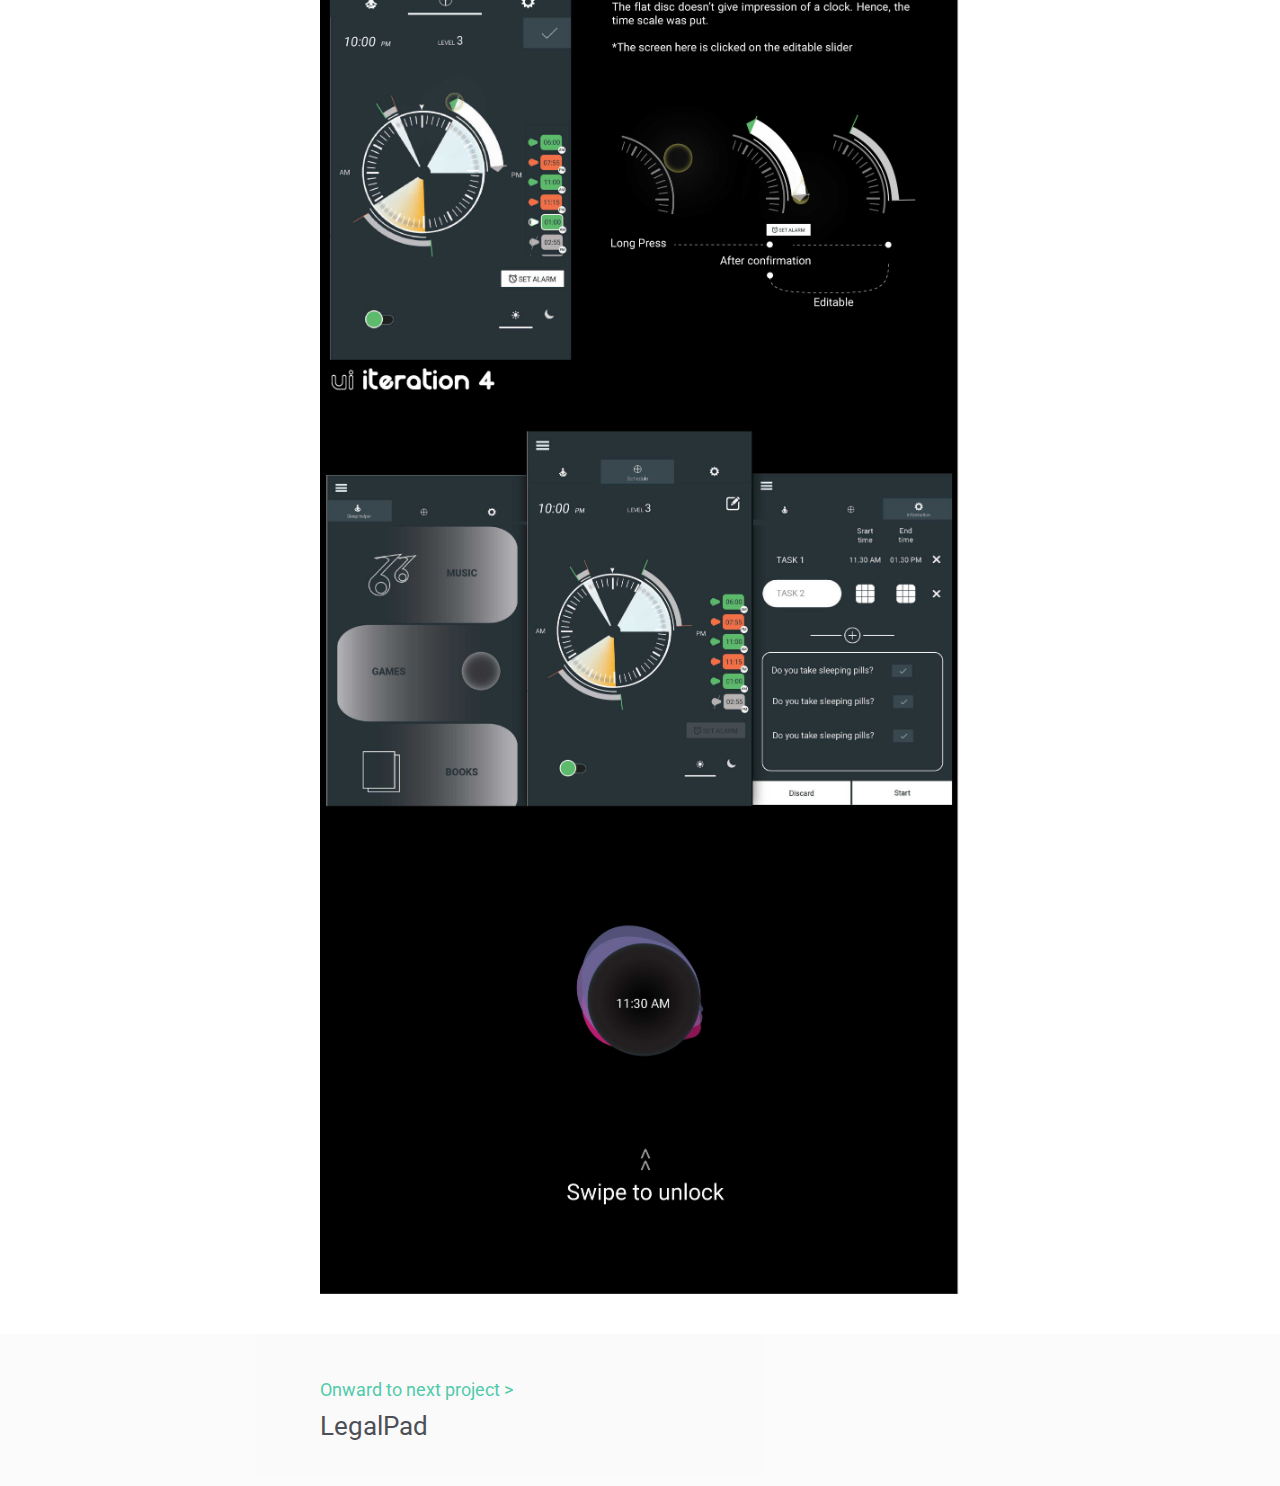
<file: sleepapp.html>
<!DOCTYPE html>
<!--[if lt IE 7]>      
<html class="no-js lt-ie9 lt-ie8 lt-ie7">
   <![endif]-->
<!--[if IE 7]>         
   <html class="no-js lt-ie9 lt-ie8">
      <![endif]-->
<!--[if IE 8]>         
      <html class="no-js lt-ie9">
         <![endif]-->
<html lang="en">

<head>
    <meta charset="utf-8">
    <meta name="viewport" content="width=device-width, initial-scale=1">
    <meta name="description" content="">
    <meta name="author" content="">
    
    <title>Kamble Sanket· nAPP</title>
    <!-- Bootstrap core CSS -->
    <link href="css/bootstrap.min.css" rel="stylesheet">
    <!-- Bootstrap core CSS -->
    <link href="css/animate.css" rel="stylesheet">
    <link href="css/flexslider.css" type="text/css" rel="stylesheet">
    <link href="css/font-awesome.min.css" rel="stylesheet">
    <link href="css/owl.carousel.css" rel="stylesheet">
    <link href="css/owl.theme.css" rel="stylesheet">
    <link href="css/magnific-popup.css" rel="stylesheet">
    <!-- Custom styles for this template -->
    <link href="css/style.css" rel="stylesheet">
    <link href="https://fonts.googleapis.com/css?family=Arvo:400,400i|Roboto:400,500,700" rel="stylesheet">
    <link rel="icon" href="images/favicon.png" type="image/png"/>
     <link rel="shortcut icon" type="image/png" href="images/logo.png" />
    <!--[if lt IE 9]>
               <script src="https://oss.maxcdn.com/libs/html5shiv/3.7.0/html5shiv.js"></script>
               <script src="https://oss.maxcdn.com/libs/respond.js/1.4.2/respond.min.js"></script>
               <![endif]-->
</head>

<body>
    <div class='wrapper'>

        <header id="header">
        <div class="navbar-wrap">
            <nav class="navbar navbar-default navbar-fixed-top" role="navigation">
                <div class="container">
                    <!-- Brand and toggle get grouped for better mobile display -->
                    <div class="navbar-header">
                        <button type="button" class="navbar-toggle" data-toggle="collapse" data-target="#navigation">
                            <span class="sr-only">Toggle navigation</span>
                            <span class="icon-bar"></span>
                            <span class="icon-bar"></span>
                            <span class="icon-bar"></span>
                        </button>
                    </div>
                    <!-- Collect the nav links, forms, and other content for toggling -->
                    <div class="collapse navbar-collapse" id="navigation">
                    	<div class="left-side">
                              <ul class="nav navbar-nav" id="top-nav-2">
                              
                              <li class="contact-icon email"><a href="https://psycho360.github.io/sanketux/" target="_blank"><img src="images/logo.png" alt="logo"></a></li>
                             
                            </ul>

                        </div>

                        <div class="righ-side">
                              <ul class="nav navbar-nav"><li><a href="index.html">Projects</a></li>
                                <li><a href="aboutme.html">About</a></li>  
                                <li><a href="Resume_SANKET KAMBLE.pdf" target="_blank">Resume</a></li>
                              <li class="vertical-separator"></li>
                              <li class="contact-icon email"><a href="mailto:sanketkamble@iisc.ac.in" target="_blank"><img src="images/email.png" alt="email icon"></a></li>
                              </li>
                            </ul>

                        </div>
                    </div>
                    <!-- /.navbar-collapse -->
                </div>
                <!-- /.container-fluid -->
            </nav>
        </div>

</header>        <!-- /.Navigation -->
        <div class="clearfix"></div>

        <div class="container">
            <div class="project-desc-wrap" style="padding-top:160px">
                <div class="row">
                    <div class="col-sm-8 col-sm-offset-2">
                        <h2>nAPP - Assistive App to schedule sleep</h2>
                        <img src="images/sleep app.jpg" alt="" class="img-responsive">
                        
                    </div>
                    
                </div>
            </div>
            <!-- .project description wrap -->
        </div>
        <!-- .container -->

    </div>


        <div class="footer-nav">
        <a href="#0" class="cd-top cd-is-visible cd-fade-out">Top</a>
       <!--  <div class="container" style="margin-bottom: 70px;">
            <div class="row actions">
                <div class="col-sm-offset-10 col-sm-1 prev-next" style="text-align:right; float: right;">
                    <span><a class="prev" href="">PREV</a></span>
                    /
                    <span><a class="next" href="">NEXT</a></span>
                </div>
            </div>

            <div class="row" style="border-top: 1px #DEDEDE solid; border-bottom: 1px #DEDEDE solid; padding-top: 20px; padding-bottom: 20px;">
                <a href="#0" class="cd-top cd-is-visible cd-fade-out">Top</a>
                <div class="col-sm-1">
                    <a href="myfab5.php">
                        <div class="pj-name">MYFAB5</div>
                        <div class="desc">website redesign</div>
                    </a>
                </div>
                <div class="col-sm-1">
                    <a href="whirlpool.php">
                        <div class="pj-name">WHIRLPOOL</div>
                        <div class="desc">internship</div>
                    </a>
                </div>
                <div class="col-sm-1">
                    <a href="wecollabrify.php">
                        <div class="pj-name">WECOLLABRIFY</div>
                        <div class="desc">app redesign</div>
                    </a>
                </div>
                <div class="col-sm-1">
                    <a href="daya.php">
                        <div class="pj-name">DAYA</div>
                        <div class="desc">CHI SDC</div>
                    </a>
                </div>
                <div class="col-sm-1">
                    <a href="snowferret.php">
                        <div class="pj-name">SNOWFERRET</div>
                        <div class="desc">app design</div>
                    </a>
                </div>
                <div class="col-sm-1">
                    <a href="sportspal.php">
                        <div class="pj-name">SPORTSPAL</div>
                        <div class="desc">app design</div>
                    </a>
                </div>
                <div class="col-sm-1">
                    <a href="mcrunch.php">
                        <div class="pj-name">TECH CRUNCH</div>
                        <div class="desc">info vis</div>
                    </a>
                </div>
                <div class="col-sm-1">
                    <a href="tenki.php">
                        <div class="pj-name">TENKI</div>
                        <div class="desc">ambient</div>
                    </a>
                </div>
                <div class="col-sm-1">
                    <a href="old/sns.php">
                        <div class="pj-name">RENREN.COM</div>
                        <div class="desc">user research</div>
                    </a>
                </div>
            </div>
        </div> -->
    </div>


    <!-- Js Files -->
    <script src="js/jquery.min.js"></script>
    <script src="js/bootstrap.min.js"></script>
    <script src="js/owl.carousel.min.js"></script>
    <script src="js/pace.min.js"></script>
    <script src="js/smoothscroll.js"></script>
    <script src="js/jquery.easing-1.3.pack.js"></script>
    <script src="js/isotope.min.js"></script>
    <script src="js/jquery.sticky.js"></script>
    <script src="js/jquery.nav.js"></script>
    <script src="js/jquery.scrollTo.js"></script>
    <script src="js/jquery.flexslider.js"></script>
    <script src="js/jquery.magnific-popup.min.js"></script>
    <script src="js/jquery.bootstrap-autohidingnavbar.js"></script>
    <script src="js/t-one.js"></script>   <script type="text/javascript">

    var _gaq = _gaq || [];
    _gaq.push(['_setAccount', 'UA-30961274-1']);
    _gaq.push(['_trackPageview']);

    (function() {
      var ga = document.createElement('script'); ga.type = 'text/javascript'; ga.async = true;
      ga.src = ('https:' == document.location.protocol ? 'https://ssl' : 'http://www') + '.google-analytics.com/ga.js';
      var s = document.getElementsByTagName('script')[0]; s.parentNode.insertBefore(ga, s);
    })();

  </script>    <a href="legalpad.html">
        <footer class="footer-myfab5-bg">
            <div class="container">
                <div class="row">
                    <div class="col-sm-8 col-sm-offset-2">
                    <p class="footer-myfab5-onward">Onward to next project > </p>
                    <p class="footer-myfab5-title">LegalPad</p>
                </div>
            </div>
        </footer>
    </a>

</body>

</html>
</file>
<file: css/style.css>
body {
    color: #464B52;
    font-family: 'Arvo', serif;
    font-weight: 400;
    line-height: 32px;
    -webkit-font-smoothing: antialiased;
    -webkit-hyphens: auto;
    -moz-hyphens: auto;
    -ms-hyphens: auto;
    hyphens: auto;
    -moz-font-feature-settings: "liga=1, dlig=1";
    -ms-font-feature-settings: "liga", "dlig";
    -webkit-font-feature-settings: "liga", "dlig";
    -o-font-feature-settings: "liga", "dlig";
    font-feature-settings: "liga", "dlig";
    font-size: 16px;
}
// @media only screen and (min-width: 800px) {
    // body,
    // html {
        // font-size: 14px;
    // }
// }
// @media only screen and (min-width: 1200px) {
    body,
    html {
        font-size: 16px;
    }
// }
// @media only screen and (min-width: 1600px) {
//     body,
//     html {
//         font-size: 18px;
//     }
// }
a {
    text-decoration: none;
    -webkit-transition: all 0.5s ease;
    transition: all 0.5s ease;
}
h1,
h2,
h3,
h4,
h5,
h6 {
    font-family: 'Roboto', sans-serif;
    color: #464B52;
    margin: 0;
    font-weight:400;
}

video {
    max-width: 100%;
    height: auto;
}

.hidden-content {
    display: none;
}

.embed-container { position: relative; padding-bottom: 56.25%; height: 0; overflow: hidden; max-width: 100%; } .embed-container iframe, .embed-container object, .embed-container embed { position: absolute; top: 0; left: 0; width: 100%; height: 100%; }

.img-caption {
    font-family: 'Arvo', serif;
    color: #626569;
    font-size: 14px;
    text-align: center;
    font-weight: 400;
    margin-top: 16px;
    font-style: italic;
    line-height: 24px;

}

p {
    margin: 16px 0 32px;
}


h1,
.h1 {
    font-weight: 500;
    font-size: 36px;
    line-height: 48px;
}


h2,
.h2 {
    font-weight: 700;
    font-size: 32px;
    line-height: 48px;
    position: relative;
    margin-top: 80px;
    margin-bottom: 48px;
}

h2::after {
    content: "";
    position: absolute;
    width: 30px;
    height: 4px;
    bottom: -8px;
    left: 0%;
    background-color: #464B52;

}


.quote::before{
/*   color: #D6D8DA; */
  content: "";
  position: absolute;
/*   font-size: 1em;
  line-height: 1em; */
  width: 23px;
  height: 18px;
  margin-left: -32px;
  margin-top: -12px;
  background: url(/images/projects/sat/quote.png) no-repeat top left;;
  background-size: 23px;
/*   margin-left: -100px; */
/*   bottom: -20px; */
/*   vertical-align: -100px; */
/*     content: "";
    position: absolute;
    width: 30px;
    height: 4px;
    bottom: -8px;
    left: -20px;
    background-image: "/images/project/sat/quote.png";
    background-color: red; */

}

.quote-from{
    /* SAT Student: */
font-size: 16px;
color: #888D93;
line-height: 32px;
font-style: italic;
}

h3 {
    font-size: 22px;
    color: #21242C;
    line-height: 40px;
/*     margin-top: 48px; */
    font-weight: 500;
}




.btn {
    padding: 7px 15px;
    font-size: 11px;
/*     text-transform: uppercase; */
/*     letter-spacing: 2px; */
    border-radius: 18px;
    -webkit-transition: all 0.3s ease;
    transition: all 0.3s ease;
}
.btn-default {
    color: #2F2F33;
    background-color: #fff;
    border-color: #eee;
}
.btn-white {
    background: #fff;
    color: #000;
}
.btn-white:hover {
    background: #1D1E1F;
    color: #fff;
}
.btn-dark {
    background: #212127;
    color: #fff;
}
.divide20 {
    height: 20px;
    display: block;
    clear: both;
}
.space {
/*     padding-bottom: 20px; */
    padding-top: 204px;
}

/* SOCIAL ICONS
   ================================================== */

.socialIcons {
    font-size: 16px;
}
.socialIcons ul {
    padding: 0;
}
.socialIcons li {
    display: inline-block;
    float: none;
    text-align: center;
    line-height: 26px;
    margin-right: 5px;
}
.socialIcons li a {
    color: #000;
    display: block;
    background: #fff;
    border-radius: 100%;
    width: 30px;
    height: 30px;
    border: 2px solid #000;
}
.socialIcons li a:hover {
    color: #fff;
}
.socialIcons li a.fb:hover {
    background: #3c599f;
}
.socialIcons li a.twitter:hover {
    background: #00aced;
}
.socialIcons li a.google:hover {
    background: #d85131;
}
.socialIcons li a.linkedin:hover {
    background: #017eb4;
}
.socialIcons li a.pinterest:hover {
    background: #d20003;
}
.socialIcons li a.youtube:hover {
    background: #c8312b;
}
/* PAGE WRAPPER
   ================================================== */

.wrapper {
    z-index: 2;
    background: #fff;
    position: relative;
}
/* SLIDER  
   ================================================== */

#slider {
    max-height: 700px;
}
.slides .overlay {
    content: ' ';
    position: absolute;
    left: 0;
    right: 0;
    top: 0;
    bottom: 0;
    background: rgba(40, 40, 53, 0.81) url("../images/dot.png");
}
/* SLIDER TEXT
   ================================================== */

.caption-wrap {
    font-weight: 400;
    font-size: 30px;
    text-align: center;
    filter: progid: DXImageTransform.Microsoft.Alpha(Opacity=80);
    color: #fff;
    left: 0;
    right: 0;
    top: 180px;
    position: absolute;
}
@media (max-width: 948px) {
    .caption-wrap {
        top: 80px;
    }
}
@media (min-width:1200px) {
    .caption-wrap {
        top: 235px;
    }
}
.caption-wrap span {
    display: block;
}
.caption-wrap .line-1 {
    position: relative;
    font-size: 18px;
    bottom: 15px;
}
.caption-wrap .line-1:before,
.caption-wrap .line-1:after {
    content: "\f005";
    font-family: FontAwesome;
    position: relative;
    font-style: normal;
    font-weight: normal;
    text-decoration: inherit;
    font-size: 12px;
    margin: 0 30px;
    top: -2px;
}
.caption-wrap .line-2 {
    font-family: 'Montserrat', sans-serif;
    font-weight: 600;
    text-transform: uppercase;
    font-size: 90px;
    letter-spacing: 15px;
    margin: 0 0 20px;
    color: #fff;
}
.caption-wrap .line-3 {
    font-size: 13px;
    text-transform: uppercase;
    margin: 0;
    position: relative;
    letter-spacing: 6px;
    font-family: 'Montserrat', sans-serif;
    color: #fff;
    margin: 25px 0;
}
.caption-wrap .line-3:before,
.caption-wrap .line-3:after {
    content: " ";
    position: absolute;
    width: 50px;
    height: 5px;
    border-top: 1px solid #FFFFFF;
    border-bottom: 1px solid #FFFFFF;
}
.caption-wrap .line-3:before {
    margin: 7px 0 0 -60px;
}
.caption-wrap .line-3:after {
    margin: 7px 0 0 10px;
}
.caption-wrap .line-4 {
    width: 100%;
    position: relative;
    font-size: 18px;
    margin: 50px 0 0;
}
.caption-wrap .line-5 {
    position: relative;
    text-align: center;
    margin: 35px auto;
    display: block;
    font-size: 20px;
}
.caption-wrap .line-5 a {
    text-decoration: none;
    display: inline-block;
    text-align: left;
    color: #FFFFFF;
    font-family: 'Montserrat', sans-serif;
    font-size: 14px;
    letter-spacing: 2px;
}
.caption-wrap .line-5 a:nth-child(1) {
    text-align: right;
}
.caption-wrap .line-5 a:nth-child(1):after {
    content: "\f005 ";
    font-family: FontAwesome;
    font-style: normal;
    font-weight: normal;
    text-decoration: inherit;
    position: relative;
    font-size: 30px;
    text-align: center;
    width: 90%;
    top: 4px;
    margin: 0;
    padding: 0 20px;
}
.caption-wrap .line-6 {
    font-size: 16px;
    letter-spacing: 7px;
    color: #fff;
}
.caption-wrap .line-6:before,
.caption-wrap .line-6:after {
    content: "\f068";
    font-family: FontAwesome;
    font-style: normal;
    font-weight: normal;
    text-decoration: inherit;
    position: relative;
    font-size: 16px;
    margin: 0 10px;
    top: 2px;
}
/* NAVIGATION
   ================================================== */

.contact-icon {
    opacity: 0.7;
    transition: 0.2s all ease-in;
}

.contact-icon:hover {
    opacity: 1;
}

.contact-icon.email {
    width: 46px;
    margin-left: 10px;
}

.contact-icon.linkedin {
    width: 44px;
    margin-left: 10px;
}


.contact-icon a {
    display: block;
    padding: 0 !important;
    margin: 0 !important;
}

.contact-icon a, .contact-icon img {
    max-width: 100% !important;
    max-height: 100%;
}

.navbar-wrap {
    position: relative;
    width: 100%;
    background: #fff;
    z-index: 16;
}

.navbar-default {
    background-color: #FFFFFF;
    border-color: none;
    border-bottom: 1px solid #eee;
    /*padding: 5px 0;*/
    margin-bottom: 0;
    border-radius: 0;
}
.navbar-default li {
    display: inline-block;
    margin: 15px 12px;
}
@media (min-width: 1140px) {
    .navbar-default li {
        margin: 15px 13px;
    }
}
@media (max-width: 948px) {
    .navbar-default li {
        display: inline-block;
        margin: 15px 4px;
    }
}
.navbar-nav>li>a {
    display: block;
/*     text-transform: uppercase; */
    font-size: 14px;
    color: #1c2334;
/*     letter-spacing: 2px; */
    -webkit-transition: all .3s;
    transition: all .3s;
    font-family: 'Roboto', sans-serif;
}
.navbar-default .navbar-nav>.active>a,
.navbar-default .navbar-nav>.active>a:hover,
.navbar-default .navbar-nav>.active>a:focus {
    color: #1c2334;
    background-color: #FFFFFF;
}
.navbar-default .righ-side {
    float: right;
    width: 43%;
}
.navbar-default .left-side {
    width: 43%;
    float: left;
    text-align: right;
}
@media (max-width: 768px) {
    .navbar-default .righ-side,
    .navbar-default .left-side {
        float: none;
        width: auto;
    }
    .nav>li {
        position: relative;
        display: block;
        text-align: left;
    }
    .navbar-nav>li>a {
        padding: 15px 20px;
    }
}
a.logo {
    position: absolute;
    top: 9px;
    left: 50%;
    width: 70px;
    height: 70px;
    line-height: 65px;
    text-align: center;
    margin-left: -35px;
    background-color: #FFF;
    color: #1c2334;
    font-size: 45px;
    border: 4px solid #1c2334;
    -webkit-transition: all 0.3s ease;
    transition: all 0.3s ease;
}
a.logo:hover {
    background: #1c2334;
    color: #fff;
    text-decoration: line-through;
}
.navbar-header {
    position: relative;
    padding: 18px 0;
}
/* SERVICE SECTION
   ================================================== */

#intro {
    background: url("../images/bg.png");
}
.service-wrap {
    /* border: 2px solid #1c2334; ! Used for more retro look,try it */
    /* outline: 1px dashed #98abb9; ! Used for more retro look,try */
    outline-offset: -6px;
    margin-top: 70px;
    margin-bottom: 20px;
}
.service-wrap .icon-wrap {
    height: 130px;
    padding: 15px 0 20px;
}
.service-wrap img {
    width: 60px;
    display: block;
    height: auto;
    margin: auto;
    padding: 20px 0 35px;
    border-bottom: 2px solid #1c2334;
}
.service-wrap .service-content {
    margin: 20px 15px 20px;
}
.service-wrap .service-btm {
    padding: 0;
    /* border-top: 2px solid #1c2334; */
    margin-left: 3px;
    margin-right: 3px;
}
.service-wrap .service-btm a {
    text-transform: uppercase;
    font-size: 14px;
    letter-spacing: 2px;
    display: block;
    cursor: pointer;
    color: #1c2334;
    font-family: 'Montserrat', sans-serif;
    padding: 15px 0;
}
.service-wrap .service-btm a:hover {
    background: #212127;
    outline: 1px dashed #555352;
    outline-offset: -6px;
    color: #8A8A8A
}
/* PORTFOLIO SECTION
   ================================================== */

#clients {
    background: #212127;
    outline: 1px dashed #555352;
    outline-offset: -6px;
    position: relative;
}
#clients .overlay {
    content: ' ';
    position: absolute;
    left: 0;
    right: 0;
    top: 0;
    bottom: 0;
    background: url("../images/dot.png");
}
#clients h2,
#clients h1 {
    color: #fff;
}
#clients p {
    color: #8A8A8A
}
/* PORTFOLIO FILTER NAVIGATION
   ================================================== */

.portfolio-categories {
    list-style: none;
    margin: 5px 0 25px;
    padding: 10px 0;
}
.portfolio-categories ul {
    padding: 0;
}
.portfolio-categories li {
    display: inline;
    margin-top: 5px;
    line-height: 200%;
}
.portfolio-categories li a {
    background: #fff;
    color: #26292a;
    text-transform: uppercase;
    letter-spacing: 2px;
    font-size: 11px;
    padding: 12px 15px;
    border-radius: 0;
}
.portfolio-categories ul li.active a,
.portfolio-categories ul li a:hover {
    background-color: #26292a;
    color: #FFF;
    text-decoration: none;
}
.isotope-item {
    position: relative;
    overflow: hidden;
    float: left;
    z-index: 2;
    // width: 49.9%;
}
/**** Isotope Filtering ****/

.isotope-item {
    z-index: 2;
}
.isotope-hidden.isotope-item {
    pointer-events: none;
    z-index: 1;
}
/**** Isotope CSS3 transitions ****/

.isotope,
.isotope .isotope-item {
    -webkit-transition-duration: 0.8s;
    transition-duration: 0.8s;
}
.isotope {
    -webkit-transition-property: height, width;
    transition-property: height, width;
}
.isotope .isotope-item {
    -webkit-transition-property: -webkit-transform, opacity;
    transition-property: transform, opacity;
}
/**** disabling Isotope CSS3 transitions ****/

.isotope.no-transition,
.isotope.no-transition .isotope-item,
.isotope .isotope-item.no-transition {
    -webkit-transition-duration: 0s;
    transition-duration: 0s;
}
.isotope-item .project-info {
    position: relative;
    padding: 16px;
    background-color: #fff
}
/* .isotope-item .project-info h4 {
    font-size: 12px;
    text-transform: uppercase;
    letter-spacing: 2px;
    margin-bottom: 10px;
} */
.isotope-item .project-info p {

    font-family: 'Arvo'ï¼Œserif;
    font-size: 14px;
    color: #626569;
    line-height: 24px;
    margin-top: 8px;
    margin-bottom: 0px;
}
.isotope-item .project-info:after,
.isotope-item .project-info:before {
    position: absolute;
    bottom: 100%;
    width: 0;
    height: 0;
    /*border: solid transparent;*/
    border: none;
    content: " ";
    pointer-events: none;
}
.isotope-item .project-info:after {
    left: 50%;
    margin-left: -16px;
    border-color: rgba(255, 255, 255, 0) rgba(255, 255, 255, 0) #FFFFFF;
    border-width: 16px;
}
.isotope-item .project-info:before {
    left: 50%;
    margin-left: -17px;
    border-bottom-color: #FFFFFF;
    border-width: 17px;
}
#portfolio {
    background: #f6f6f6;
}
.isotope-item {
    position: relative;
    margin-bottom: 30px;
}
.isotope-item figure {
    position: relative;
}
/*** effect inner-shadow ***/

.isotope-item .layer {
    position: absolute;
    top: 0px;
    right: 0px;
    bottom: 0px;
    left: 0px
}
/*** effect inner-shadow ***/

.isotope-item:hover .layer {
    box-shadow: inset 0px 0px 40px rgba(26, 25, 29, 0.45);
    -moz-box-shadow: inset 0px 0px 40px rgba(26, 25, 29, 0.45);
    -webkit-box-shadow: inset 0px 0px 40px rgba(26, 25, 29, 0.45);
}
.isotope-item .layer {
    transition: all 0.3s ease-in-out;
    -webkit-transition: all 0.3s ease-in-out;
    -moz-transition: all 0.3s ease-in-out;
    -ms-transition: all 0.3s ease-in-out;
    -o-transition: all 0.3s ease-in-out;
}
.isotope-item:hover .layer {
    transition: all 0.3s ease-in-out;
    -webkit-transition: all 0.3s ease-in-out;
    -moz-transition: all 0.3s ease-in-out;
    -ms-transition: all 0.3s ease-in-out;
    -o-transition: all 0.3s ease-in-out;
}
/* PROJECT DETAILS
   ================================================== */

.project-slide-wrap {
    background: #212127;
    outline: 1px dashed #4B4846;
    outline-offset: -6px;
    color: #8A8A8A;
    padding: 60px 0;
}
.project-desc-wrap {
    /*padding: 60px 0;*/
    padding-top: 80px;
    /* padding-bottom: 60px; */
}
.affix {
    top: 90px;
    /* Set the top position of pinned element */
}
.project-desc-wrap .project-info h4 {
    text-transform: uppercase;
    letter-spacing: 2px;
    font-size: 12px;
    border-bottom: 1px solid #eee;
    padding: 15px 0;
    margin-bottom: 14px;
}
.project-desc-wrap .image-wrap {
    margin: 40px 0;
    position: relative;
    text-align: center;
}
.project-desc-wrap .image-wrap img {
    max-width: 100%;
    height: auto;
}


.delimiter {
    margin-bottom: 25px;
}
/* CALL TO ACTION / CTA
   ================================================== */

.cta {
    background: #212127;
    -webkit-background-size: cover;
    background-size: cover;
    outline: 1px dashed #4B4846;
    outline-offset: -6px;
    position: relative;
    padding: 35px 30px;
    margin-top: 50px;
}
.cta p {
    text-transform: uppercase;
    font-style: inherit;
    font-size: 11px;
    letter-spacing: 2px;
    color: #8A8A8A;
}
/* EXTRA INFO SECTION
   ================================================== */

#extra-info {
    background: #26292a url("http://placehold.it/1920x600");
    outline: 1px dashed #4B4846;
    outline-offset: -6px;
    color: #8A8A8A;
    position: relative;
}
#extra-info .overlay {
    content: ' ';
    position: absolute;
    left: 0;
    right: 0;
    top: 0;
    bottom: 0;
    background: rgba(33, 33, 39, 0.96) url("../images/dot.png");
}
#extra-info h1 {
    margin-top: 0;
    color: #fff
}
#extra-info ul.info-list {
    margin-bottom: 35px
}
#extra-info ul.info-list li {
    padding-bottom: 8px;
    margin-bottom: 8px;
    border-bottom: 2px solid #FFFDFD;
    color: #fff;
    text-transform: uppercase;
    font-size: 12px;
    letter-spacing: 2px;
}
/* ABOUT SECTION
   ================================================== */

.team-holder {
    position: relative;
    display: block;
}
.team-holder .team-info .name {
    margin-bottom: 15px;
}
.team-holder .social-icons {
    margin-top: 15px
}
/* BLOG SECTION HOME PAGE
   ================================================== */

#news {
    background: #212127;
    outline: 1px dashed #4B4846;
    outline-offset: -6px;
    color: #8A8A8A;
}
.post-row {
    position: relative;
    margin-bottom: 35px;
}
.post-row .post-date {
    font-size: 12px;
    letter-spacing: 2px;
    text-transform: uppercase;
}
.post-row h3 {
    margin-top: 0;
    color: #fff;
}
.post-row h3 a {
    color: #fff;
}
/* CONTACT
   ================================================== */

#cta-contact {
    padding: 20px 0;
}
#contact {
    background: #f1f1f1;
}
#contact #comments {
    margin-top: 0;
}
#contact form {
    height: 215px;
}
#contact form .right {
    float: right;
}
#contact form input,
#contact form textarea {
    margin-bottom: 20px;
    width: 100%;
    outline: none;
    border: none;
}
#contact form input {
    padding-left: 15px;
    height: 42px;
    border-radius: 0;
    text-transform: uppercase;
}
#contact form textarea {
    padding: 15px;
    height: 90px;
    text-transform: uppercase;
    font-size: 16px;
    border-radius: 0;
    font-size: 11px;
    letter-spacing: 2px;
}
#contact form .btn {
    width: 100%;
    height: 50px;
    border-radius: 0;
    background: #212127;
    outline: 1px dashed #4B4846;
    outline-offset: -6px;
    color: #fff;
}
#contact form .btn:hover {
    background: #3B3B3F;
}
.alert-success {
background-color: #3DC98B;
border-color: rgba(214, 233, 198, 0);
color: #FFFFFF;
}

.alert-danger {
background-color: #EC4977;
border-color: rgba(235, 204, 209, 0);
color: #FFFFFF;
}

/* FOOTER
   ================================================== */

.footer-sat-bg {
    margin-top: 40px;
    background-color: #FFA9AA;
    width: 100%;
    position: relative;
    padding: 40px 0;
    opacity: 0.8;
    transition: 0.3s all ease-in;

}

.footer-sat-onward{
    font-family: 'Roboto',sans-serif;
    font-size: 18px;
    color: #B95252;
    line-height: 32px;
    margin-top: 0px;
    margin-bottom: 0px;
}

.footer-sat-title{
    font-family: 'Roboto',sans-serif;
    font-weight: 400;
    font-size: 26px;
    color: #FFFFFF;
    line-height: 40px;
    margin-top: 0;
    margin-bottom: 0px;
}

.footer-sat-bg:hover{
    opacity: 1;
}


.footer-ka-mobile-bg {
    margin-top: 40px;
    background-color: #596F85;
    width: 100%;
    position: relative;
    padding: 40px 0;
    opacity: 0.8;
    transition: 0.3s all ease-in;

}

.footer-ka-mobile-onward{
    font-family: 'Roboto',sans-serif;
    font-size: 18px;
    color: #BBDDFF;
    line-height: 32px;
    margin-top: 0px;
    margin-bottom: 0px;
}

.footer-ka-mobile-title{
    font-family: 'Roboto',sans-serif;
    font-weight: 400;
    font-size: 26px;
    color: #FFFFFF;
    line-height: 40px;
    margin-top: 0;
    margin-bottom: 0px;
}

.footer-ka-mobile-bg:hover{
    opacity: 1;
}


.footer-sap-bg {
    margin-top: 40px;
    background-color: #00C0A5;
    width: 100%;
    position: relative;
    padding: 40px 0;
    opacity: 0.8;
    transition: 0.3s all ease-in;

}

.footer-sap-onward{
    font-family: 'Roboto',sans-serif;
    font-size: 18px;
    color: #195D53;
    line-height: 32px;
    margin-top: 0px;
    margin-bottom: 0px;
}

.footer-sap-title{
    font-family: 'Roboto',sans-serif;
    font-weight: 400;
    font-size: 26px;
    color: #FFFFFF;
    line-height: 40px;
    margin-top: 0;
    margin-bottom: 0px;
}

.footer-sap-bg:hover{
    opacity: 1;
}

.footer-myfab5-bg {
    margin-top: 40px;
    background-color: #FAFAFA;
    width: 100%;
    position: relative;
    padding: 40px 0;
    opacity: 0.8;
    transition: 0.3s all ease-in;

}

.footer-myfab5-onward{
    font-family: 'Roboto',sans-serif;
    font-size: 18px;
    color: #25BD97;
    line-height: 32px;
    margin-top: 0px;
    margin-bottom: 0px;
}

.footer-myfab5-title{
    font-family: 'Roboto',sans-serif;
    font-weight: 400;
    font-size: 26px;
    color: #21242C;
    line-height: 40px;
    margin-top: 0;
    margin-bottom: 0px;
}

.footer-myfab5-bg:hover{
    opacity: 1;
}

.footer-wemap-bg {
    margin-top: 40px;
    background-color: #FCD97B;
    width: 100%;
    position: relative;
    padding: 40px 0;
    opacity: 0.8;
    transition: 0.3s all ease-in;

}

.footer-wemap-onward{
    font-family: 'Roboto',sans-serif;
    font-size: 18px;
    color: #866614;
    line-height: 32px;
    margin-top: 0px;
    margin-bottom: 0px;
}

.footer-wemap-title{
    font-family: 'Roboto',sans-serif;
    font-weight: 400;
    font-size: 26px;
    color: #3E3C2E;
    line-height: 40px;
    margin-top: 0;
    margin-bottom: 0px;
}

.footer-wemap-bg:hover{
    opacity: 1;
}

.footer-daya-bg {
    margin-top: 40px;
    background-color: #5AC5D1;
    width: 100%;
    position: relative;
    padding: 40px 0;
    opacity: 0.8;
    transition: 0.3s all ease-in;

}

.footer-daya-onward{
    font-family: 'Roboto',sans-serif;
    font-size: 18px;
    color: #126376;
    line-height: 32px;
    margin-top: 0px;
    margin-bottom: 0px;
}

.footer-daya-title{
    font-family: 'Roboto',sans-serif;
    font-weight: 400;
    font-size: 26px;
    color: #FFFFFF;
    line-height: 40px;
    margin-top: 0;
    margin-bottom: 0px;
}

.footer-daya-bg:hover{
    opacity: 1;
}

#footer {
    padding: 50px;
    background-color: #212127;
    outline: 1px dashed #4B4846;
    outline-offset: -6px;
    text-align: center;
}
#footer .disclaimer {
    text-transform: uppercase;
    font-size: 0.75em;
    color: #8A8A8A;
    letter-spacing: 0.2em;
    padding: 0px;
    margin: 0px;
    line-height: 40px;
}

.footer-wrapper {
    margin-top: 20px;
    padding: 0 20px 25px 50px;
    background-color: #f6f6f6;
    /*outline: 1px dashed #4B4846;*/
    /*outline-offset: -6px;*/
    text-align: right;
}

.footer-wrapper i {
    color: #75747A;
    font-size: 22px;
    padding-left: 8px;
}

.footer-wrapper i:hover {
    transition: 0.3s all;
    -webkit-transition: 0.3s all;
    -moz-transition: 0.3s all;
    color: #333;
}
/* BLOG
   ================================================== */

.blog-item {
    margin-bottom: 60px;
}
.blog-list {
    margin-bottom: 65px;
}
.blog-list .blog-item .item-content {
    padding: 25px 0;
}
.blog-item .item-content {
    padding: 25px 15px;
    background: #fff;
}
.post-media,
.post-title,
.post-meta {
    display: block;
    padding: 15px 0;
}
.post-title h2.title,
.post-title h2.title a {
    color: rgb(43, 42, 56);
    font-size: 28px;
    margin: 0;
    font-weight: 600;
}
.post-title h2.title a:hover {
    color: #48505e;
}
.post-title blockquote {
    color: #aaa;
    margin: 0;
    padding: 0;
    width: 100%;
}
.post-title blockquote:before {
    content: "";
}
.post-title blockquote p {
    font-style: normal;
    padding-left: 0;
}
.post-meta {
    font-size: 10px;
    font-weight: 300;
    letter-spacing: 2px;
    margin: 14px 0 20px 0;
    padding: 0;
    text-transform: uppercase;
}
.post-meta ul {
    list-style: none;
    margin: 0;
    padding: 0;
}
.post-meta li {
    display: inline;
    margin-right: 5px;
}
.post-meta li:last-child {
    margin-right: 0;
}
.post-meta li:after {
    content: "\2022";
}
.post-meta li:last-child:after {
    content: "";
}
.post-meta span {
    padding-right: 8px;
    line-height: 18px;
}
.post-meta a {
    color: #aaa;
    display: inline-block;
}
.post-meta a:hover {
    color: #676767;
}
.post-entry .button {
    margin-top: 14px;
}
.format-video iframe,
.format-video object,
.format-video embed {} .post-media {
    position: relative;
}
.post-media img {
    display: block;
    width: 100%;
}
.responsive-video-div > div {
    position: relative;
}
.responsive-video-div iframe {
    height: 100%;
    left: 0;
    position: absolute;
    top: 0;
    width: 100%;
}
.responsive-video-vimeo {
    max-width: 1130px;
}
.responsive-video-vimeo > div {
    padding-top: 56.26506%;
}
.responsive-video-youtube {
    max-width: 1130px;
}
.responsive-video-youtube > div {
    padding-top: 56.271981%;
}
.post-date {
    font-size: 10px;
    letter-spacing: 2px;
    margin-bottom: 14px;
    text-transform: uppercase;
    margin-top: 20px;
}
.post-date ul {
    margin: 0;
    padding: 0;
}
.post-date li {
    display: inline;
    margin-right: 5px;
}
.post-date li:last-child {
    margin-right: 0;
}
.post-date span.day:after {
    content: ",";
}
.post-date li:after {
    content: "/";
    margin-left: 8px;
}
.post-date li:last-child:after {
    content: "";
    margin-left: 0;
}
.post-entry .divider {
    border-bottom: 1px solid #eee;
    width: 20%;
    margin: 0 auto;
    margin-top: 35px;
    margin-bottom: 35px;
}
/* BLOG COMMENTS
   ================================================== */

#comments {
    margin-top: 45px;
}
.well {
    min-height: 20px;
    padding: 19px;
    margin-bottom: 20px;
    background-color: #eee;
    border: none;
    border-radius: 0;
    -webkit-box-shadow: none;
    box-shadow: none;
}
.author {
    background: #212127;
    outline: 1px dashed #4B4846;
    outline-offset: -6px;
    position: relative;
    padding: 35px 30px;
    margin-top: 50px;
    color: #8A8A8A;
}
.blog-tags {
    margin-top: 35px;
}
.blog-tags a {
    border: none;
    margin: -5px 10px 0;
}
#comments .media .avatar,
.author .avatar {
    width: 80px;
    height: 80px;
    display: block;
}
.media-heading {
    margin: 0 0 20px;
}
.media-heading a {
    color: #000;
    display: block;
}
.media-heading a:hover {
    background-color: #f7e800;
    -webkit-text-decoration-style: none;
    -moz-text-decoration-style: none;
    text-decoration-style: none;
}
.media,
.media {
    margin-top: 30px;
}
.media-body .well {
    background: transparent;
}
/* SUBHEADER USED FOR INTERNAL PAGES
   ================================================== */

.subheader {
    background: #212127;
    outline: 1px dashed #4B4846;
    outline-offset: -6px;
    color: #8A8A8A;
    display: block;
    height: 150px;
    margin-bottom: 65px;
    ms-overflow-y: hidden;
    overflow-y: hidden;
    position: relative;
}
.breadcrumb {
    background-color: transparent;
    border-radius: 0;
    list-style: none;
    margin-top: 55px;
    padding: 0;
}
.breadcrumb li a {
    color: #fff;
}
.breadcrumb li.active {
    color: #fff;
    font-weight: 600;
}
/* BLOG PAGE
   ================================================== */

.comment-form {
    margin: 50px 0 80px;
    border-top: 1px solid #eee;
}
.widget {
    margin-bottom: 30px;
}
.blog-container {
    padding-bottom: 80px;
    padding-top: 55px;
}
h4.heading {
    padding: 15px 20px;
    background: #212127;
    outline: 1px dashed #4B4846;
    outline-offset: -6px;
    color: #8A8A8A;
}
ul.menu-link {
    margin-bottom: 9px;
}
ul.menu-link > li {} ul.menu-link > li:first-child {
    border: none;
}
ul.menu-link > li a {
    color: #26292a;
    display: block;
    font-size: 12px;
    line-height: 24px;
    padding: 8px 0;
    letter-spacing: 2px;
    text-transform: uppercase;
}
ul.menu-link > li a:hover {
    color: #000;
    text-decoration: none;
}
.tagcloud a {
    background-color: #fff;
    border: 1px solid #eee;
    color: #434955;
    border-radius: 18px;
    display: inline-block;
    font-size: 15px !important;
    line-height: 26px;
    margin: 0 8px 10px;
    moz-transition: .3s;
    ms-transition: .3s;
    o-transition: .3s;
    padding: 0 10px;
    -webkit-transition: .3s;
    transition: .3s;
    vertical-align: top;
    webkit-transition: .3s;
}
.tagcloud a:hover {
    background-color: #ebebeb;
    color: #000;
    text-decoration: none;
}
/* LATEST POSTS WiDGET */

.side-post ul {
    padding: 0;
}
.side-post li {
    clear: both;
    border-bottom: none;
    list-style: none;
    padding: 10px 0 !important;
}
.side-post {
    margin: 0 0 10px;
}
.side-post li img {
    float: left;
    width: 60px;
    margin: 0 10px 2px 0;
    padding: 3px;
}
.side-post li a {
    display: block;
    color: #353535;
    margin: 10px 0 0 !important;
}
.side-date {
    font-style: italic;
    font-size: 11px;
}
/* INPUTS */

input[type=text],
.form-inline input,
.form-control,
textarea {
    border: #eee solid 1px;
    border-radius: 0;
    -webkit-box-shadow: none;
    box-shadow: none;
    margin: 0;
    padding: 10px;
    webkit-box-shadow: none;
    font-size: 11px;
    letter-spacing: 2px;
}
/* LOADER */

.pace {
    -webkit-pointer-events: none;
    pointer-events: none;
    -webkit-user-select: none;
    -moz-user-select: none;
    -ms-user-select: none;
    user-select: none;
}
.pace-inactive {
    display: none;
}
.pace .pace-progress {
    background: #29d;
    position: fixed;
    z-index: 2000;
    top: 0;
    left: 0;
    height: 2px;
    -webkit-transition: width 1s;
    transition: width 1s;
}
.pace .pace-progress-inner {
    display: block;
    position: absolute;
    right: 0px;
    width: 100px;
    height: 100%;
    -webkit-box-shadow: 0 0 10px #29d, 0 0 5px #29d;
    box-shadow: 0 0 10px #29d, 0 0 5px #29d;
    opacity: 1.0;
    -webkit-transform: rotate(3deg) translate(0px, -4px);
    -ms-transform: rotate(3deg) translate(0px, -4px);
    transform: rotate(3deg) translate(0px, -4px);
}
.pace .pace-activity {
    display: block;
    position: fixed;
    z-index: 2000;
    top: 15px;
    right: 15px;
    width: 14px;
    height: 14px;
    border: solid 2px transparent;
    border-top-color: #29d;
    border-left-color: #29d;
    border-radius: 10px;
    -webkit-animation: pace-spinner 400ms linear infinite;
    -ms-animation: pace-spinner 400ms linear infinite;
    animation: pace-spinner 400ms linear infinite;
}
@-webkit-keyframes pace-spinner {
    0% {
        -webkit-transform: rotate(0deg);
        transform: rotate(0deg);
    }
    100% {
        -webkit-transform: rotate(360deg);
        transform: rotate(360deg);
    }
}
@-ms-keyframes pace-spinner {
    0% {
        -ms-transform: rotate(0deg);
        transform: rotate(0deg);
    }
    100% {
        -ms-transform: rotate(360deg);
        transform: rotate(360deg);
    }
}
@keyframes pace-spinner {
    0% {
        -webkit-transform: rotate(0deg);
        -ms-transform: rotate(0deg);
        transform: rotate(0deg);
        -webkit-transform: rotate(0deg);
        -ms-transform: rotate(0deg);
        transform: rotate(0deg);
    }
    100% {
        -webkit-transform: rotate(360deg);
        -ms-transform: rotate(360deg);
        transform: rotate(360deg);
        -webkit-transform: rotate(360deg);
        -ms-transform: rotate(360deg);
        transform: rotate(360deg);
    }
}


/* Customizable Styles */
.green-separator {
    background-color: #8BC34A;
    width: 100%;
    position: relative;
}

.green-separator .bg-texture {
  background-image: url(../images/green-separator.png);
  height: 100%;
  width: 100%;
  opacity: 0.5;
  top: 0;
  left: 0;
  position: absolute;
}


.green-separator h3 {
    color: white;
    font-family: 'Open Sans', sans-serif;
    font-weight: normal;
}

.blue-separator {
    background-color: #72C4D3;
    width: 100%;
    position: relative;
}


.dark-blue-separator {
    background-color: #56687A;
    width: 100%;
    position: relative;
}

.light-gray-separator {
    background-color: #F6F7F7;
    width: 100%;
    position: relative;
}

.lighter-gray-separator {
    background-color: #FAFAFA;
    width: 100%;
    position: relative;
}

.pink-separator {
    background-color: #FFA9AA;
    width: 100%;
    position: relative;
}
/* .dark-blue-separator span{
    font-family: "Montserrat", sans-serif;
    font-weight: 400;
    font-size: 24px;
    color: #FFFFFF;
} */


.darker-blue-separator {
    background-color: #3E4F66;
    width: 100%;
    position: relative;
}

.dark-blue-separator h2 {
    /* SOLUTION: */
    font-family: "Open Sans", sans-serif;
    font-weight: bold;
    font-size: 44px;
    color: #FFFFFF;
    line-height: 50px;
    text-shadow: 2px 3px 0px rgba(255,255,255,0.10);
    text-align: center;
    letter-spacing: 1px;
}




#project-sub-title {
    font-family: Karla, sans-serif;
    color: #7E7E7E;
    font-size: 22px;
}

.project-desc-wrap h1 {
    font-family: 'Roboto';
    font-weight: 500;
    font-size: 40px;
    line-height: 48px;
}

/* .portfolio-sub-title {
.project-desc-wrap h2 {
    margin-top: 60px;
    font-family: 'Open Sans', sans-serif;
    font-size: 22px;
    color: #26292A;
    text-transform: uppercase;
    font-weight: normal;
    text-align: center;
} */

/* .project-desc-wrap h3 {
    margin-top: 40px;
    font-family: 'Open Sans', sans-serif;
    font-size: 18px;
    color: #26292A;
    text-transform: uppercase;
    font-weight: normal;
} */

/* .project-desc-wrap p,
.grey-separator p,
.white-separator p,
ul li {
    color: #464B52;
    font-weight: normal;
    line-height: 32px;
}
 */




.project-desc-wrap p em {
    color: #464B52;
    font-weight: normal;
    font-style: normal;
}


.unstyled-bullet-points {
    list-style-type: none;
    padding: 0px;
    margin: 0px;
}

.project-desc-wrap .isotope-item {
    float: none !important;
}

.project-desc-wrap .isotope-item figure img {
    margin: 0 auto;    
}

.project-desc-wrap .isotope-item:hover .layer {
    box-shadow: none;
    -moz-box-shadow: none;
    -webkit-box-shadow: none;
}

.isotope-item .project-info h4 {
    font-family: 'Roboto', sans-serif;
    font-size: 15px;
    color: #26292A;
    line-height:24px;
}

.extra-padding {
    padding-top: 35px;
    padding-bottom: 35px;
}

ul.dashed {list-style: none;}
ul.dashed li:before{ content:"-"; position:relative; left:-20px;}
ul.dashed li{ text-indent:-5px; }

.bluegreen-separator {
    background-color: #79C0C2;
}

.bluegreen-separator h2 {
    /* SOLUTION: */
    font-family: "Open Sans", sans-serif;
    font-weight: bold;
    font-size: 44px;
    color: #FFFFFF;
    line-height: 60px;
    text-shadow: 2px 3px 0px rgba(0,0,0,0.10);
}

.bluegreen-separator p {
    /* Monitroing App + Too: */
    font-size: 30px;
    color: #FFFFFF;
}

.daya-solution-wrapper {
    padding-top: 30px;
    padding-bottom: 45px;
}

.sap-logotype-wrapper {
    padding-top: 99px;
    padding-bottom: 98px;
}

.ka-mobile-mock-wrapper {
    padding-top: 72px;
    padding-bottom: 72px;
}

.sat-logotype-wrapper {
    padding-top: 80px;
    padding-bottom: 80px;
}

.sat-review-wrapper {
    padding-top: 80px;
    padding-bottom: 80px;
}


.grey-separator {
    background-color: #FCFCFC;
    padding: 80px 0;
}

.white-separator {
    background-color: #FFFFFF;
    padding: 80px 0;
}

/* .white-separator h2,
.grey-separator h2 {
    font-family: "Open Sans", sans-serif;
    font-weight: normal;
    font-size: 32px;
    color: #707070;
} */


.footer-nav .pj-name {
    font-family: "Montserrat", sans-serif;
    font-size: 12px;
    color: #696A6A;
    text-align: center;
}

.footer-nav .pj-name.current {
    color: #55B4A1;
}

.footer-nav a:hover {
    text-decoration: none;
}

.footer-nav .desc {
    font-family: "Roboto", sans-serif;
    font-size: 11px;
    color: #807E84;
    font-weight: 400;
    text-align: center;
}

.footer-nav .col-sm-1:hover .pj-name {
    color: #55B4A1;
    transition: color 0.3s;
    -webkit-transition: color 0.3s;
    -moz-transition: color 0.3s;
}

.footer-nav .col-sm-1 {
    width: 50%;
    padding: 0;
    float: left;
    margin-top: 5px; 
    margin-bottom: 5px;
}

.footer-nav .actions {
    font-family:'Montserrat', sans-serif;
    font-size:11px;
    color: #777777;
    margin-bottom: 30px;
    margin-top: 15px;
}

.footer-nav .actions a {
    color: #777777;
}

.footer-nav .actions a:hover {
    color: #55B4A1;
    transition: color 0.3s;
    -webkit-transition: color 0.3s;
    -moz-transition: color 0.3s;
}

@media (min-width: 500px) {
    .footer-nav .col-sm-1 {
        width: 33%;
        padding: 0;
        float: left;
    }
}


@media (min-width: 768px) {
    .footer-nav .col-sm-1 {
        width: 20%;
        padding: 0;
    }
}


@media (min-width: 990px) {
    .learn-to-brush {
        width: 36%;
    }

    .footer-nav .col-sm-1 {
        width: 11.111111%;
        padding: 0;
    }
}




.cd-top {
  display: inline-block;
  height: 40px;
  width: 40px;
  position: fixed;
  bottom: 100px;
  right: 10px;
  z-index: 10;
  /* image replacement properties */
  overflow: hidden;
  text-indent: 100%;
  white-space: nowrap;
  background: url(../images/back-to-top.png) no-repeat center;
  visibility: hidden;
  opacity: 0;
  -webkit-transition: opacity .3s 0s, visibility 0s .3s;
  -moz-transition: opacity .3s 0s, visibility 0s .3s;
  transition: opacity .3s 0s, visibility 0s .3s;
}
.cd-top.cd-is-visible, .cd-top.cd-fade-out, .no-touch .cd-top:hover {
  -webkit-transition: opacity .3s 0s, visibility 0s 0s;
  -moz-transition: opacity .3s 0s, visibility 0s 0s;
  transition: opacity .3s 0s, visibility 0s 0s;
}
.cd-top.cd-is-visible {
  /* the button becomes visible */
  visibility: visible;
  opacity: .5;
}
.cd-top.cd-fade-out {
  /* if the user keeps scrolling down, the button is out of focus and becomes less visible */
  opacity: .5;
}
.cd-top:hover {
  /*background-color: #e86256;*/
  opacity: 1;
}

.btn-launch:link,
.btn-launch:visited {
    border: 2px solid #16A95B;
    border-radius: 4px;
    padding: 16px 40px;
    font-size: 20px;
    color: #16A95B;
    line-height: 32px;
}

.btn-launch:hover,
.btn-launch:active {
    color: #fff;
    background-color: #16A95B;
    transition: all 0.3s;
    -webkit-transition: all 0.3s;
    -moz-transition: all 0.3s;
}


.btn-myfab5:link,
.btn-myfab5:visited {
    border: 2px solid #3DA49D;
    border-radius: 3px;
    padding: 18px 40px;
    font-size: 20px;
    color: #3DA49D;
}

.btn-myfab5:hover,
.btn-myfab5:active {
    color: #fff;
    background-color: #3DA49D;
    transition: all 0.3s;
    -webkit-transition: all 0.3s;
    -moz-transition: all 0.3s;
}

.embed-container { position: relative; padding-bottom: 56.25%; height: 0; overflow: hidden; max-width: 100%; } .embed-container iframe, .embed-container object, .embed-container embed { position: absolute; top: 0; left: 0; width: 100%; height: 100%; }

@media only screen and (min-width: 768px) {
  .cd-top {
    right: 20px;
    bottom: 20px;
  }
}
@media only screen and (min-width: 1024px) {
  .cd-top {
    height: 60px;
    width: 60px;
    right: 30px;
    bottom: 30px;
  }
}



.lead{
    font-size: 16px;
    margin-top: 32px;
    margin-bottom: 32px;
    line-height: 32px;
}

.project-desc-wrap .lead {
    font-family: Arvo, serif;
    font-size: 20px;
    margin-top: 32px;
    margin-bottom: 80px;
    line-height: 32px;
}


#intro .learn-more {
    font-family: Roboto, sans-serif;
    font-size: 16px;
    line-height: 24px;
    margin-bottom: 144px;
}    



.project-bg-1 {
    background-color: #5AC5D1;
}

.project-bg-2 {
    background-color: #FFA9AA;
}

.project-bg-3 {
    background-color: #596F85;
}

.project-bg-4 {
    background-color: #00C0A5;
}

.project-bg-5 {
    background-color: #FAFAFA;
}

.project-bg-6 {
    background-color: #FCD97B;
}

.project-bg-1 .learn-more a {
    color: #126376;    
}

.project-bg-2 .learn-more a,
.project-bg-2 .request-password a{
    color: #B95252;    
}

.project-bg-3 .learn-more a {
    color: #BBDDFF;
}

.project-bg-4 .learn-more a {
    color: #195D53;    
}

.project-bg-5 .learn-more a {
    color: #25BD97;    
}

.project-bg-6 .learn-more a {
    color: #866614;    
}


.project-item {
    color: #ffffff;
}

.project-bg-5 .project-item {
    color: #464B52;
}

.project-bg-6 .project-item {
    color: #3E3C2E;
}

.project-item .right-wrapper img {
    max-width: 100%;
    max-height: 100%;
    margin-top: 32px;
    margin-left: -8px;
}

.project-item .text-wrapper {
    margin-top: 64px;
}

.project-item .project-title {
    font-family: Roboto, sans-serif;
    font-weight: 500;
    font-size: 40px;
    line-height: 48px;
}

.project-item .project-description {
    font-family: Arvo, serif;
    font-size: 18px;
    line-height: 32px;
    margin-top: 16px;
}

.project-item .learn-more {
    line-height: 24px;
    margin-top: 32px;
}

.project-item .learn-more a,
.project-item .request-password a {
    font-family: Roboto, sans-serif;
}

.ka-password-instruction {
/* Please enter the pas: */
    font-family: Roboto, sans-serif;
    font-size: 20px;
    color: #626569;
    line-height: 40px;
    margin-top: 40px;
    margin-bottom: 16px;
}

.ka-password-instruction img{
    margin-right: 8px;

}

#ka-password {
    padding-left: 16px;
    line-height: 40px;
    font-family: Roboto, sans-serif;
    font-size: 18px;
    color: #626569;
    letter-spacing: 0px;
    border-radius: 8px;
    height: auto;
    width: 320px;


}

.password-failed {
    font-family: Roboto, sans-serif;
    font-size: 18px;
    color: #626569;
}


/* #ka-password-submit{

    font-family: Roboto, sans-serif;
    font-size: 20px;
    color: #FFFFFF;
    padding: 8px 40px;
    background-color: #FFA9AA;
    border-radius: 100px;
    transition: ;


} */

#ka-password-submit{

    font-family: Roboto, sans-serif;
    font-size: 16px;
    color: #FFFFFF;
    padding: 12px 48px;
    background-color: #FFA9AA;
    border-radius: 100px;
    text-decoration: none;
    transition: 0.2s;

}

#ka-password-submit:hover {
    background-color: #F47C7D;

}

#ka-password-submit:active {
    background-color: #E1494B;
    transition: none;

}

#ka-password-request {
    font-family: Roboto, sans-serif;
    font-size: 16px;  
    margin-left: 48px;
}

.fadeInBlock {
    opacity:0;
}

#ka-mobile-sap-nav footer{
/*     position: absolute;
    bottom: 0; */
    width: 100%;
    margin-top: 160px;
}

@keyframes arrow-bounce{60%{transform:translateX(8px)}70%{transform:translateX(-3px)}80%{transform:translateX(2px)}90%{transform:translateX(-1px)}}

@media (min-width: 768px){
    .container {
        width: 1005px;
    }

    ul { margin: 16px 0 0; padding: 0;}
    li li {margin-right: 1em;}

    #portfolio-container .isotope-item {
        width: 49.9%;
    }

    #intro .container,
    #projects .container {
        width: 1280px;
        margin: 0 auto;
        padding-left: 0;
        padding-right: 0;
    }

    #intro .container .row,
    #projects .container .row {
        margin-left: 0;
        margin-right: 0;
    }

    .navbar-wrap .container {
        width: 1280px;
    }
    .navbar-default .righ-side {
        width: inherit;
    }

    #visual .container {
        width: 1170px;
    }

    .project-bg-1 {
        height: 640px;
    }

    .project-item .left-wrapper.col-sm-7 {
        width: 552px;
        padding: 0;
        margin-left: 96px;
        margin-right: 12px;
    }

    .project-item .right-wrapper.col-sm-5 {
        width: 620px;
        padding: 0;
    }

    #intro .col-sm-7 {
        padding: 0;
        margin-left: 96px;
        width: 659px;
    }

    .project-item .right-wrapper {
        height: 640px;
        position: relative;
    }

    .project-item .right-wrapper img {
        // margin-left: 0;
        position: absolute;
        bottom: 0;
        right: 0;
    }

    .project-item .text-wrapper {
        margin-top: 230px;
        cursor: pointer;
        // opacity: 0.95;
        
    }

    .project-item .text-wrapper .project-title,
    .project-item .text-wrapper .project-description,
    .project-item .text-wrapper .learn-more {
        transition: 0.23s ease-in;
    }

    // .project-item .learn-more a:after {
    //     content: url(/images/learn-more.svg);
    //     display: inline-block;
    //     margin-left: 7px;
    // }

    // .project-item .learn-more a:hover:after {
    //     animation: arrow-bounce 1s cubic-bezier(.4,.04,.4,1);
    // }


    // .text-wrapper:hover .project-title,
    // .text-wrapper:hover .project-description,
    // .text-wrapper:hover .learn-more, {
    //     opacity: 1;
    //     text-shadow: 0px 2px 6px rgba(0,0,0,0.50);
    // }

    .project-item .text-wrapper:hover .project-title,
    .project-item .text-wrapper:hover .project-description,
    .project-item .text-wrapper:hover .learn-more {
        // opacity: 1;
        text-shadow: 0px 2px 6px rgba(0,0,0,0.10);
    }

    // .project-item:hover a:after {
    //     animation: arrow-bounce 1s cubic-bezier(.4,.04,.4,1);
    // }

    .right-side {
        margin-right: 81px;
    }

    .navbar-default li.vertical-separator {
        margin: 0;
        padding: 0;
        height: 15px;
        margin-top: 34px;
        border-left: 1px solid #ececec;
    }

    .contact-icon.email {
        width: 46px;
        margin-left: 13px;
    }

    .contact-icon.linkedin {
        width: 44px;
        margin-left: 0;
    }

    .methods-special img {
        max-width: inherit !important;
    }

}
</file>
